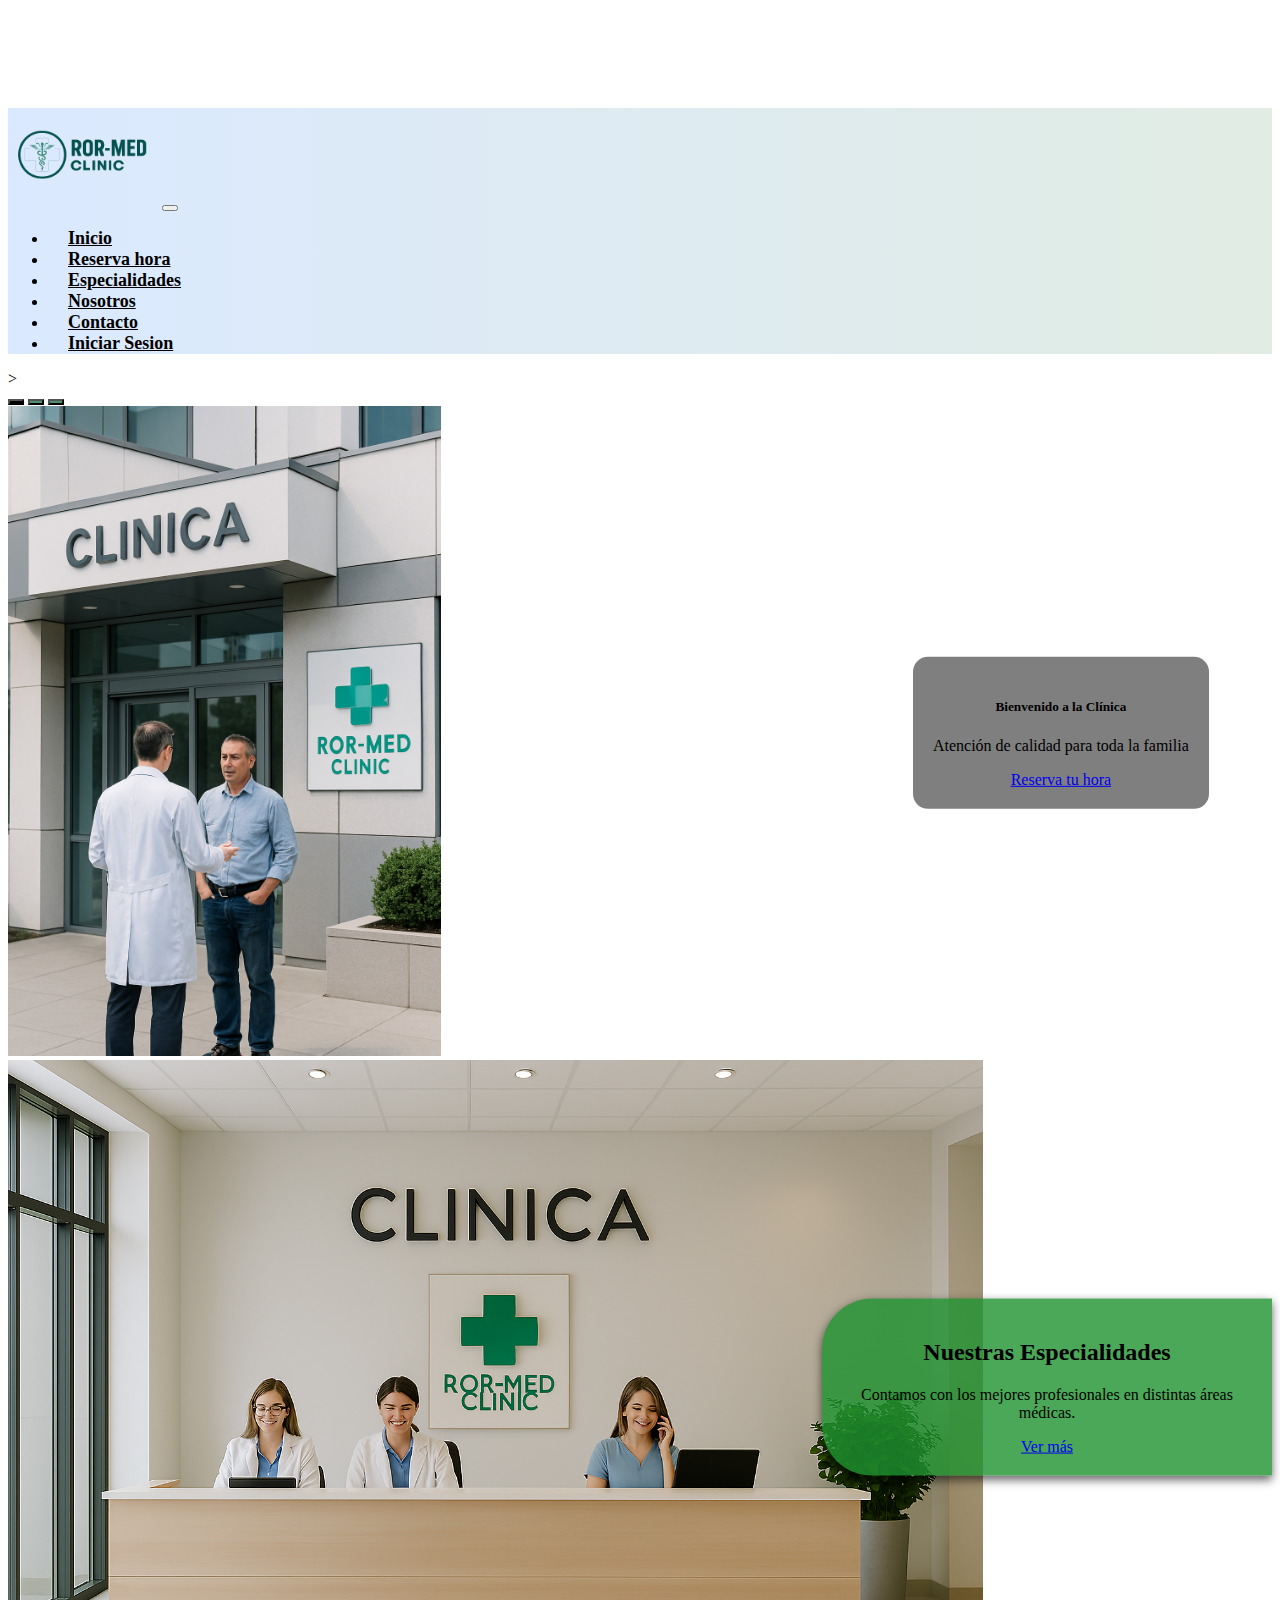
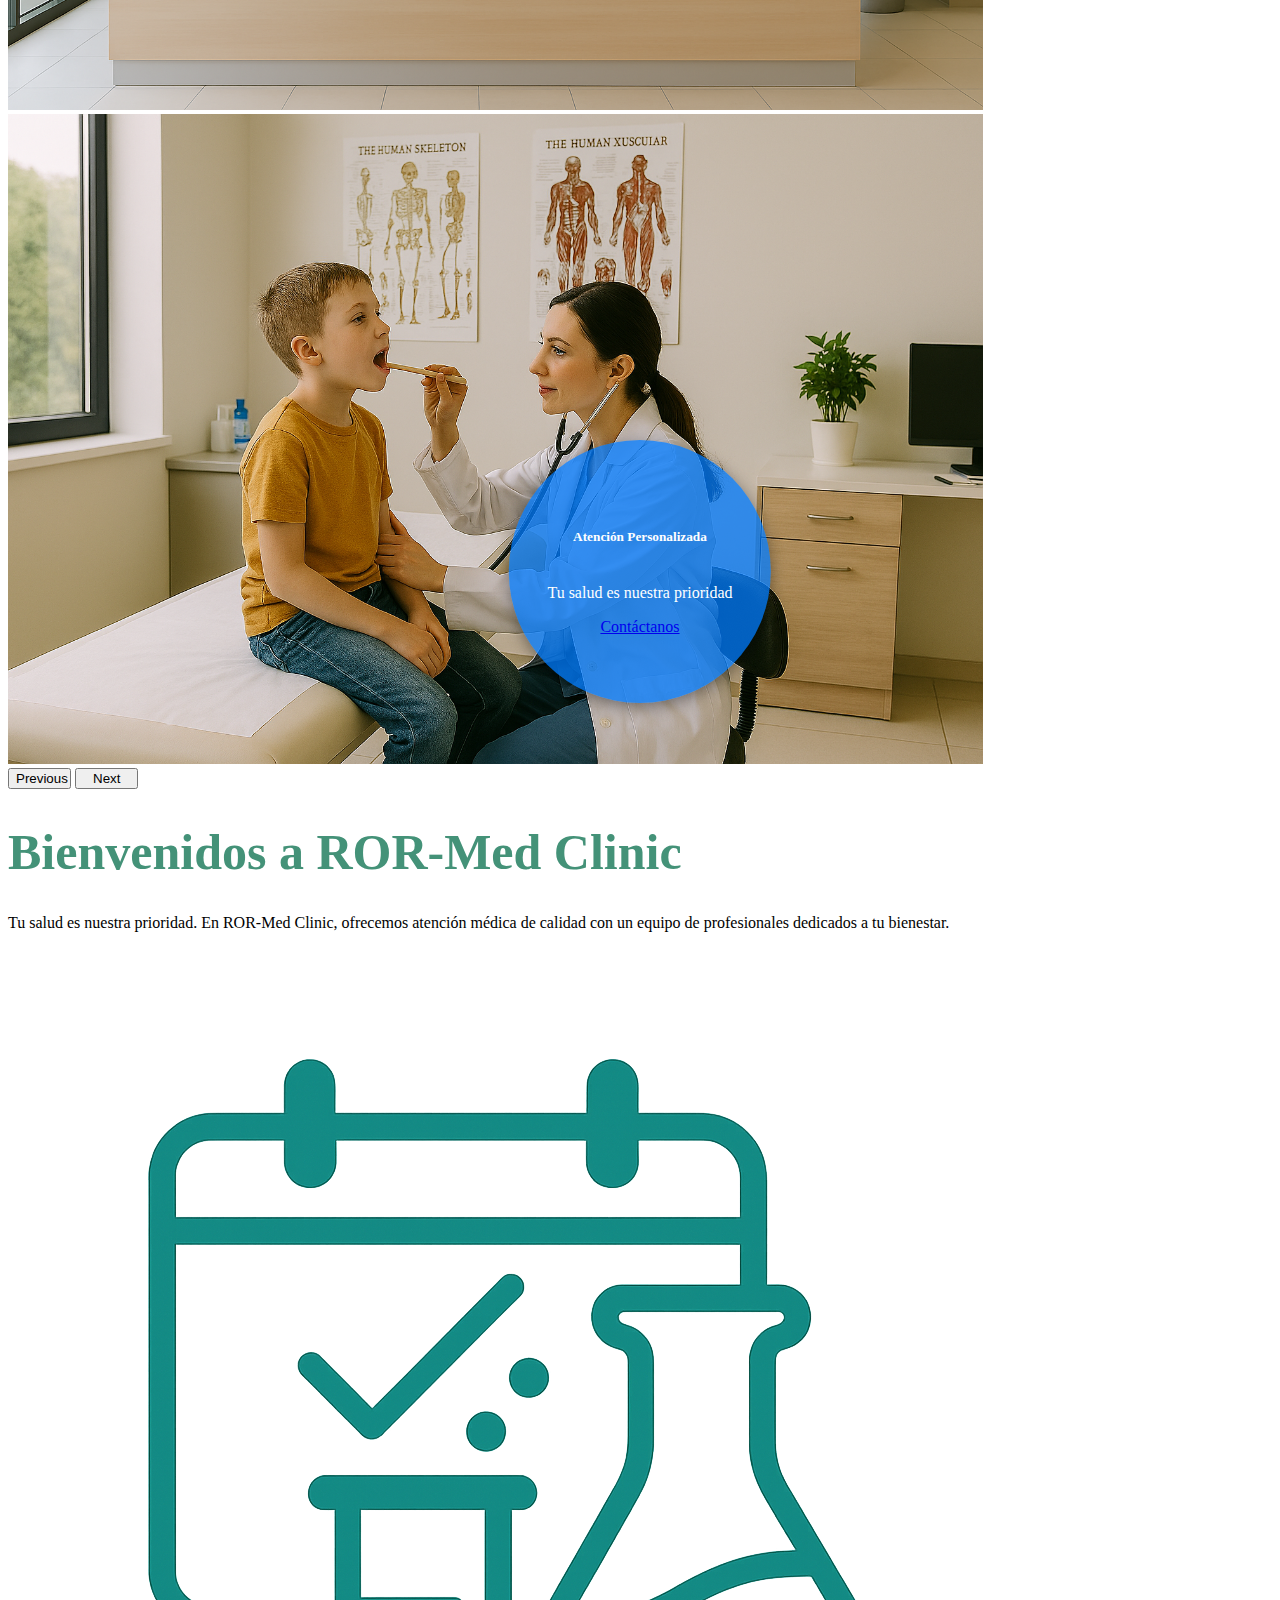
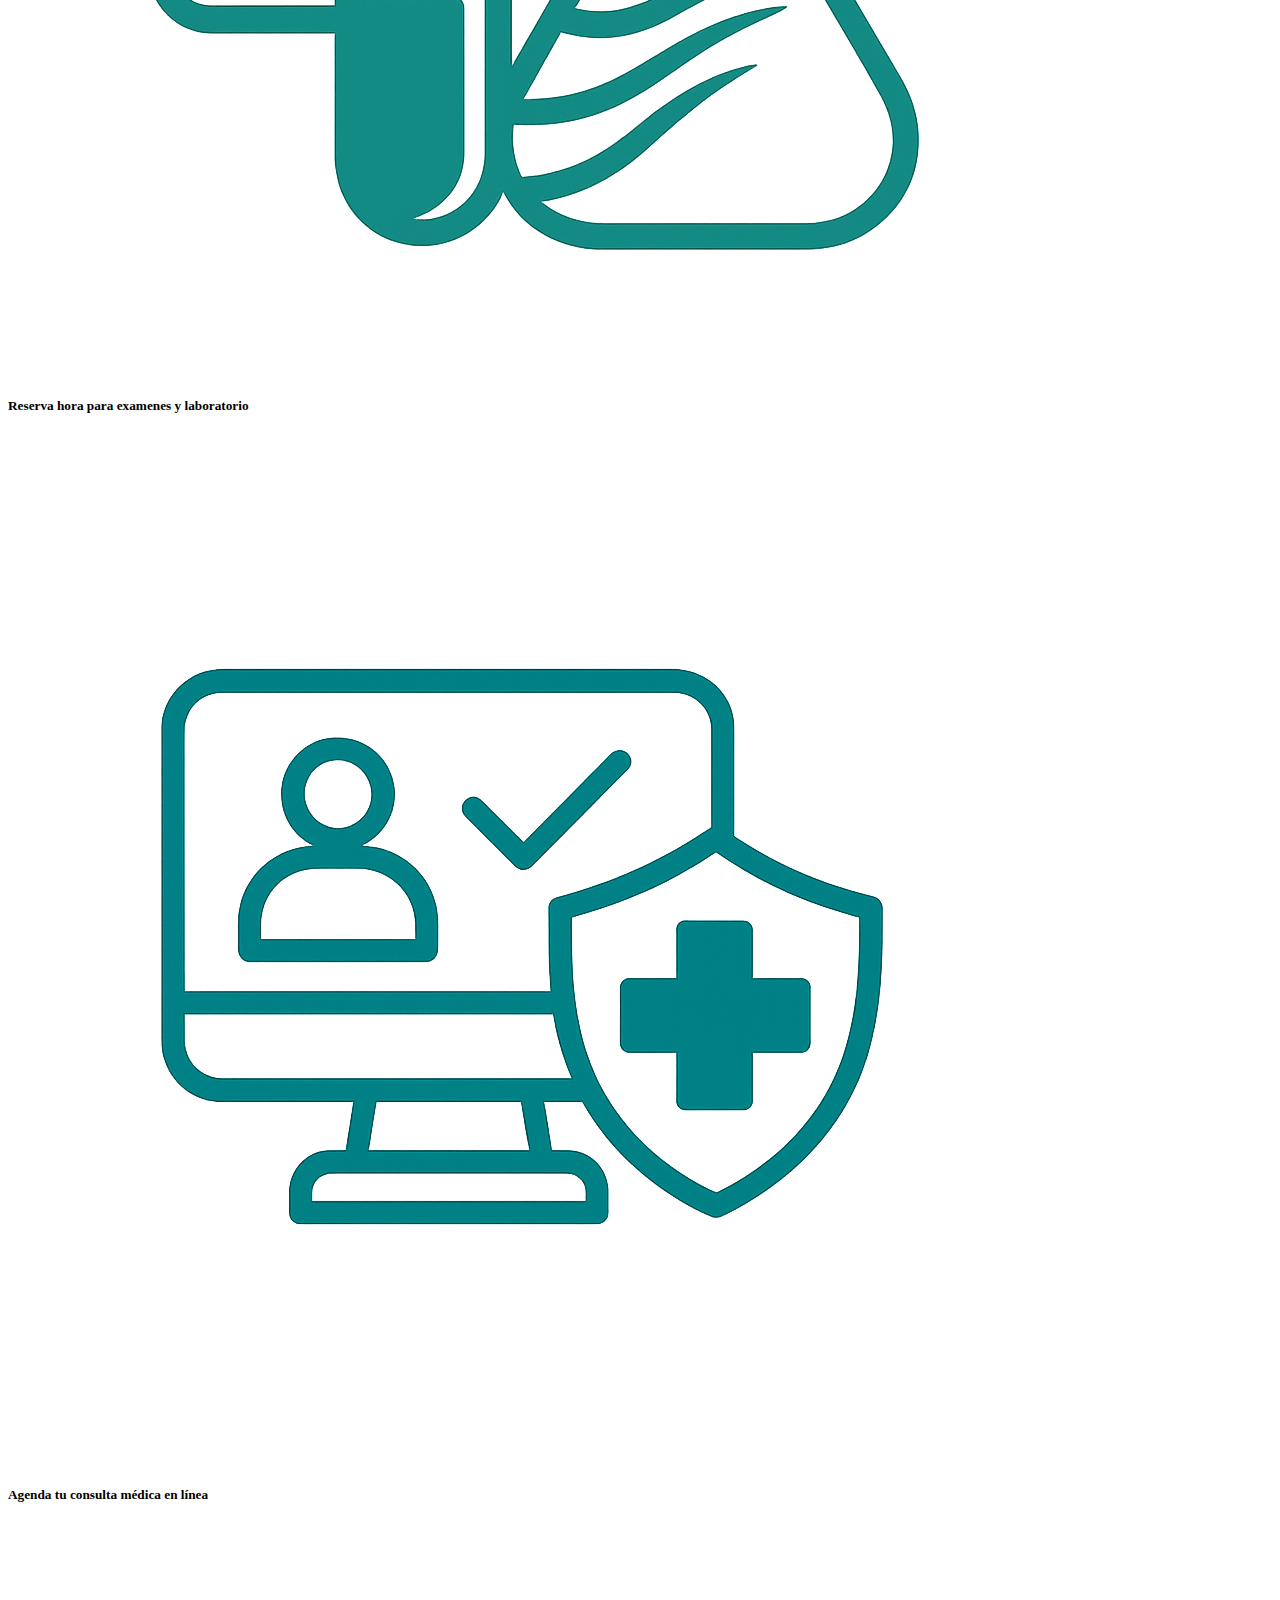
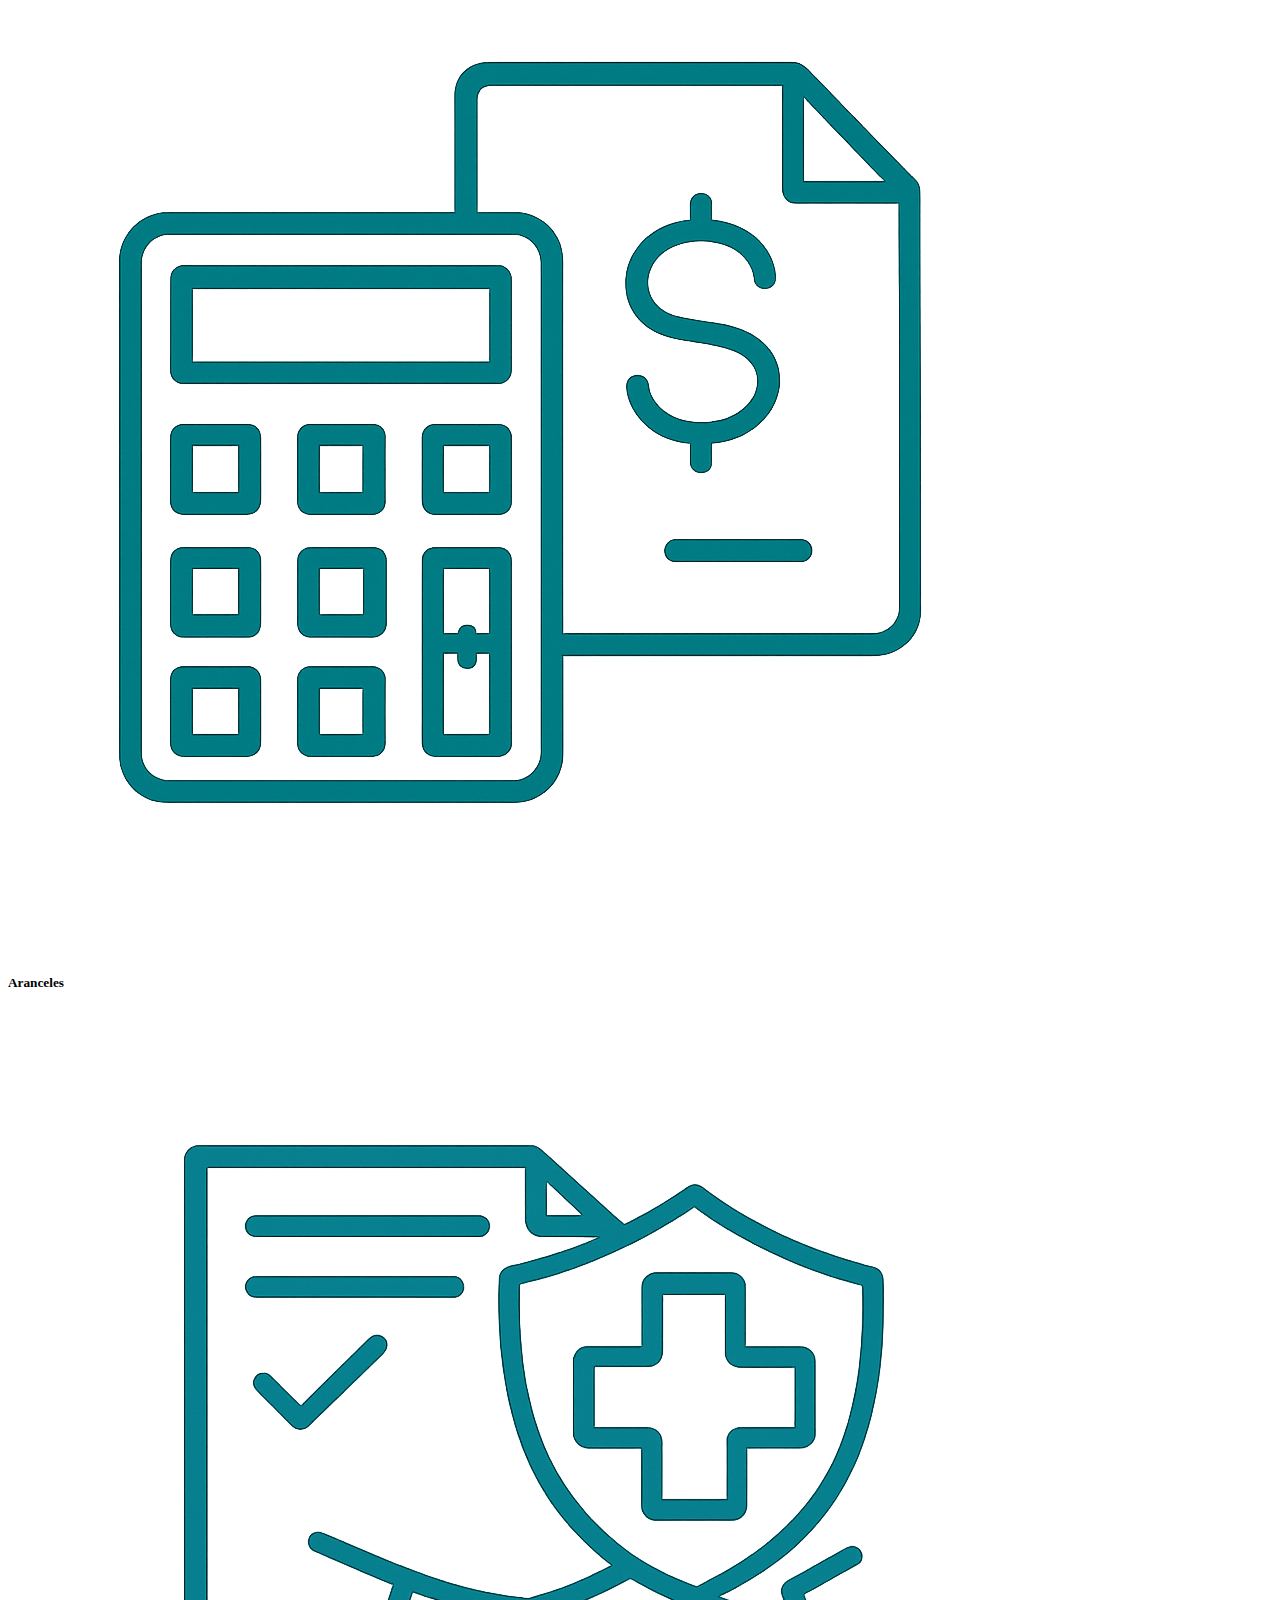
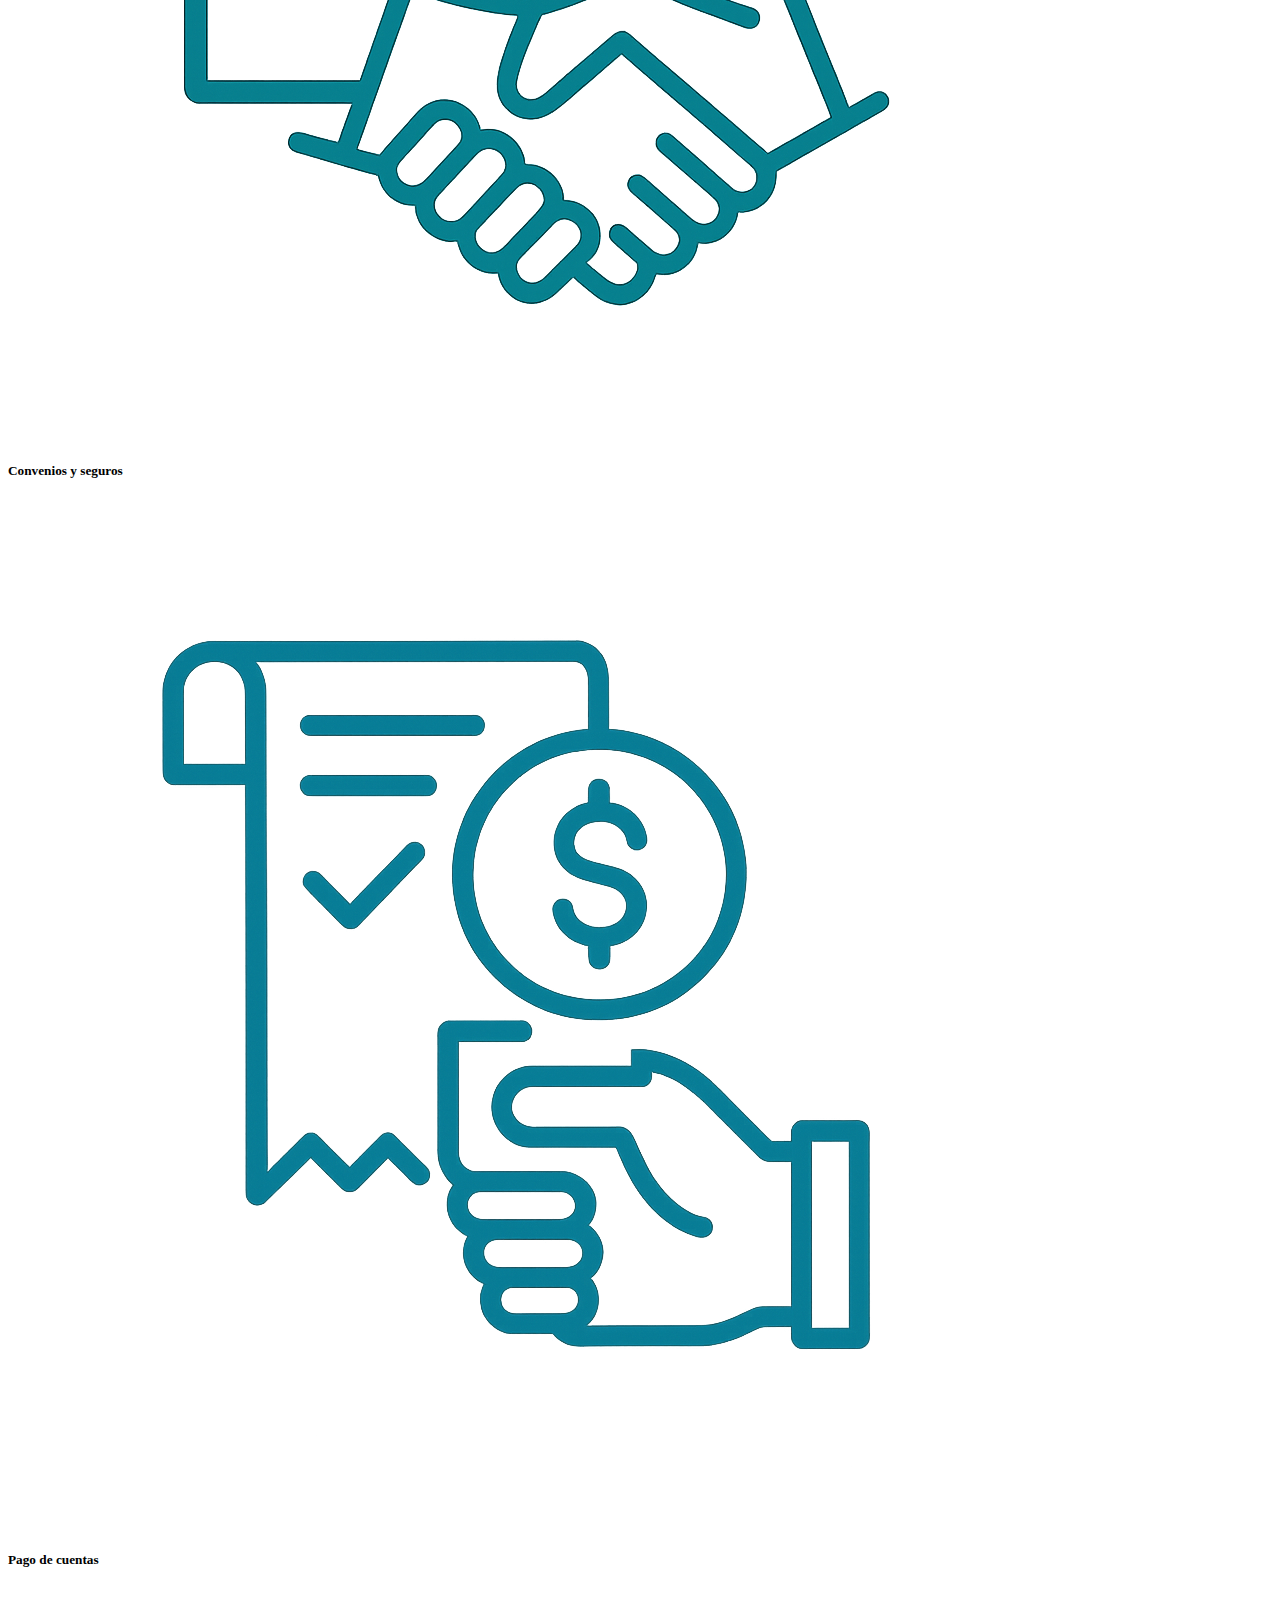
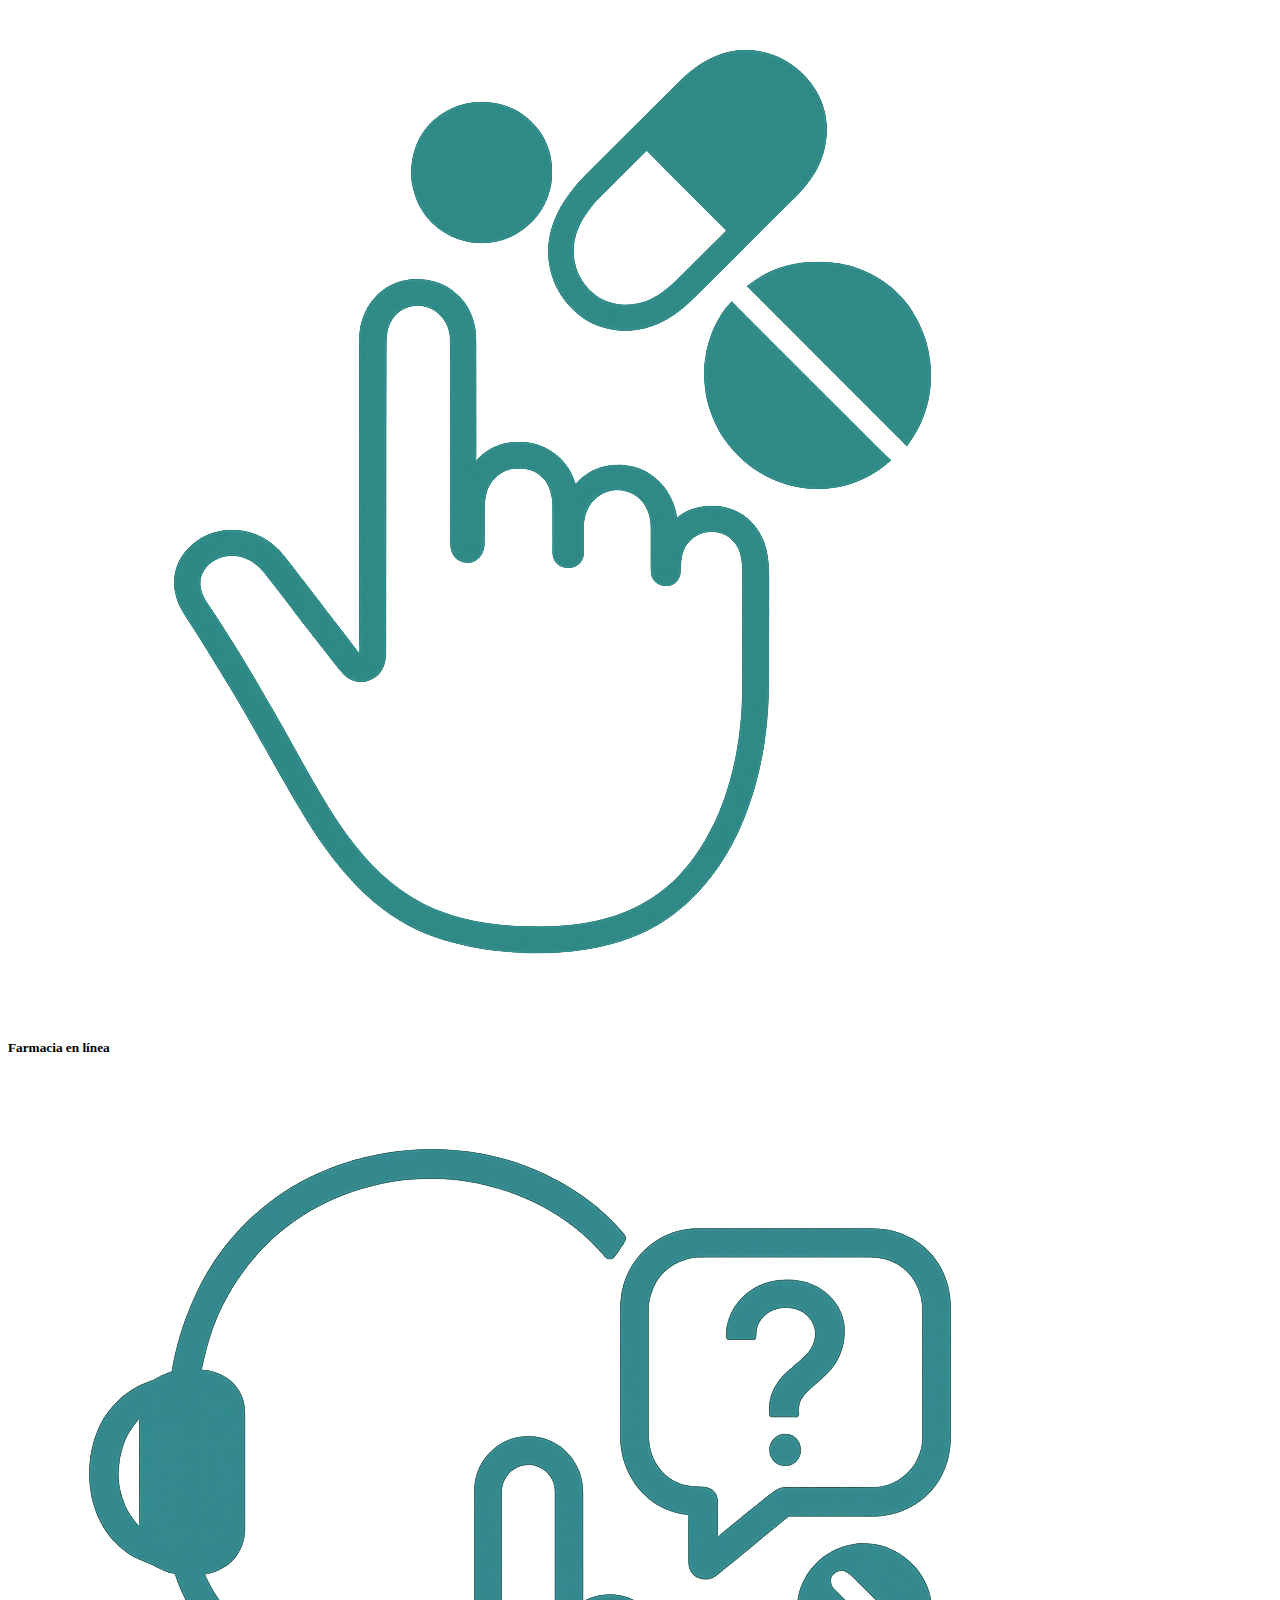
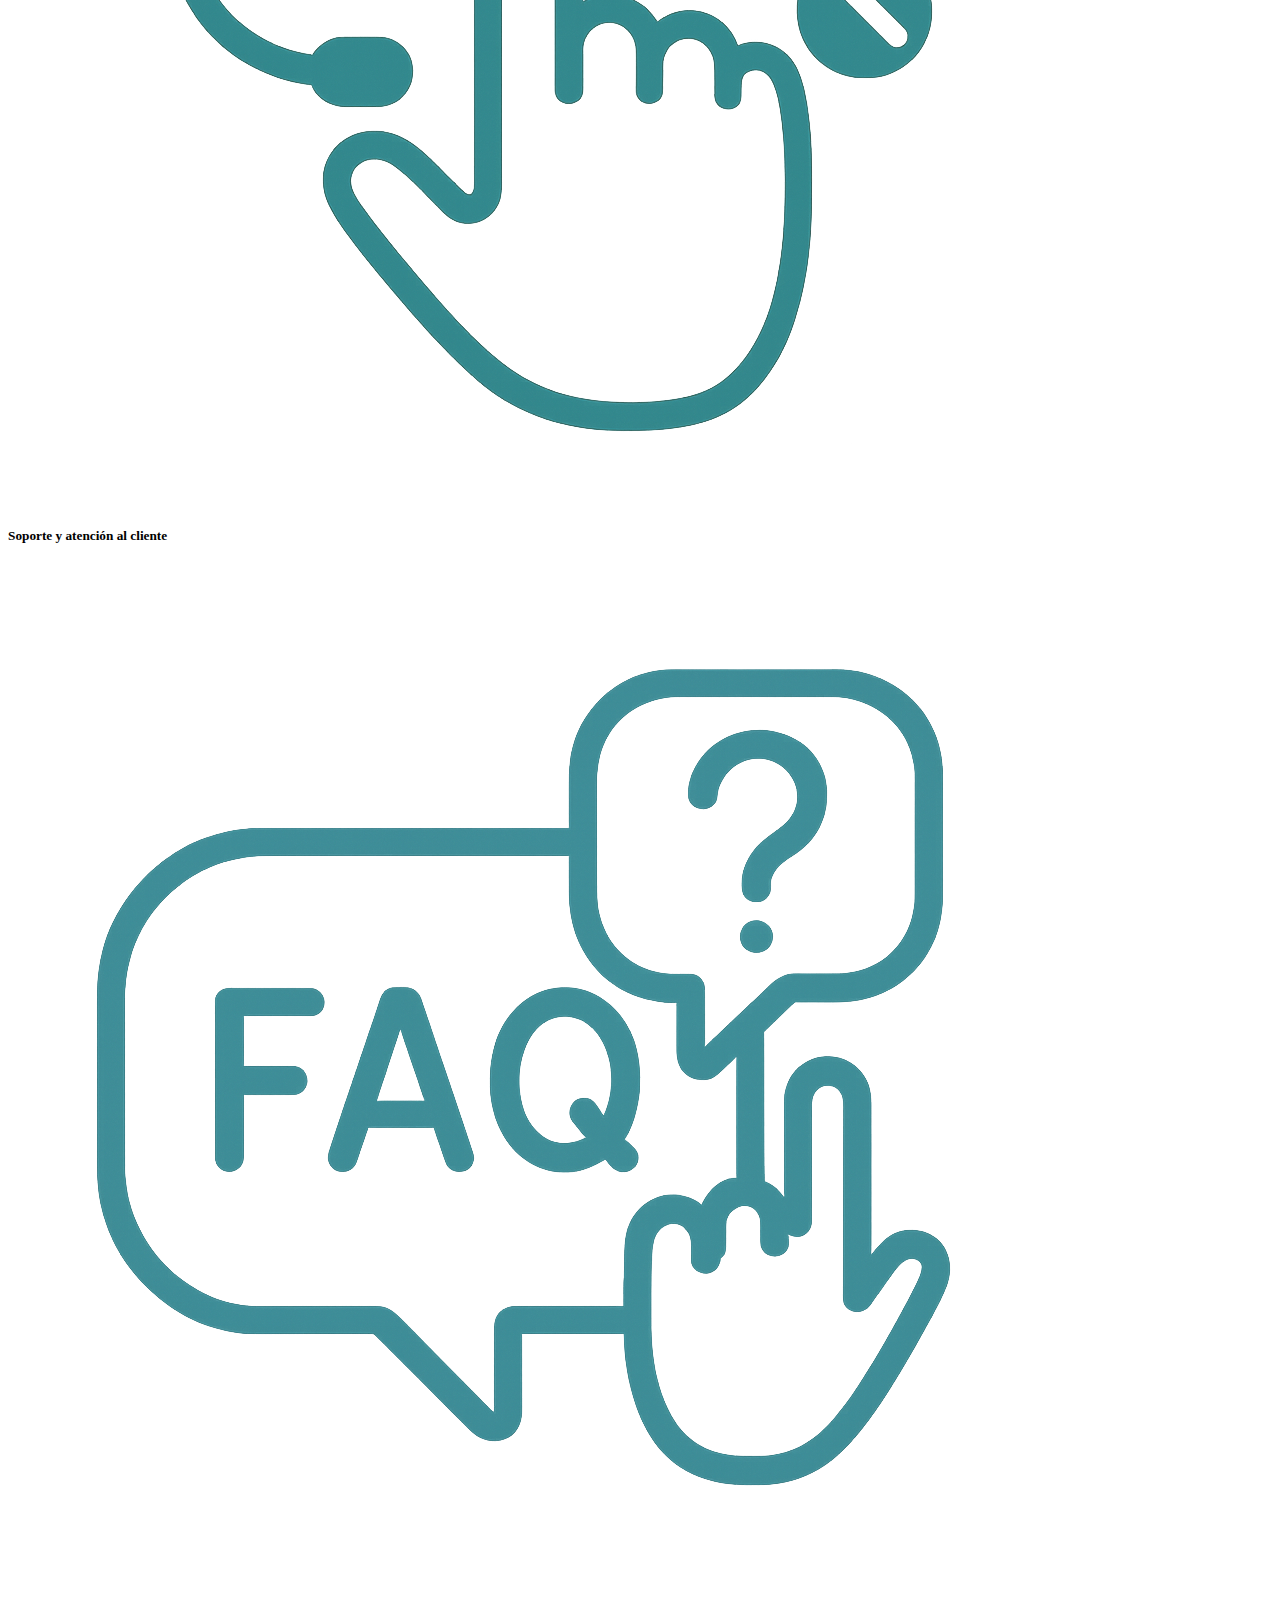
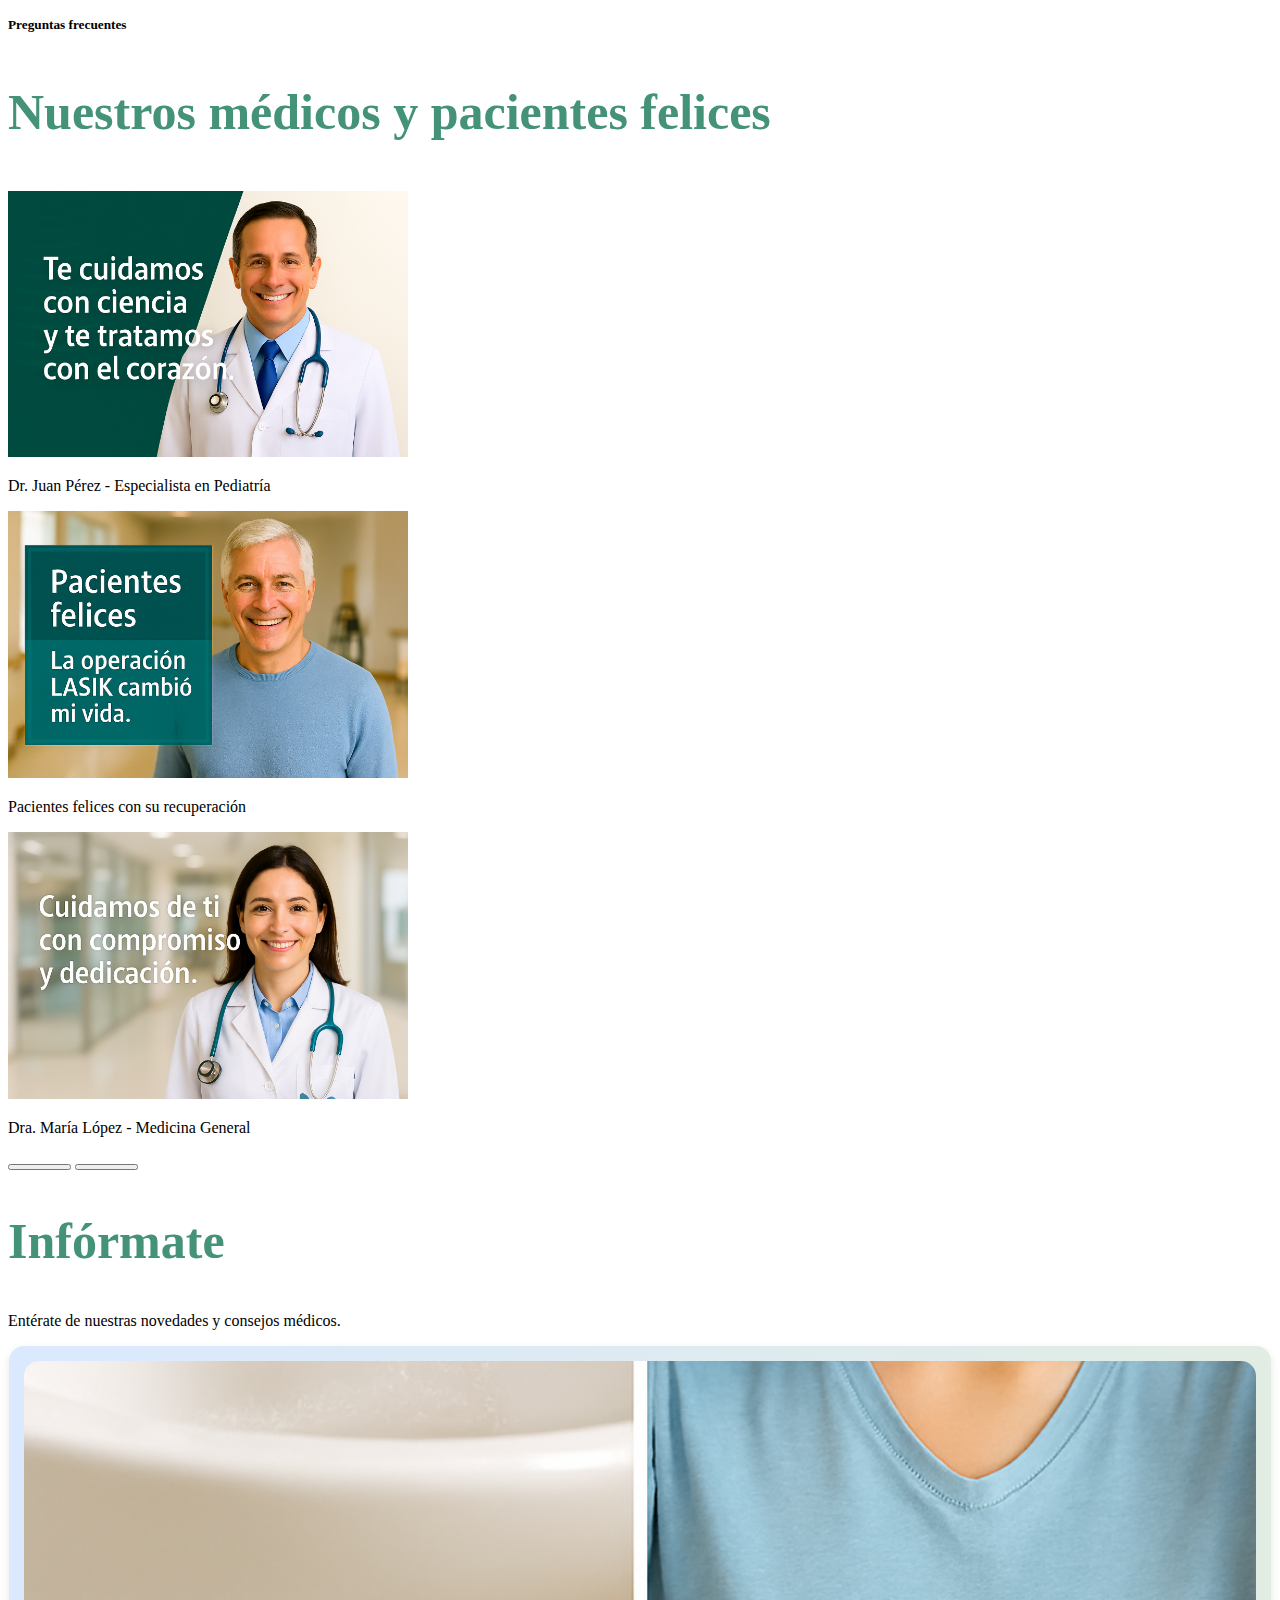
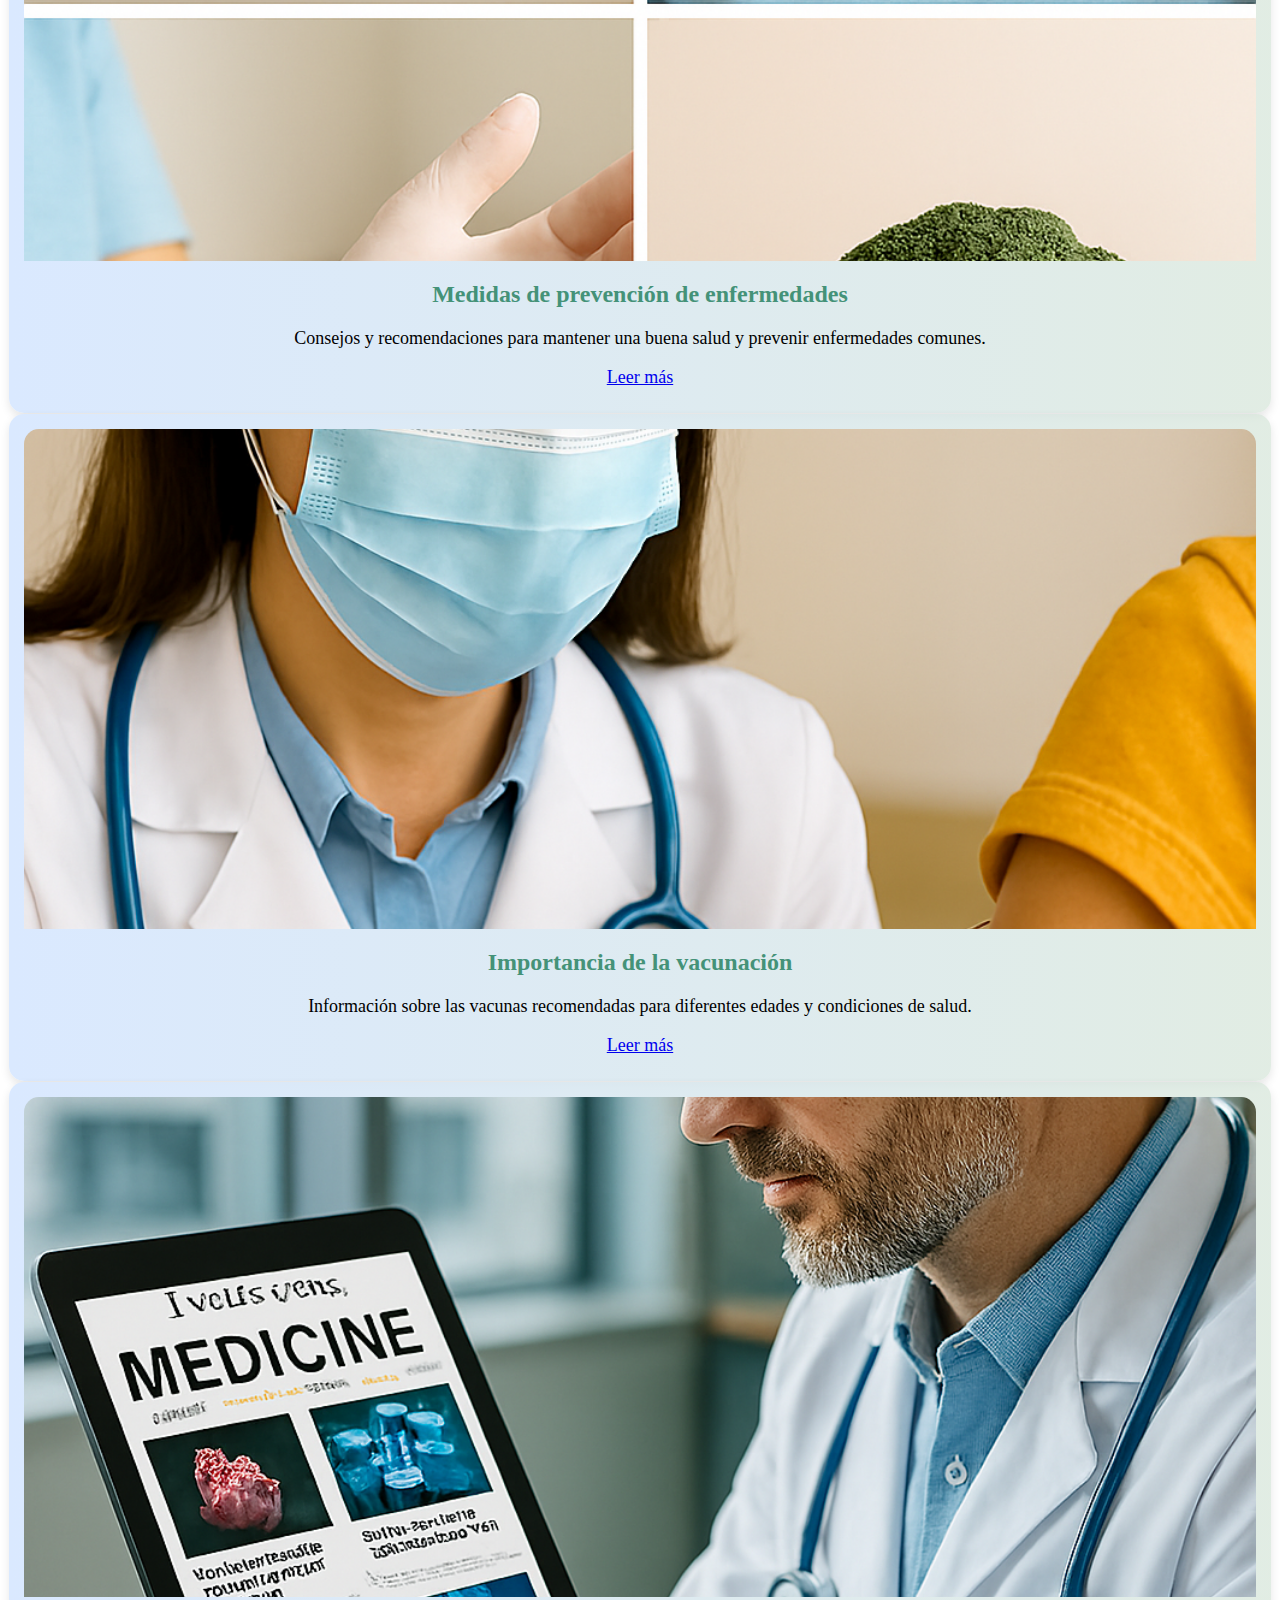
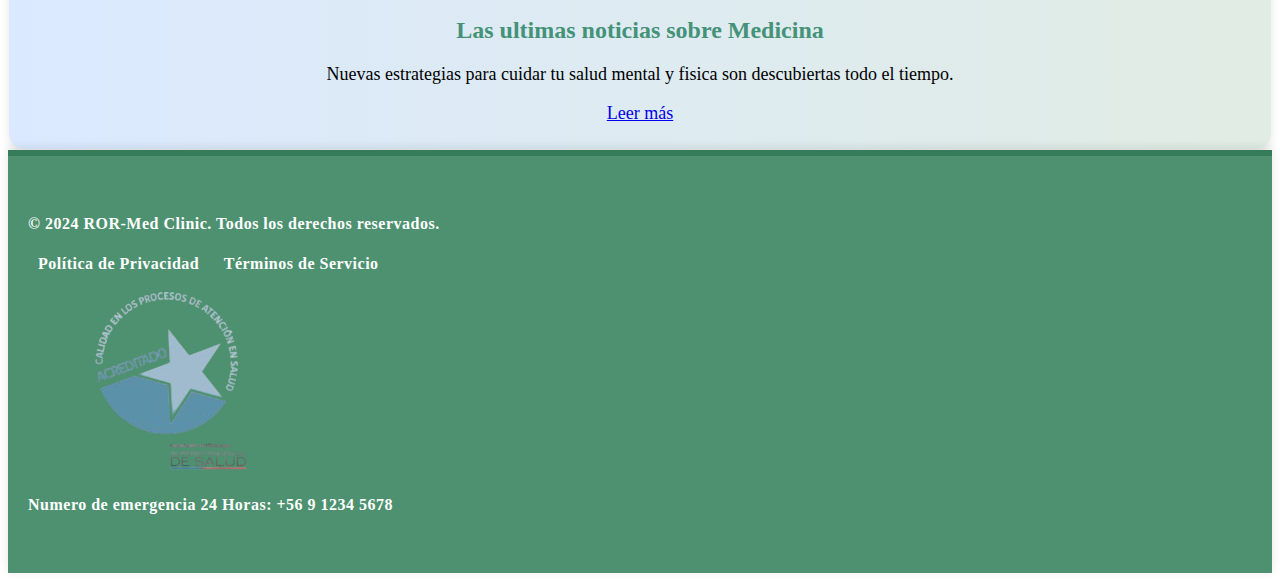
<file: index.html>
<!DOCTYPE html>
<html lang="en">
<head>
    <meta charset="UTF-8">
    <meta name="viewport" content="width=device-width, initial-scale=1.0">
    <title>ROR-Med Clinic</title>
    <link rel="icon" href="/assets/icon/favicon.png" type="favicon"></a>
    <link href="https://cdn.jsdelivr.net/npm/bootstrap@5.3.8/dist/css/bootstrap.min.css" rel="stylesheet" integrity="sha384-sRIl4kxILFvY47J16cr9ZwB07vP4J8+LH7qKQnuqkuIAvNWLzeN8tE5YBujZqJLB" crossorigin="anonymous">
    <link rel="stylesheet" href="/css/styles.css">
</head>
<body>
  <!-- barra de navegacion-->
<nav class="navbar navbar-expand-lg bg-light fixed-top">
  <div class="container">
    <a href="index.html">
    <img src="/assets/icon/clinic.png" alt="logo clinica" class="logo" id="logo"></a>

    <button class="navbar-toggler" type="button" data-bs-toggle="collapse" data-bs-target="#navbarNav"
      aria-controls="navbarNav" aria-expanded="false" aria-label="Toggle navigation">
      <span class="navbar-toggler-icon"></span>
    </button>

    <div class="collapse navbar-collapse" id="navbarNav">
      <ul class="navbar-nav ms-auto">
        <li class="nav-item"><a class="nav-link" href="index.html">Inicio</a></li>
        <li class="nav-item"><a class="nav-link" href="reserva.html">Reserva hora</a></li>
        <li class="nav-item"><a class="nav-link" href="especialidades.html">Especialidades</a></li>
        <li class="nav-item"><a class="nav-link" href="nosotros.html">Nosotros</a></li>
        <li class="nav-item"><a class="nav-link" href="contacto.html">Contacto</a></li>
        <li class="nav-item"><a class="nav-link" href="iniciarsesion.html">Iniciar Sesion</a></li>
      </ul>
    </div>
  </div>
</nav>
  <!-- fin barra de navegacion-->>


  <!-- - carrusel de imagenes--> 
<div id="carouselExampleIndicators" class="carousel slide" data-bs-ride="carousel">
      <!-- Botones indicadores -->
      <div class="carousel-indicators">
        <button type="button" data-bs-target="#carouselExampleIndicators" data-bs-slide-to="0" class="active" aria-current="true" aria-label="Slide 1"></button>
        <button type="button" data-bs-target="#carouselExampleIndicators" data-bs-slide-to="1" aria-label="Slide 2"></button>
        <button type="button" data-bs-target="#carouselExampleIndicators" data-bs-slide-to="2" aria-label="Slide 3"></button>
      </div>

      <div class="carousel-inner">

        <!-- imagen 1 -->
        <div class="carousel-item active">
          <img src="/assets/image/clinicafuera1.png" class="d-block w-100" alt="...">
          <div class="carousel-caption d-md-block info-box">
            <h5>Bienvenido a la Clínica</h5>
            <p>Atención de calidad para toda la familia</p>
            <a href="reserva.html" class="btn btn-warning">Reserva tu hora</a>
          </div>
        </div>

        <!-- imagen 2 -->
        <div class="carousel-item">
          <img src="/assets/image/clinicadentro1.png" class="d-block w-100" alt="...">
          <div class="info-box-2 text-center">
            <h2>Nuestras Especialidades</h2>
            <p>Contamos con los mejores profesionales en distintas áreas médicas.</p>
            <a href="especialidades.html" class="btn btn-warning">Ver más</a>
          </div>
        </div>

        <!-- imagen 3 -->
        <div class="carousel-item position-relative">
          <img src="/assets/image/clinicatencion1.png" class="d-block w-100" alt="...">
          <div class="circle-box text-center">
            <h5>Atención Personalizada</h5>
            <p>Tu salud es nuestra prioridad</p>
            <a href="contacto.html" class="btn btn-warning">Contáctanos</a>
          </div>
        </div>

      </div>

      <!-- Botones de navegación -->
      <button class="carousel-control-prev" type="button" data-bs-target="#carouselExampleIndicators" data-bs-slide="prev">
        <span class="carousel-control-prev-icon" aria-hidden="true"></span>
        <span class="visually-hidden">Previous</span>
      </button>
      <button class="carousel-control-next" type="button" data-bs-target="#carouselExampleIndicators" data-bs-slide="next">
        <span class="carousel-control-next-icon" aria-hidden="true"></span>
        <span class="visually-hidden">Next</span>
      </button>
    </div>
  </div>
</div>
  <!-- - fin carrusel de imagenes-->

  <!-- Texto debajo -->

  <div class="box shadow p-4 mb-4 bg-body rounded">
  <div class="text-center mb-4">
    <h1 class="fw-bold titulos">Bienvenidos a ROR-Med Clinic</h1>
    <p class="lead">Tu salud es nuestra prioridad. En ROR-Med Clinic, ofrecemos atención médica de calidad con un equipo de profesionales dedicados a tu bienestar.</p>
  </div>


  <!-- ocho cartas principales -->
  <div class="container 1">
  <div class="row text-center">
    <div class="col-md-3 mb-3">
      <div class="card especial h-100">
        <a link href="/html/reservalab.html">
        <img src="/assets/icon/logo-exam.png" class="card-img-top" alt="..."></a>
        <div class="card-body">
          <h5 class="carta-titulo">Reserva hora para examenes y laboratorio</h5>
        </div>
      </div>
    </div>
    <div class="col-md-3 mb-3">
      <div class="card especial h-100">
        <a link href="/html/reservaonline.html">
        <img src="/assets/icon/logo-med-online.png" class="card-img-top" alt="..."></a>
        <div class="card-body">
          <h5 class="carta-titulo">Agenda tu consulta médica en línea</h5>
        </div>
      </div>
    </div>
    <div class="col-md-3 mb-3">
      <div class="card especial h-100">
        <a link href="/html/aranceles.html">
        <img src="/assets/icon/logo-arancel.png" class="card-img-top" alt="..."></a>
        <div class="card-body">
          <h5 class="carta-titulo">Aranceles</h5>
        </div>
      </div>
    </div>
    <div class="col-md-3 mb-3">
      <div class="card especial h-100">
        <a link href="/html/seguros.html">
        <img src="/assets/icon/logo-seguro.png" class="card-img-top" alt="..."></a>
        <div class="card-body">
          <h5 class="carta-titulo">Convenios y seguros</h5>
        </div>
      </div>
    </div>
    <div class="col-md-3 mb-3">
      <div class="card especial h-100">
        <a link href="/html/pagocuentas.html">
        <img src="/assets/icon/logo-pago.png" class="card-img-top" alt="..."></a>
        <div class="card-body">
          <h5 class="carta-titulo">Pago de cuentas</h5>
        </div>
      </div>
    </div>
    <div class="col-md-3 mb-3">
      <div class="card especial h-100">
        <a link href="farmacia.html">
        <img src="/assets/icon/logo-farmacia.png" class="card-img-top" alt="..."></a>
        <div class="card-body">
          <h5 class="carta-titulo">Farmacia en línea</h5>
        </div>
      </div>
    </div>
    <div class="col-md-3 mb-3">
      <div class="card especial h-100">
        <a link href="/html/soporte.html">
        <img src="/assets/icon/logo-atencion.png" class="card-img-top" alt="..."></a>
        <div class="card-body">
          <h5 class="carta-titulo">Soporte y atención al cliente</h5>
        </div>
      </div>
    </div>
    <div class="col-md-3 mb-3">
      <div class="card especial h-100">
        <a link href="/html/preguntas.html">
        <img src="/assets/icon/logo-preguntas.png" class="card-img-top" alt="..."></a>
        <div class="card-body">
          <h5 class="carta-titulo">Preguntas frecuentes</h5>
        </div>
      </div>
    </div>
  </div>
</div>
</div>
  <!-- fin ocho cartas principales -->


<!-- Carrusel pequeño debajo -->
<section class="py-5 bg-light">
  <div class="container">
    <h3 class="text-center mb-4 titulos">Nuestros médicos y pacientes felices</h3>
    
    <div id="miniCarousel" class="carousel slide" data-bs-ride="carousel">
      <div class="carousel-inner text-center">

        <!-- Imagen 1 -->
        <div class="carousel-item active">
          <img src="/assets/image/doc-juan.png" class="rounded mx-auto d-block" 
              alt="Doctor sonriente" style="max-width: 400px; height: auto;">
          <p class="mt-3 lead">Dr. Juan Pérez - Especialista en Pediatría</p>
        </div>

        <!-- Imagen 2 -->
        <div class="carousel-item">
          <img src="/assets/image/paciente1.png" class="rounded mx-auto d-block" 
              alt="Paciente feliz" style="max-width: 400px; height: auto;">
          <p class="mt-3 lead">Pacientes felices con su recuperación</p>
        </div>

        <!-- Imagen 3 -->
        <div class="carousel-item">
          <img src="/assets/image/doc-maria.png" class="rounded mx-auto d-block" 
              alt="Doctora sonriente" style="max-width: 400px; height: auto;">
          <p class="mt-3 lead">Dra. María López - Medicina General</p>
        </div>

      </div>

      <!-- Controles -->
      <button class="carousel-control-prev" type="button" data-bs-target="#miniCarousel" data-bs-slide="prev">
        <span class="carousel-control-prev-icon"></span>
      </button>
      <button class="carousel-control-next" type="button" data-bs-target="#miniCarousel" data-bs-slide="next">
        <span class="carousel-control-next-icon"></span>
      </button>
    </div>
  </div>
</section>


  <!-- Informate -->

<!-- Sección de infórmate -->
<section id="informate" class="py-5">
  <div class="container text-center">
    <h2 class="mb-4 titulos">Infórmate</h2>
    <p class="lead">Entérate de nuestras novedades y consejos médicos.</p>
  </div>
</section>


<!-- Sección infórmate -->
<div class="container my-5">
  <div class="row g-4">
    <!-- Card 1 -->
    <div class="col-md-4">
      <div class="card info h-100">
        <img src="/assets/image/prevencion.png" class="card-img-top-3" alt="Medidas de prevención">
        <div class="card-body informacion">
          <h5 class="card-title titulos2">Medidas de prevención de enfermedades</h5>
          <p class="card-text lead">Consejos y recomendaciones para mantener una buena salud y prevenir enfermedades comunes.</p>
          <a href="#" class="btn btn-warning">Leer más</a>
        </div>
      </div>
    </div>

    <!-- Card 2 -->
    <div class="col-md-4">
      <div class="card info h-100">
        <img src="/assets/image/vacuna.png" class="card-img-top-3" alt="Vacunación">
        <div class="card-body informacion">
          <h5 class="card-title titulos2">Importancia de la vacunación</h5>
          <p class="card-text lead">Información sobre las vacunas recomendadas para diferentes edades y condiciones de salud.</p>
          <a href="#" class="btn btn-warning">Leer más</a>
        </div>
      </div>
    </div>

    <!-- Card 3 -->
    <div class="col-md-4">
      <div class="card info h-100">
        <img src="/assets/image/noticia.png" class="card-img-top-3" alt="Salud mental">
        <div class="card-body informacion">
          <h5 class="card-title titulos2">Las ultimas noticias sobre Medicina</h5>
          <p class="card-text lead"> Nuevas estrategias para cuidar tu salud mental y fisica son descubiertas todo el tiempo.</p>
          <a href="#" class="btn btn-warning">Leer más</a>
        </div>
      </div>
    </div>
  </div>
</div>
<!-- Fin infórmate -->

  <!-- fin texto debajo -->

  <!-- footer -->
<footer class="footer-custom text-white py-4">
  <div class="container">

    <!-- Derechos reservados -->
    <p class="text-center mb-4">&copy; 2024 ROR-Med Clinic. Todos los derechos reservados.</p>

    <!-- Links -->
    <p class="text-center mb-4">
      <a href="#" class="text-white me-3">Política de Privacidad</a>
      <a href="#" class="text-white">Términos de Servicio</a>
    </p>

    <!-- Imagen acreditado izquierda y número derecha -->
    <div class="d-flex justify-content-between align-items-center flex-wrap">
      <div class="d-flex align-items-center mb-2">
        <img src="/assets/image/saludacredit.png" alt="Acreditado" class="img-fluid" style="max-height:190px;">
      </div>
      <div class="mb-2">
        <p class="mb-0">Numero de emergencia 24 Horas: +56 9 1234 5678</p>
      </div>
    </div>

  </div>
</footer>
  <!-- fin footer -->
</body>
  <script src="https://cdn.jsdelivr.net/npm/@popperjs/core@2.11.8/dist/umd/popper.min.js" integrity="sha384-I7E8VVD/ismYTF4hNIPjVp/Zjvgyol6VFvRkX/vR+Vc4jQkC+hVqc2pM8ODewa9r" crossorigin="anonymous"></script>
  <script src="https://cdn.jsdelivr.net/npm/bootstrap@5.3.8/dist/js/bootstrap.bundle.min.js" integrity="sha384-FKyoEForCGlyvwx9Hj09JcYn3nv7wiPVlz7YYwJrWVcXK/BmnVDxM+D2scQbITxI" crossorigin="anonymous"></script>
  
</html>
</file>
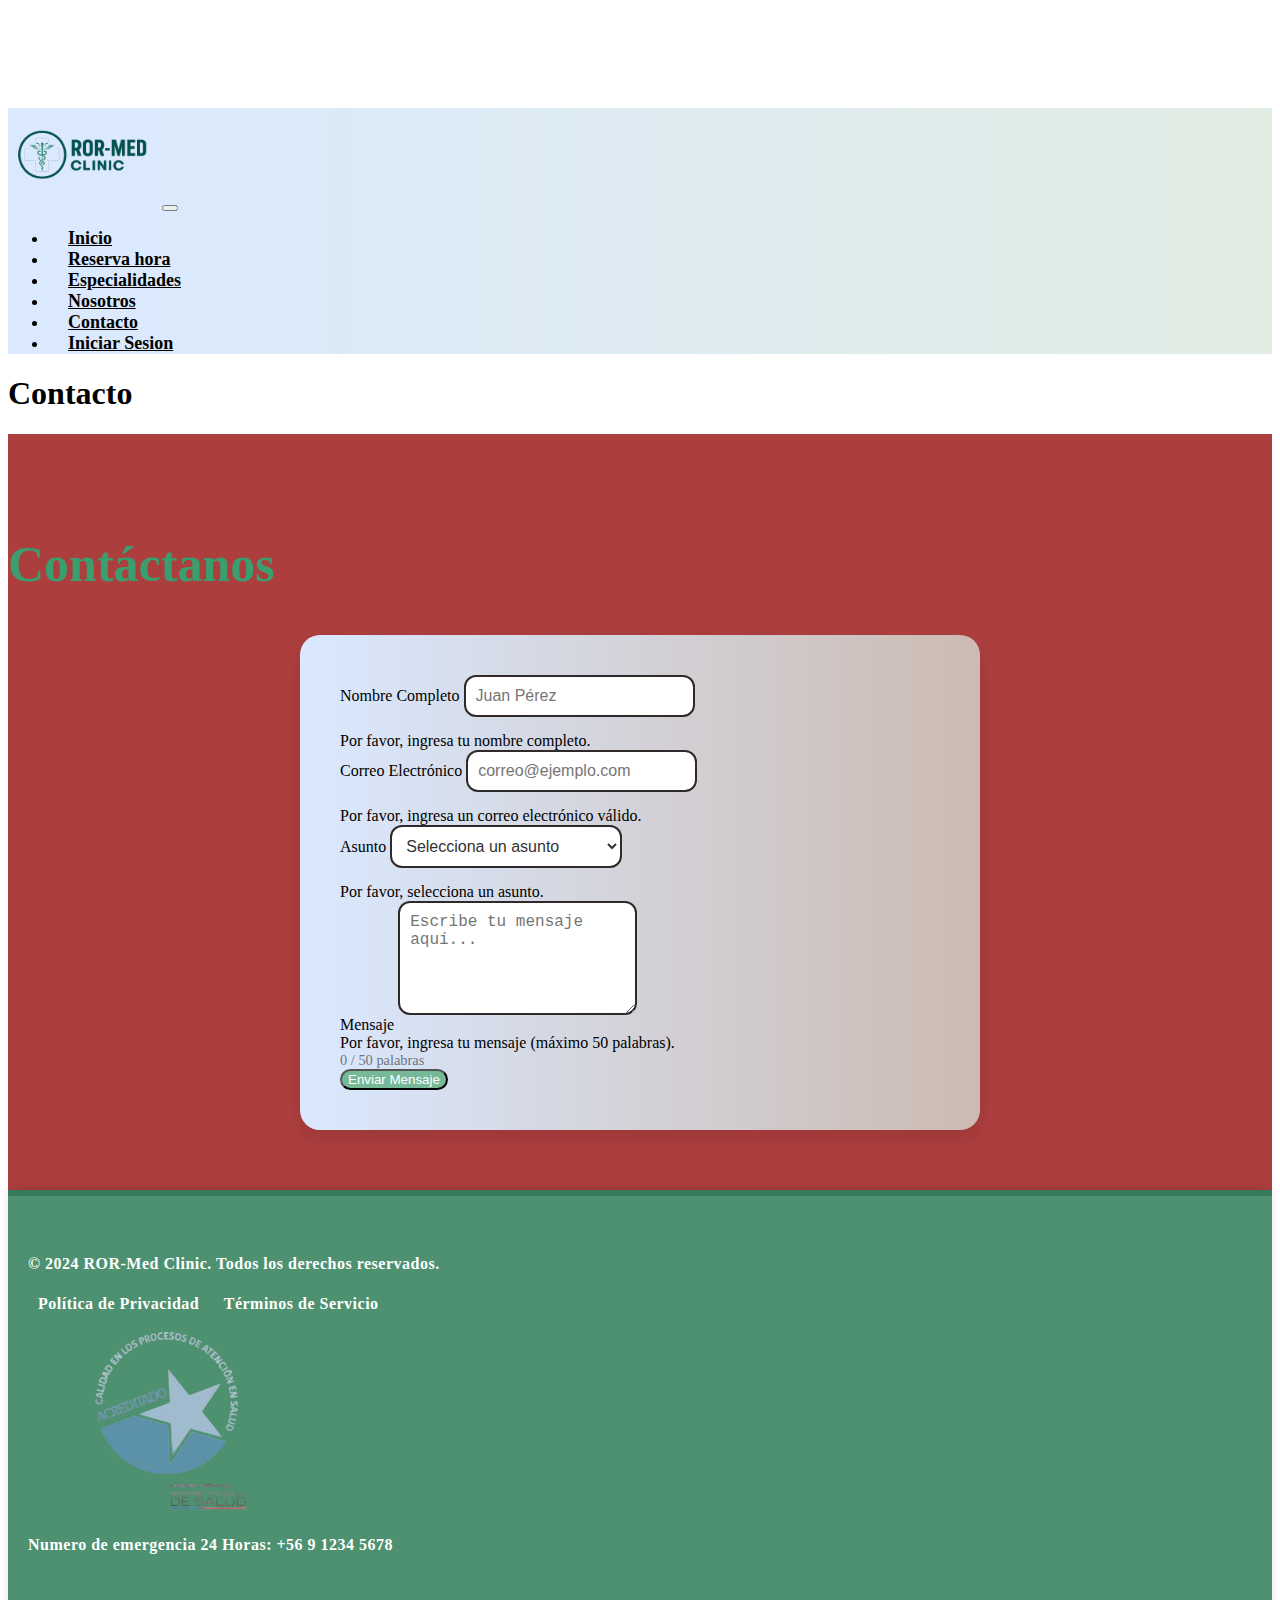
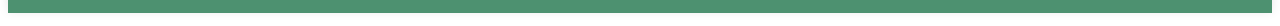
<file: contacto.html>
<!DOCTYPE html>
<html lang="en">
<head>
    <meta charset="UTF-8">
    <meta name="viewport" content="width=device-width, initial-scale=1.0">
    <title>ROR-Med Clinic</title>
    <link rel="icon" href="/assets/icon/favicon.png" type="favicon"></a>
    <link href="https://cdn.jsdelivr.net/npm/bootstrap@5.3.8/dist/css/bootstrap.min.css" rel="stylesheet" integrity="sha384-sRIl4kxILFvY47J16cr9ZwB07vP4J8+LH7qKQnuqkuIAvNWLzeN8tE5YBujZqJLB" crossorigin="anonymous">
    <link rel="stylesheet" href="/css/styles.css">
</head>
<body>
    <!-- barra de navegacion-->
<nav class="navbar navbar-expand-lg bg-light fixed-top">
    <div class="container">
    <a href="index.html">
    <img src="/assets/icon/clinic.png" alt="logo clinica" class="logo" id="logo"></a>

    <button class="navbar-toggler" type="button" data-bs-toggle="collapse" data-bs-target="#navbarNav"
        aria-controls="navbarNav" aria-expanded="false" aria-label="Toggle navigation">
        <span class="navbar-toggler-icon"></span>
    </button>

    <div class="collapse navbar-collapse" id="navbarNav">
        <ul class="navbar-nav ms-auto">
        <li class="nav-item"><a class="nav-link" href="index.html">Inicio</a></li>
        <li class="nav-item"><a class="nav-link" href="reserva.html">Reserva hora</a></li>
        <li class="nav-item"><a class="nav-link" href="especialidades.html">Especialidades</a></li>
        <li class="nav-item"><a class="nav-link" href="nosotros.html">Nosotros</a></li>
        <li class="nav-item"><a class="nav-link" href="#">Contacto</a></li>
        <li class="nav-item"><a class="nav-link" href="#">Iniciar Sesion</a></li>
        </ul>
    </div>
    </div>
</nav>
    <!-- fin barra de navegacion-->

    <!-- seccion contacto en barras-->
    <section class="contacto-section d-flex align-items-center justify-content-center text-center">
        <div class="container">
            <h1 class="display-4 text-white">Contacto</h1>
        </div>
    </section>
    <!-- fin seccion contacto en barras-->
    <!-- formulario contacto -->
<section class="contact-form-section py-5 bg-light">
    <div class="container con1">
        <h2 class="text-center mb-5 fw-bold display-5 titulos">Contáctanos</h2>
        <form id="contactForm" class="needs-validation shadow-lg p-4 rounded-4" novalidate>
            
            <div class="mb-3">
                <label for="contact-name" class="form-label fw-semibold">Nombre Completo</label>
                <input type="text" class="form-control form-control-lg" id="contact-name" name="name" placeholder="Juan Pérez" required>
                <div class="invalid-feedback">Por favor, ingresa tu nombre completo.</div>
            </div>

            <div class="mb-3">
                <label for="contact-email" class="form-label fw-semibold">Correo Electrónico</label>
                <input type="email" class="form-control form-control-lg" id="contact-email" name="email" placeholder="correo@ejemplo.com" required>
                <div class="invalid-feedback">Por favor, ingresa un correo electrónico válido.</div>
            </div>

            <div class="mb-3">
                <label for="contact-subject" class="form-label fw-semibold">Asunto</label>
                <select class="form-select form-select-lg" id="contact-subject" name="subject" required>
                    <option value="" disabled selected>Selecciona un asunto</option>
                    <option value="trabajo">Busco trabajo</option>
                    <option value="practica">Busco práctica profesional</option>
                    <option value="alianza">Busco alianza o convenio</option>
                    <option value="reclamo">Reclamo</option>
                </select>
                <div class="invalid-feedback">Por favor, selecciona un asunto.</div>
            </div>

            <div class="mb-3">
                <label for="contact-message" class="form-label fw-semibold">Mensaje</label>
                <textarea class="form-control form-control-lg" id="contact-message" name="message" rows="5" placeholder="Escribe tu mensaje aquí..." required></textarea>
                <div class="invalid-feedback">Por favor, ingresa tu mensaje (máximo 50 palabras).</div>
                <div id="wordCount" class="form-text text-end text-muted">0 / 50 palabras</div>
            </div>

            <div class="d-grid">
                <button type="submit" class="btn btn-warning btn-lg fw-bold">Enviar Mensaje</button>
            </div>

        </form>
    </div>
</section>                            
    <!-- fin formulario contacto -->

    <!-- footer -->
    <footer class="footer-custom text-white py-4">
    <div class="container">

    <!-- Derechos reservados -->
    <p class="text-center mb-4">&copy; 2024 ROR-Med Clinic. Todos los derechos reservados.</p>

    <!-- Links -->
    <p class="text-center mb-4">
        <a href="#" class="text-white me-3">Política de Privacidad</a>
        <a href="#" class="text-white">Términos de Servicio</a>
    </p>

    <!-- Imagen acreditado izquierda y número derecha -->
    <div class="d-flex justify-content-between align-items-center flex-wrap">
        <div class="d-flex align-items-center mb-2">
        <img src="/assets/image/saludacredit.png" alt="Acreditado" class="img-fluid" style="max-height:190px;">
        </div>
        <div class="mb-2">
        <p class="mb-0">Numero de emergencia 24 Horas: +56 9 1234 5678</p>
        </div>
    </div>

    </div>
</footer>
    <!-- fin footer -->
</body>
    <script src="https://cdn.jsdelivr.net/npm/@popperjs/core@2.11.8/dist/umd/popper.min.js" integrity="sha384-I7E8VVD/ismYTF4hNIPjVp/Zjvgyol6VFvRkX/vR+Vc4jQkC+hVqc2pM8ODewa9r" crossorigin="anonymous"></script>
    <script src="https://cdn.jsdelivr.net/npm/bootstrap@5.3.8/dist/js/bootstrap.bundle.min.js" integrity="sha384-FKyoEForCGlyvwx9Hj09JcYn3nv7wiPVlz7YYwJrWVcXK/BmnVDxM+D2scQbITxI" crossorigin="anonymous"></script>
    <script src="/js/script.js"></script>
</html>
</file>
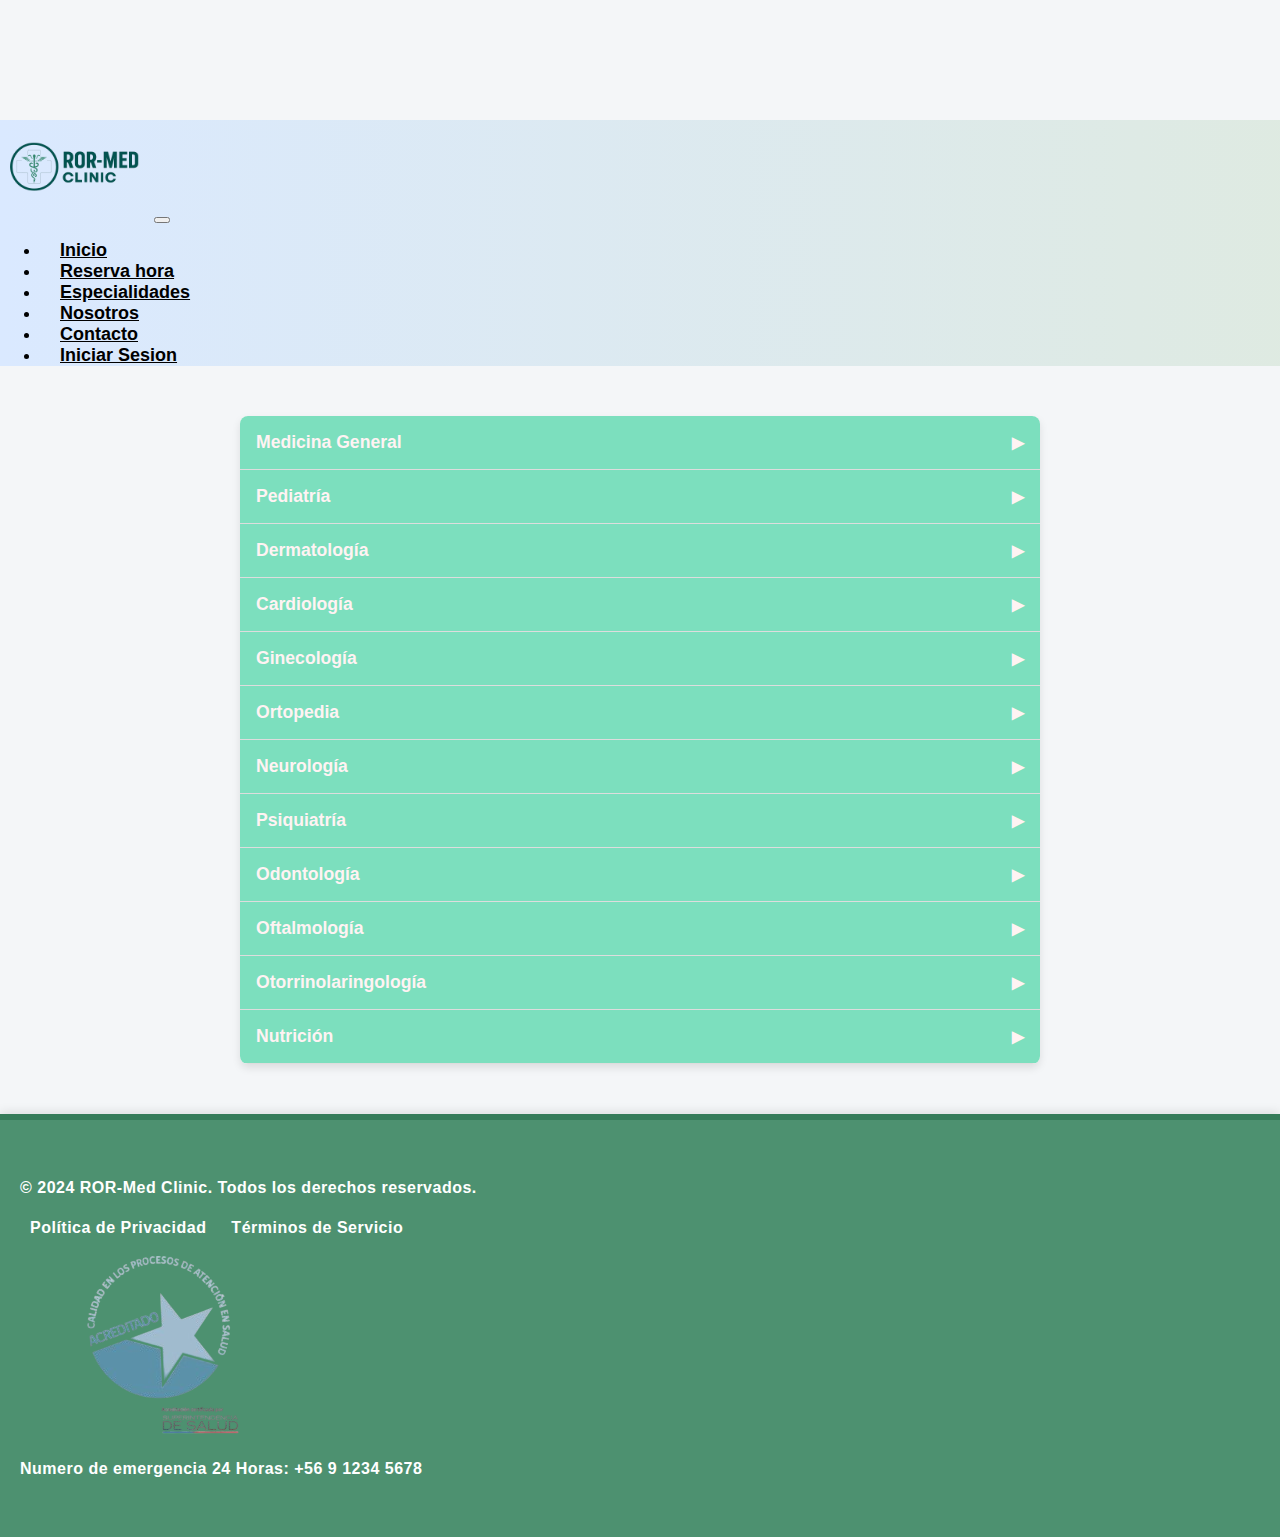
<file: especialidades.html>
<!DOCTYPE html>
<html lang="en">
<head>
    <meta charset="UTF-8">
    <meta name="viewport" content="width=device-width, initial-scale=1.0">
    <title>ROR-Med Clinic</title>
    <link rel="icon" href="/assets/icon/favicon.png" type="favicon"></a>
    <link href="https://cdn.jsdelivr.net/npm/bootstrap@5.3.8/dist/css/bootstrap.min.css" rel="stylesheet" integrity="sha384-sRIl4kxILFvY47J16cr9ZwB07vP4J8+LH7qKQnuqkuIAvNWLzeN8tE5YBujZqJLB" crossorigin="anonymous">
    <link rel="stylesheet" href="/css/styles.css">
    <link rel="stylesheet" href="/css/especialidades.css">
</head>
<body>
    <!-- barra de navegacion-->
<nav class="navbar navbar-expand-lg bg-light fixed-top">
    <div class="container">
    <a href="index.html">
    <img src="/assets/icon/clinic.png" alt="logo clinica" class="logo" id="logo"></a>

    <button class="navbar-toggler" type="button" data-bs-toggle="collapse" data-bs-target="#navbarNav"
        aria-controls="navbarNav" aria-expanded="false" aria-label="Toggle navigation">
        <span class="navbar-toggler-icon"></span>
    </button>

    <div class="collapse navbar-collapse" id="navbarNav">
    <ul class="navbar-nav ms-auto">
        <li class="nav-item"><a class="nav-link" href="index.html">Inicio</a></li>
        <li class="nav-item"><a class="nav-link" href="reserva.html">Reserva hora</a></li>
        <li class="nav-item"><a class="nav-link" href="especialidades.html">Especialidades</a></li>
        <li class="nav-item"><a class="nav-link" href="#">Nosotros</a></li>
        <li class="nav-item"><a class="nav-link" href="#">Contacto</a></li>
        <li class="nav-item"><a class="nav-link" href="#">Iniciar Sesion</a></li>
        </ul>
    </div>
    </div>
</nav>
    <!-- fin barra de navegacion-->

    <!---seccion especialidades medicina general,pediatria,dermatologia,cardiologia,ginecologia,ortopedia,neurologia,psiquiatria,odontologia,oftalmologia,otorrinologia,nutricion-->  
    <main class="acordeon">
    <section class="acordeon-item">
        <button class="acordeon-boton">Medicina General</button>
        <div class="acordeon-contenido">
        <img src="/assets/image/general.png" alt="icono general" class="icono-especialidad">
        <p>Atención primaria de salud, diagnósticos generales y derivación a especialistas.</p>
        </div>
    </section>

    <section class="acordeon-item">
        <button class="acordeon-boton">Pediatría</button>
        <div class="acordeon-contenido">
        <img src="/assets/image/pediatria.png" alt="icono pediatria" class="icono-especialidad">
        <p>Cuidado de la salud infantil desde el nacimiento hasta la adolescencia.</p>
        </div>
    </section>

    <section class="acordeon-item">
        <button class="acordeon-boton">Dermatología</button>
        <div class="acordeon-contenido">
        <img src="/assets/image/dermato.png" alt="icono dermato" class="icono-especialidad">
        <p>Diagnóstico y tratamiento de enfermedades de la piel, cabello y uñas.</p>
        </div>
    </section>

    <section class="acordeon-item">
        <button class="acordeon-boton">Cardiología</button>
        <div class="acordeon-contenido">
        <img src="/assets/image/cardiologia.png" alt="icono cardiologia" class="icono-especialidad">
        <p>Atención y prevención de enfermedades cardiovasculares.</p>
        </div>
    </section>

    <section class="acordeon-item">
        <button class="acordeon-boton">Ginecología</button>
        <div class="acordeon-contenido">
        <img src="/assets/image/ginecologia.png" alt="icono ginecologia" class="icono-especialidad">    
        <p>Salud reproductiva femenina, control prenatal y prevención de enfermedades.</p>
        </div>
    </section>

    <section class="acordeon-item">
        <button class="acordeon-boton">Ortopedia</button>
        <div class="acordeon-contenido">
        <img src="/assets/image/ortopedia.png" alt="icono ortopedia" class="icono-especialidad">    
        <p>Tratamiento de lesiones y enfermedades del sistema musculoesquelético.</p>
        </div>
    </section>

    <section class="acordeon-item">
        <button class="acordeon-boton">Neurología</button>
        <div class="acordeon-contenido">
        <img src="/assets/image/neurologia.png" alt="icono neurologia" class="icono-especialidad">    
        <p>Atención de trastornos del sistema nervioso central y periférico.</p>
        </div>
    </section>

    <section class="acordeon-item">
        <button class="acordeon-boton">Psiquiatría</button>
        <div class="acordeon-contenido">
        <img src="/assets/image/psiquiatria.png" alt="icono psiquiatria" class="icono-especialidad">    
        <p>Diagnóstico y tratamiento de trastornos mentales y emocionales.</p>
        </div>
    </section>

    <section class="acordeon-item">
        <button class="acordeon-boton">Odontología</button>
        <div class="acordeon-contenido">
        <img src="/assets/image/odontologia.png" alt="icono odontologia" class="icono-especialidad">    
        <p>Cuidado dental integral, prevención y estética oral.</p>
        </div>
    </section>

    <section class="acordeon-item">
        <button class="acordeon-boton">Oftalmología</button>
        <div class="acordeon-contenido">
        <img src="/assets/image/ojo.png" alt="icono ojo" class="icono-especialidad">
        <p>Diagnóstico y tratamiento de enfermedades de la visión contamos con los mejores medicos del pais aqui podras encontrar procedimientos de la mayor complejidad de la mano con la tecnologia mas avanzada del mundo de la medicina.</p>
        </div>
    </section>

    <section class="acordeon-item">
        <button class="acordeon-boton">Otorrinolaringología</button>
        <div class="acordeon-contenido">
        <img src="/assets/image/otorrino.png" alt="icono Otorrinolaringología" class="icono-especialidad">    
        <p>Atención de oído, nariz, garganta y vías respiratorias superiores.</p>
        </div>
    </section>

    <section class="acordeon-item">
        <button class="acordeon-boton">Nutrición</button>
        <div class="acordeon-contenido">
        <img src="/assets/image/nutricion.png" alt="icono Nutrición" class="icono-especialidad">    
        <p>Asesoría nutricional y planes de alimentación para una vida saludable.</p>
        </div>
    </section>
    </main>
    <!-- fin texto debajo -->

    <!-- footer -->
<footer class="footer-custom text-white py-4">
    <div class="container">

    <!-- Derechos reservados -->
    <p class="text-center mb-4">&copy; 2024 ROR-Med Clinic. Todos los derechos reservados.</p>

    <!-- Links -->
    <p class="text-center mb-4">
        <a href="#" class="text-white me-3">Política de Privacidad</a>
        <a href="#" class="text-white">Términos de Servicio</a>
    </p>

    <!-- Imagen acreditado izquierda y número derecha -->
    <div class="d-flex justify-content-between align-items-center flex-wrap">
        <div class="d-flex align-items-center mb-2">
        <img src="/assets/image/saludacredit.png" alt="Acreditado" class="img-fluid" style="max-height:190px;">
        </div>
        <div class="mb-2">
        <p class="mb-0">Numero de emergencia 24 Horas: +56 9 1234 5678</p>
        </div>
    </div>

    </div>
</footer>
    <!-- fin footer -->

</body>
    <script src="https://cdn.jsdelivr.net/npm/@popperjs/core@2.11.8/dist/umd/popper.min.js" integrity="sha384-I7E8VVD/ismYTF4hNIPjVp/Zjvgyol6VFvRkX/vR+Vc4jQkC+hVqc2pM8ODewa9r" crossorigin="anonymous"></script>
    <script src="https://cdn.jsdelivr.net/npm/bootstrap@5.3.8/dist/js/bootstrap.bundle.min.js" integrity="sha384-FKyoEForCGlyvwx9Hj09JcYn3nv7wiPVlz7YYwJrWVcXK/BmnVDxM+D2scQbITxI" crossorigin="anonymous"></script>
    <script src="/js/script.js"></script>
</html>
</file>
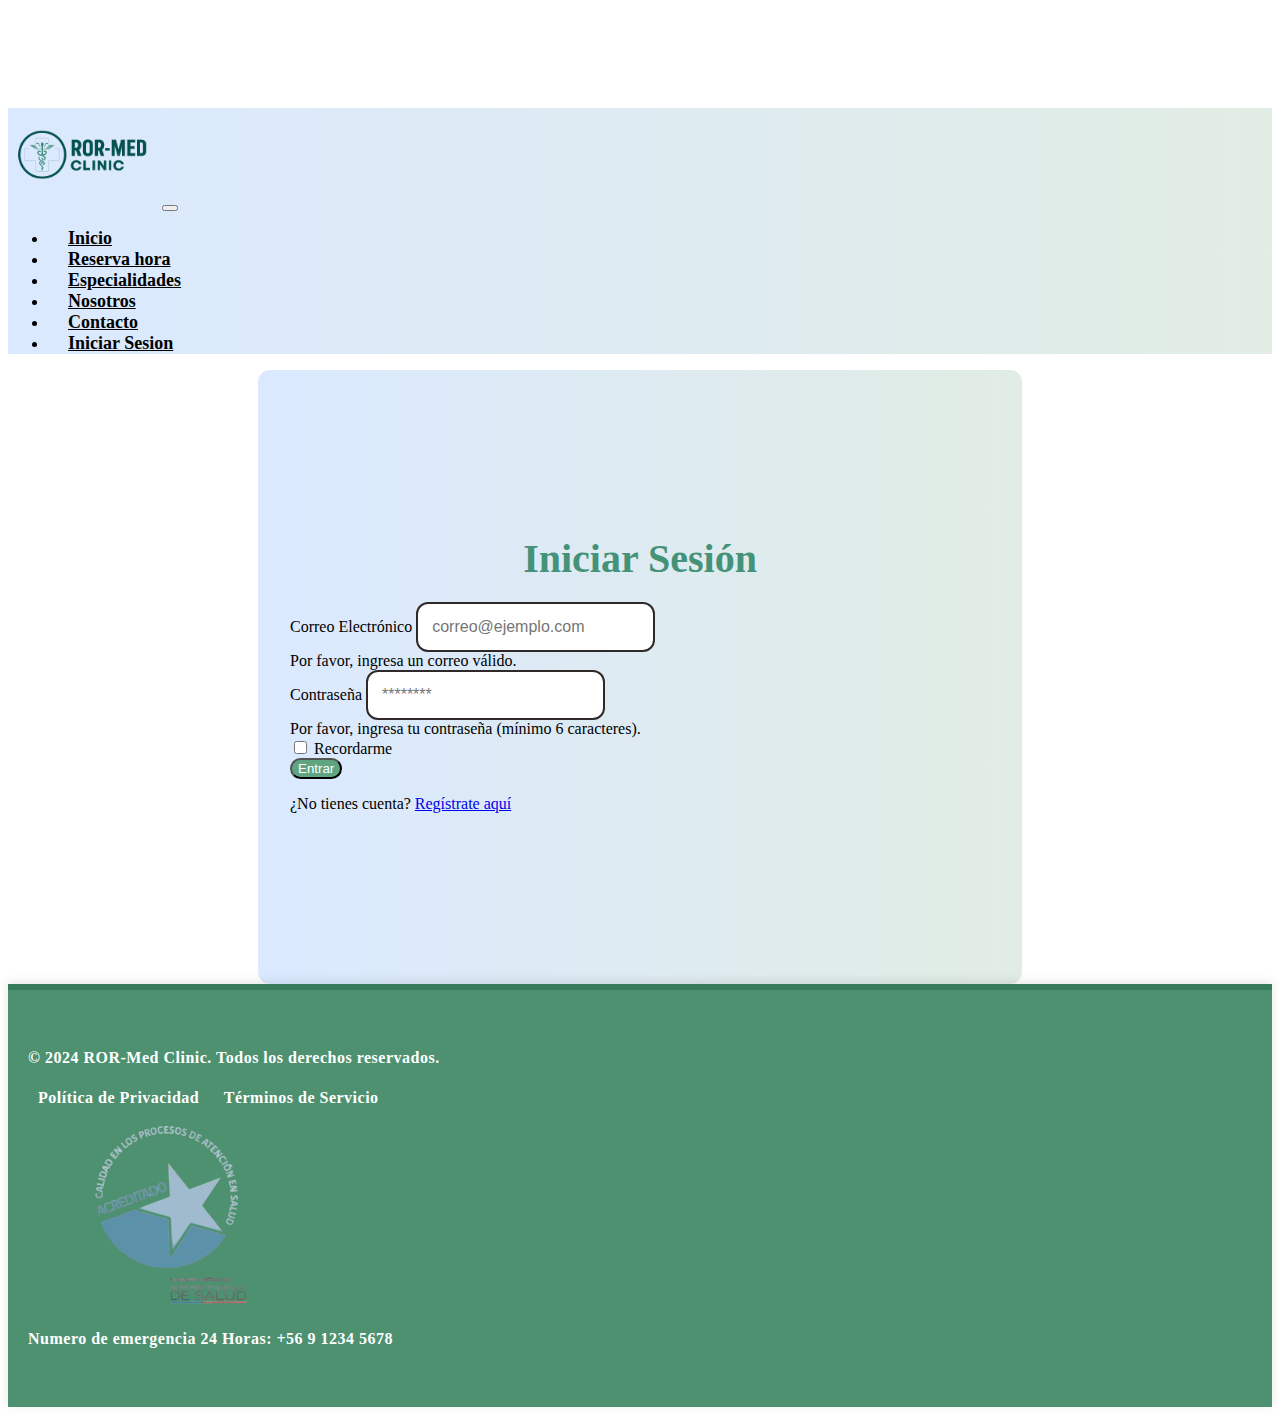
<file: iniciarsesion.html>
<!DOCTYPE html>
<html lang="en">
<head>
    <meta charset="UTF-8">
    <meta name="viewport" content="width=device-width, initial-scale=1.0">
    <title>ROR-Med Clinic</title>
    <link rel="icon" href="/assets/icon/favicon.png" type="favicon"></a>
    <link href="https://cdn.jsdelivr.net/npm/bootstrap@5.3.8/dist/css/bootstrap.min.css" rel="stylesheet" integrity="sha384-sRIl4kxILFvY47J16cr9ZwB07vP4J8+LH7qKQnuqkuIAvNWLzeN8tE5YBujZqJLB" crossorigin="anonymous">
    <link rel="stylesheet" href="/css/styles.css">
    <link rel="stylesheet" href="/css/sesion.css">
</head>
<body>
    <!-- barra de navegacion-->
<nav class="navbar navbar-expand-lg bg-light fixed-top">
    <div class="container">
    <a href="index.html">
    <img src="/assets/icon/clinic.png" alt="logo clinica" class="logo" id="logo"></a>

    <button class="navbar-toggler" type="button" data-bs-toggle="collapse" data-bs-target="#navbarNav"
        aria-controls="navbarNav" aria-expanded="false" aria-label="Toggle navigation">
        <span class="navbar-toggler-icon"></span>
    </button>

    <div class="collapse navbar-collapse" id="navbarNav">
        <ul class="navbar-nav ms-auto">
        <li class="nav-item"><a class="nav-link" href="index.html">Inicio</a></li>
        <li class="nav-item"><a class="nav-link" href="reserva.html">Reserva hora</a></li>
        <li class="nav-item"><a class="nav-link" href="especialidades.html">Especialidades</a></li>
        <li class="nav-item"><a class="nav-link" href="nosotros.html">Nosotros</a></li>
        <li class="nav-item"><a class="nav-link" href="contacto.html">Contacto</a></li>
        <li class="nav-item"><a class="nav-link" href="iniciarsesion.html">Iniciar Sesion</a></li>
        </ul>
    </div>
    </div>
</nav>
    <!-- fin barra de navegacion-->


    <!-- inicio formulario iniciar sesion -->
<section class="login-section d-flex align-items-center justify-content-center vh-100 bg-light">
    <div class="container">
        <div class="row justify-content-center">
            <div class="col-md-5">
                <div class="login-card p-4 shadow-lg rounded-4 bg-white">
                    <h2 class="text-center mb-4 fw-bold titulos3">Iniciar Sesión</h2>
                    <form id="loginForm" novalidate>
                        <div class="mb-3">
                            <label for="login-email" class="form-label fw-semibold">Correo Electrónico</label>
                            <input type="email" class="form-control form-control-lg" id="login-email" name="email" placeholder="correo@ejemplo.com" required>
                            <div class="invalid-feedback">Por favor, ingresa un correo válido.</div>
                        </div>

                        <div class="mb-3">
                            <label for="login-password" class="form-label fw-semibold">Contraseña</label>
                            <input type="password" class="form-control form-control-lg" id="login-password" name="password" placeholder="********" required>
                            <div class="invalid-feedback">Por favor, ingresa tu contraseña (mínimo 6 caracteres).</div>
                        </div>

                        <div class="mb-3 form-check">
                            <input type="checkbox" class="form-check-input" id="remember-me">
                            <label class="form-check-label" for="remember-me">Recordarme</label>
                        </div>

                        <div class="d-grid">
                            <button type="submit" class="btn btn-warning btn-lg fw-bold">Entrar</button>
                        </div>

                        <p class="text-center mt-3">
                            ¿No tienes cuenta? <a href="/html/registrate.html">Regístrate aquí</a>
                        </p>
                    </form>
                </div>
            </div>
        </div>
    </div>
</section>
    <!-- fin formulario iniciar sesion -->





    <!-- footer -->
<footer class="footer-custom text-white py-4">
    <div class="container">

    <!-- Derechos reservados -->
    <p class="text-center mb-4">&copy; 2024 ROR-Med Clinic. Todos los derechos reservados.</p>

    <!-- Links -->
    <p class="text-center mb-4">
        <a href="#" class="text-white me-3">Política de Privacidad</a>
        <a href="#" class="text-white">Términos de Servicio</a>
    </p>

    <!-- Imagen acreditado izquierda y número derecha -->
    <div class="d-flex justify-content-between align-items-center flex-wrap">
        <div class="d-flex align-items-center mb-2">
        <img src="/assets/image/saludacredit.png" alt="Acreditado" class="img-fluid" style="max-height:190px;">
        </div>
        <div class="mb-2">
        <p class="mb-0">Numero de emergencia 24 Horas: +56 9 1234 5678</p>
        </div>
    </div>

    </div>
</footer>
    <!-- fin footer -->
</body>
    <script src="https://cdn.jsdelivr.net/npm/@popperjs/core@2.11.8/dist/umd/popper.min.js" integrity="sha384-I7E8VVD/ismYTF4hNIPjVp/Zjvgyol6VFvRkX/vR+Vc4jQkC+hVqc2pM8ODewa9r" crossorigin="anonymous"></script>
    <script src="https://cdn.jsdelivr.net/npm/bootstrap@5.3.8/dist/js/bootstrap.bundle.min.js" integrity="sha384-FKyoEForCGlyvwx9Hj09JcYn3nv7wiPVlz7YYwJrWVcXK/BmnVDxM+D2scQbITxI" crossorigin="anonymous"></script>
    <script src="/js/login.js"></script>
</html>
</file>
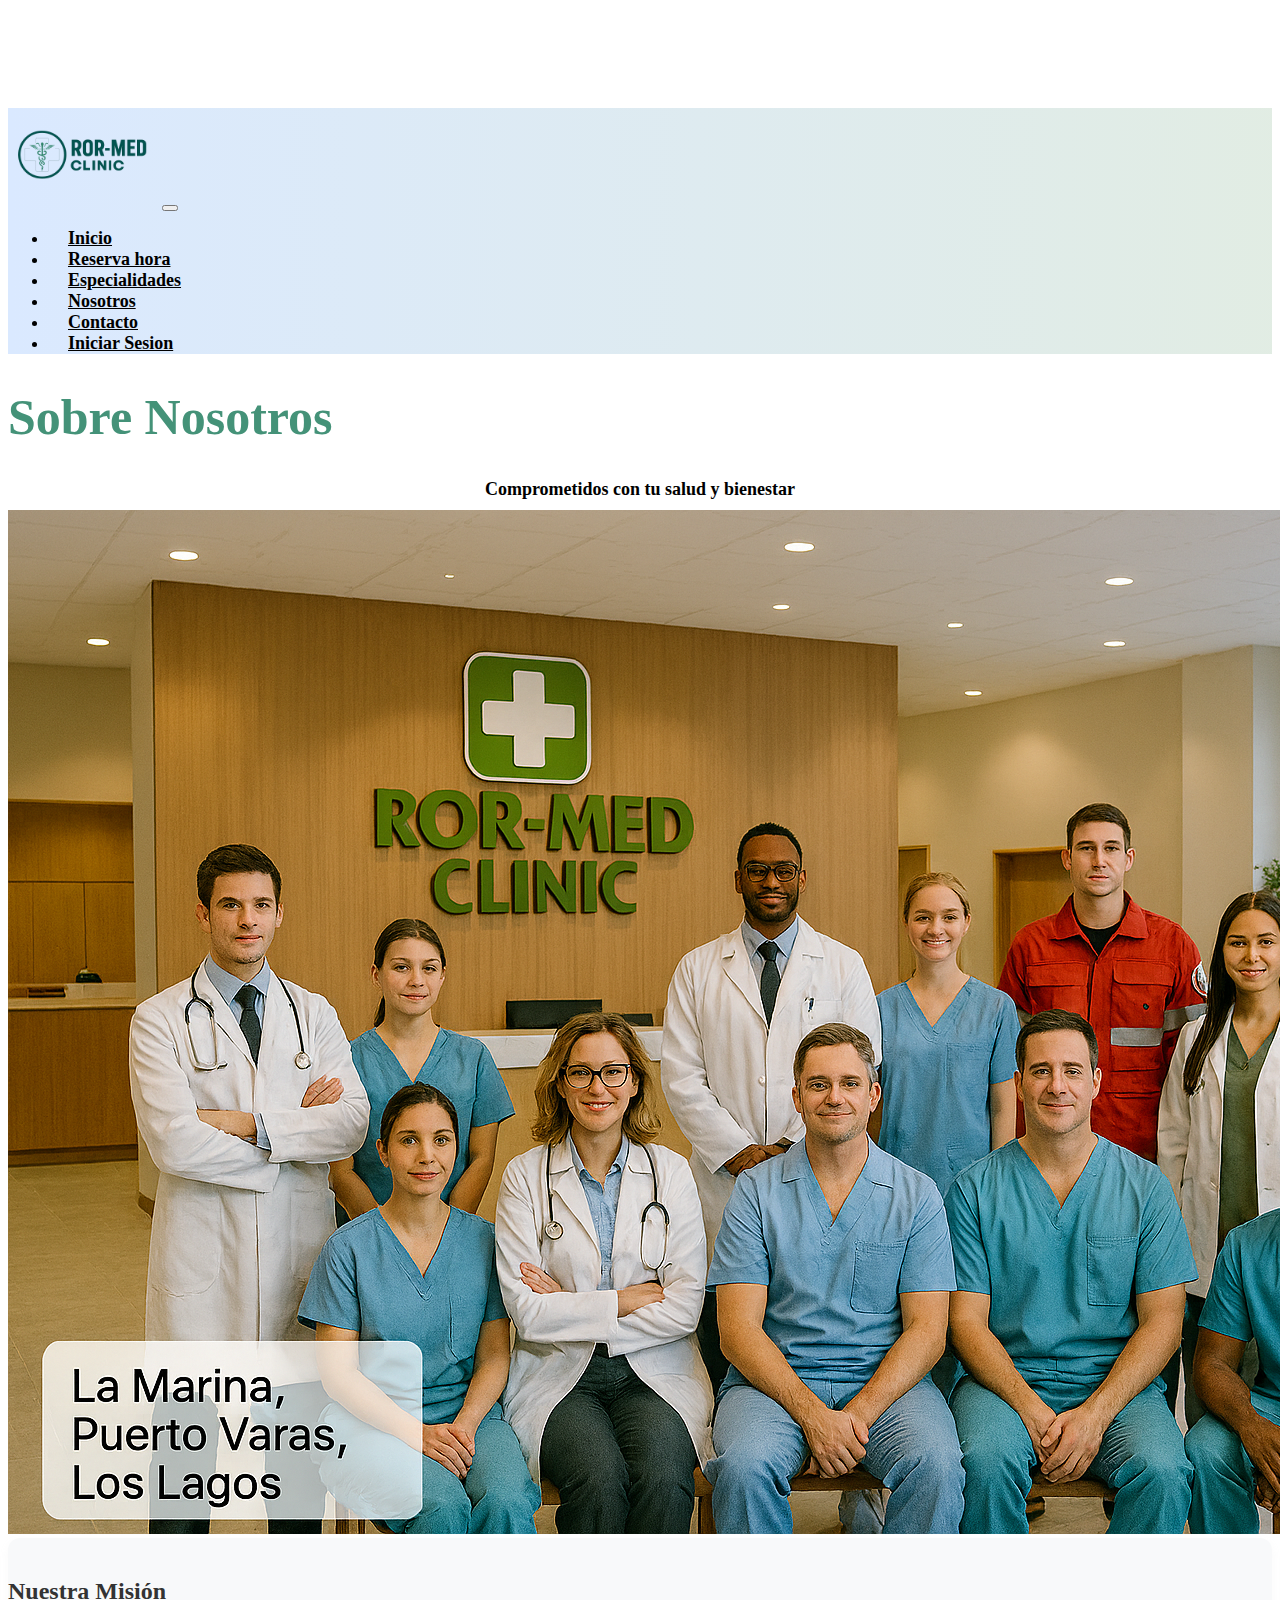
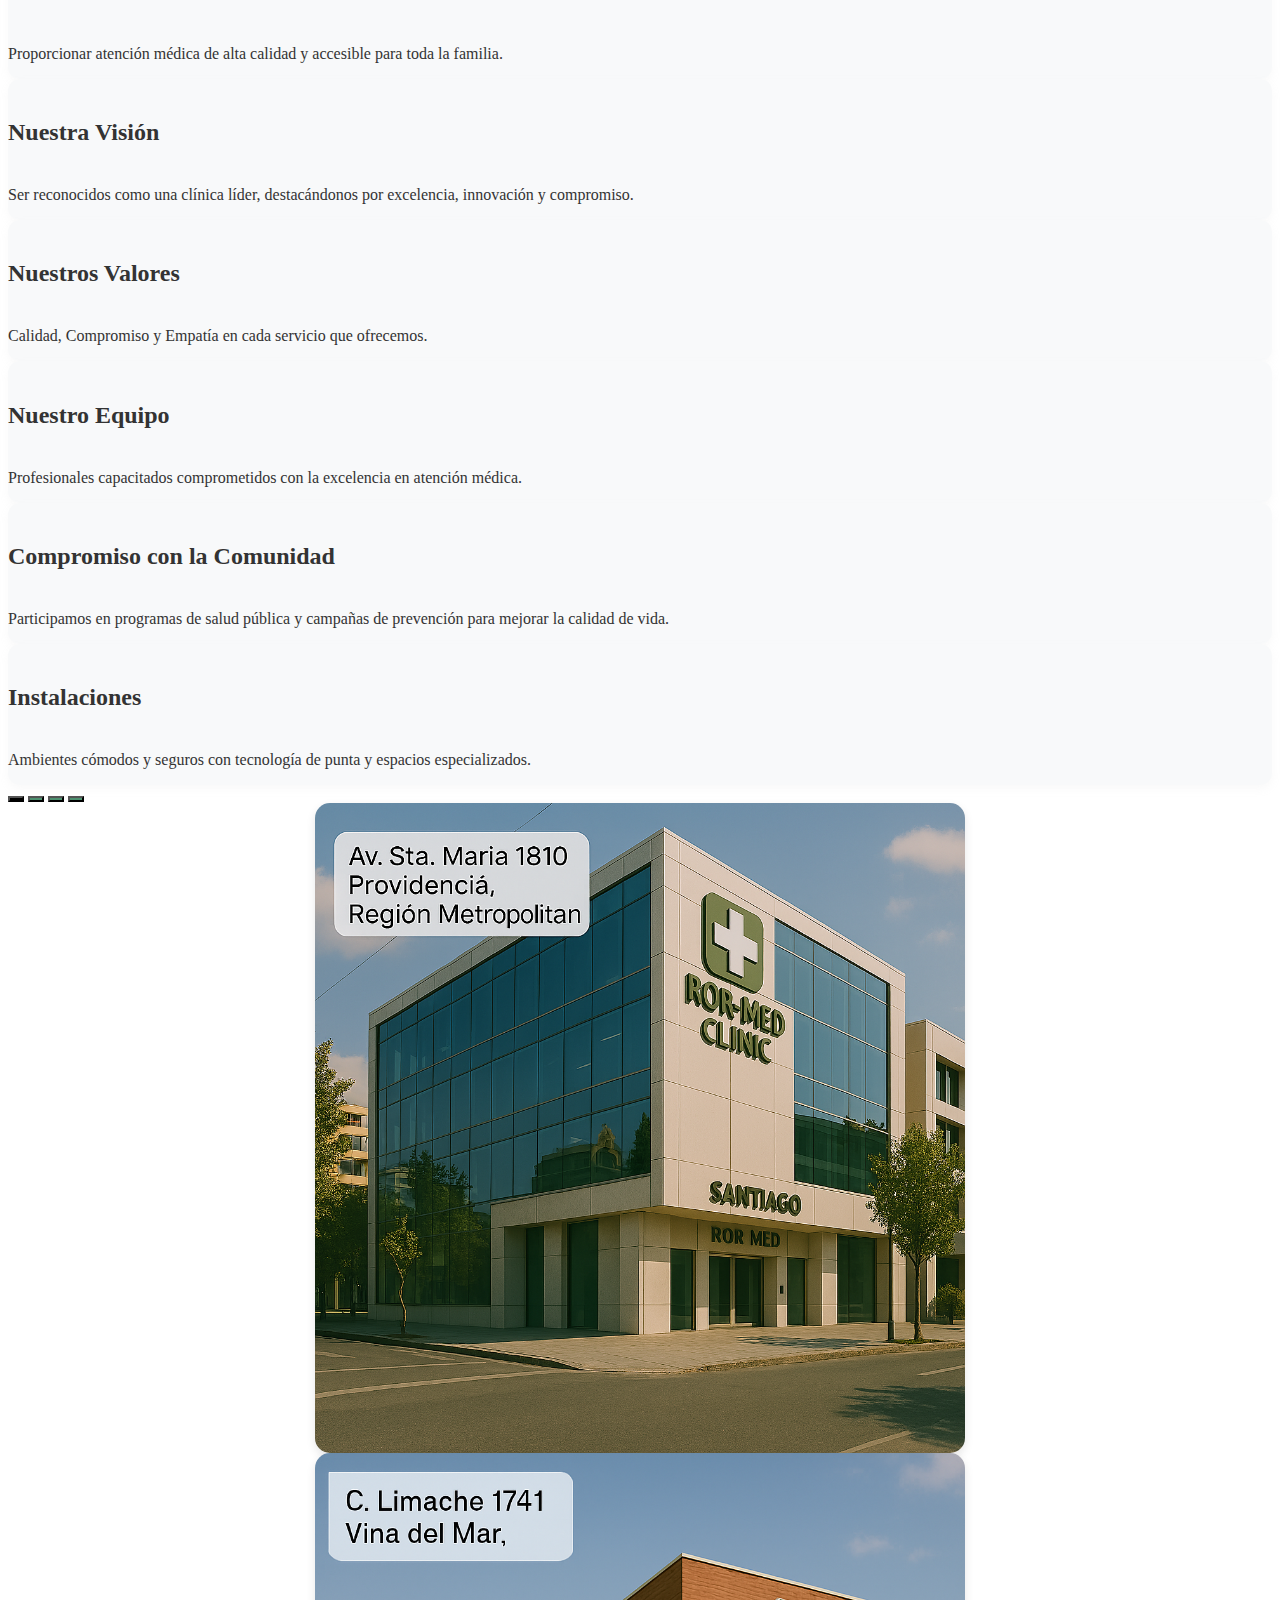
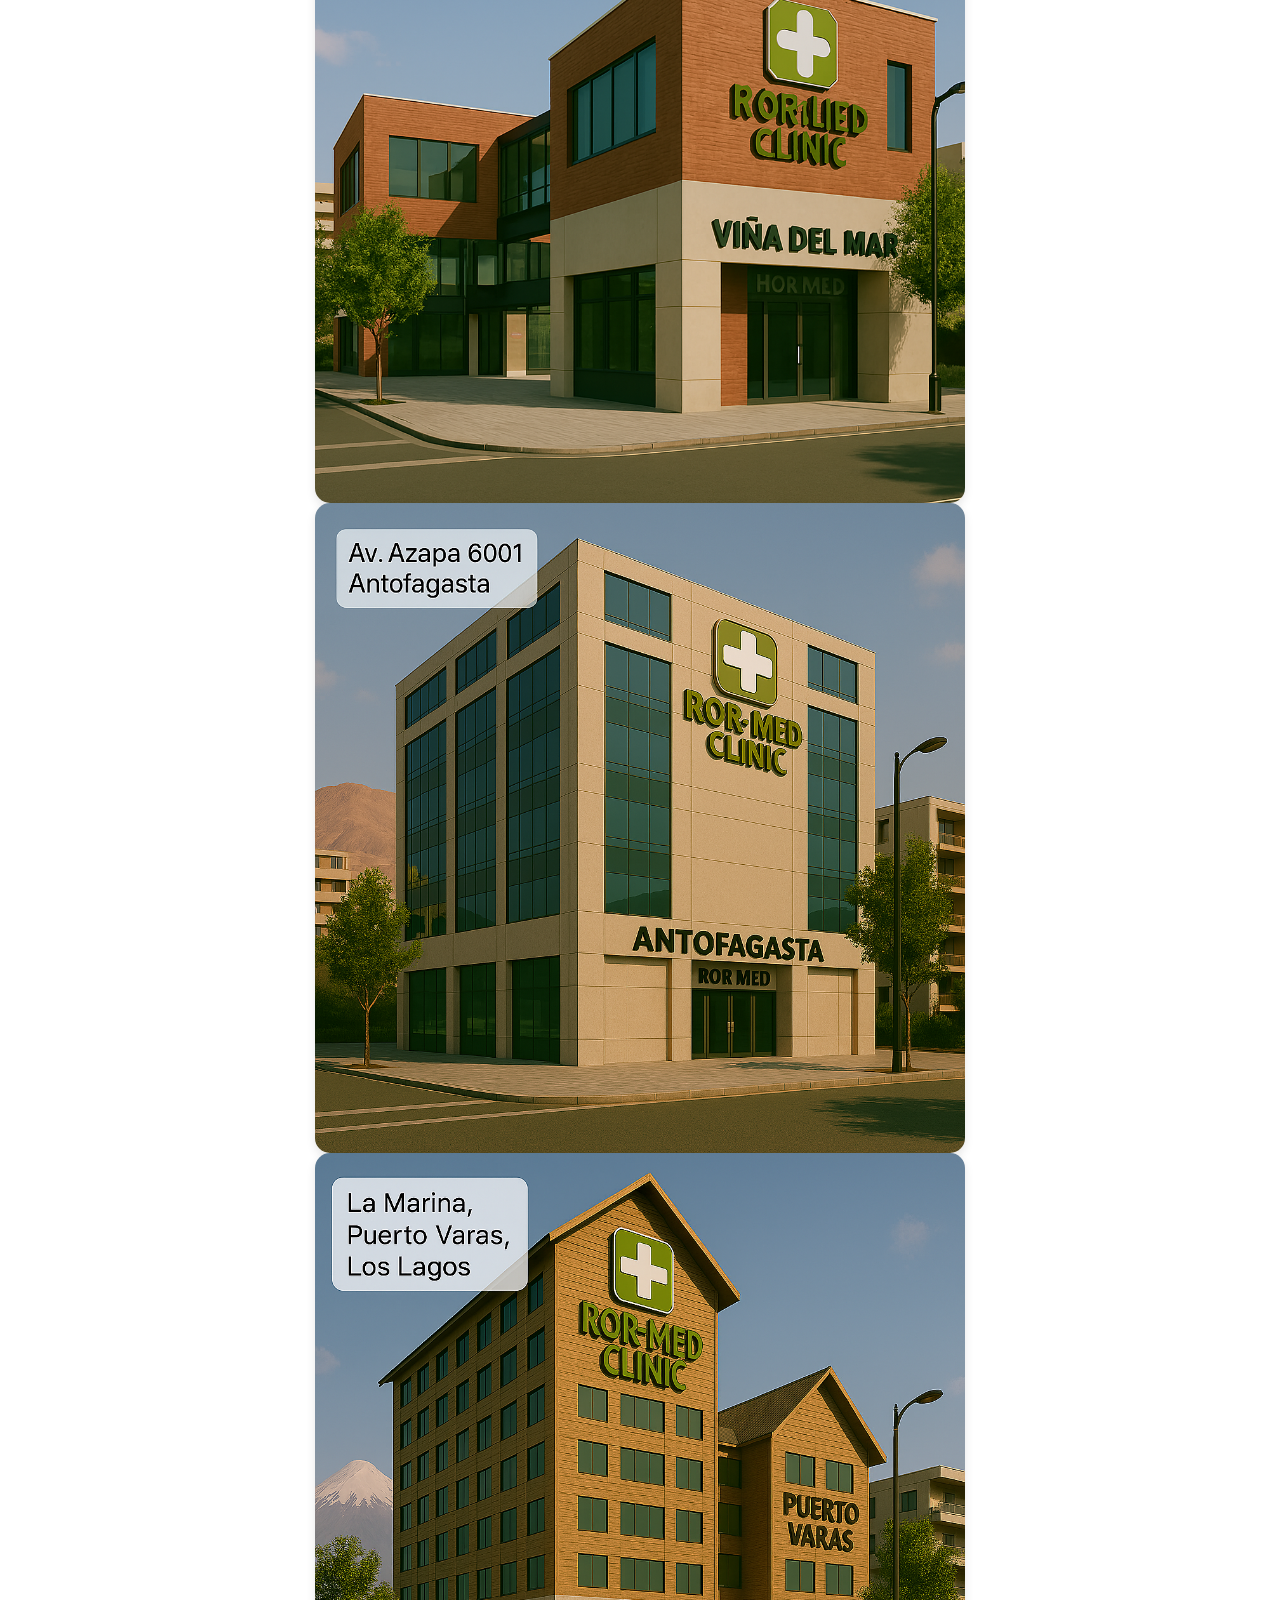
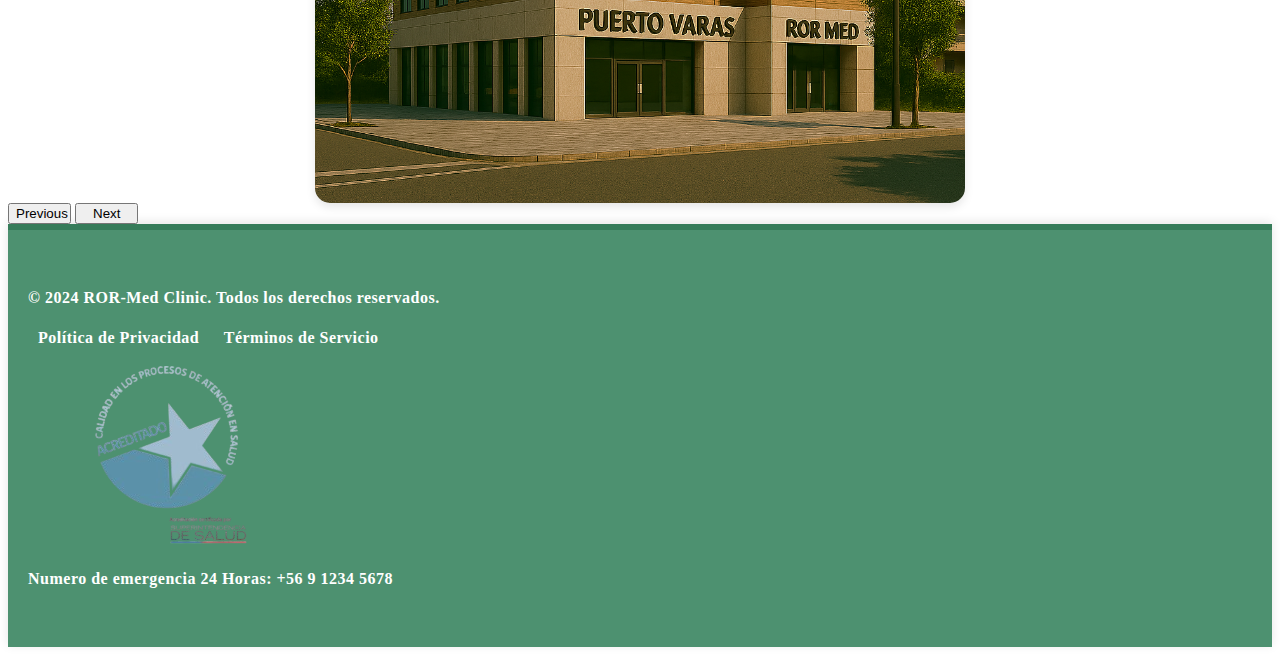
<file: nosotros.html>
<!DOCTYPE html>
<html lang="en">
<head>
    <meta charset="UTF-8">
    <meta name="viewport" content="width=device-width, initial-scale=1.0">
    <title>ROR-Med Clinic</title>
    <link rel="icon" href="/assets/icon/favicon.png" type="favicon"></a>
    <link href="https://cdn.jsdelivr.net/npm/bootstrap@5.3.8/dist/css/bootstrap.min.css" rel="stylesheet" integrity="sha384-sRIl4kxILFvY47J16cr9ZwB07vP4J8+LH7qKQnuqkuIAvNWLzeN8tE5YBujZqJLB" crossorigin="anonymous">
    <link rel="stylesheet" href="/css/styles.css">
</head>
<body>
    <!-- barra de navegacion-->
<nav class="navbar navbar-expand-lg bg-light fixed-top">
    <div class="container">
    <a href="index.html">
    <img src="/assets/icon/clinic.png" alt="logo clinica" class="logo" id="logo"></a>

    <button class="navbar-toggler" type="button" data-bs-toggle="collapse" data-bs-target="#navbarNav"
        aria-controls="navbarNav" aria-expanded="false" aria-label="Toggle navigation">
        <span class="navbar-toggler-icon"></span>
    </button>

    <div class="collapse navbar-collapse" id="navbarNav">
        <ul class="navbar-nav ms-auto">
        <li class="nav-item"><a class="nav-link" href="index.html">Inicio</a></li>
        <li class="nav-item"><a class="nav-link" href="reserva.html">Reserva hora</a></li>
        <li class="nav-item"><a class="nav-link" href="especialidades.html">Especialidades</a></li>
        <li class="nav-item"><a class="nav-link" href="nosotros.html">Nosotros</a></li>
        <li class="nav-item"><a class="nav-link" href="contacto.html">Contacto</a></li>
        <li class="nav-item"><a class="nav-link" href="iniciarsesion.html">Iniciar Sesion</a></li>
        </ul>
    </div>
    </div>
</nav>
    <!-- fin barra de navegacion-->


<!---seccion nosotros cartas-->
<main class="container my-5 pt-5">
    <!-- Título general -->
    <section class="text-center mb-5">
    <h1 class="titulos">Sobre Nosotros</h1>
    <p class="lead textoC">Comprometidos con tu salud y bienestar</p>
    </section>

    <!-- Imagen -->
    <section class="text-center mb-5">
    <img src="/assets/image/imagengrupo.png" alt="Imagen sobre nosotros" class="img-fluid rounded">
    </section>

    <!-- Cartas -->
    <section class="row g-4 mb-5">
    <!-- Misión -->
    <div class="col-md-4">
        <div class="card custom-card h-100">
        <div class="card-body text-center">
            <h5 class="card-title">Nuestra Misión</h5>
            <p class="card-text">Proporcionar atención médica de alta calidad y accesible para toda la familia.</p>
        </div>
        </div>
    </div>

    <!-- Visión -->
    <div class="col-md-4">
        <div class="card custom-card h-100">
        <div class="card-body text-center">
            <h5 class="card-title">Nuestra Visión</h5>
            <p class="card-text">Ser reconocidos como una clínica líder, destacándonos por excelencia, innovación y compromiso.</p>
        </div>
        </div>
    </div>

    <!-- Valores -->
    <div class="col-md-4">
        <div class="card custom-card h-100">
        <div class="card-body text-center">
            <h5 class="card-title">Nuestros Valores</h5>
            <p class="card-text">Calidad, Compromiso y Empatía en cada servicio que ofrecemos.</p>
        </div>
        </div>
    </div>

    <!-- Equipo -->
    <div class="col-md-4">
        <div class="card custom-card h-100">
        <div class="card-body text-center">
            <h5 class="card-title">Nuestro Equipo</h5>
            <p class="card-text">Profesionales capacitados comprometidos con la excelencia en atención médica.</p>
        </div>
        </div>
    </div>

    <!-- Compromiso Comunidad -->
    <div class="col-md-4">
        <div class="card custom-card h-100">
        <div class="card-body text-center">
            <h5 class="card-title">Compromiso con la Comunidad</h5>
            <p class="card-text">Participamos en programas de salud pública y campañas de prevención para mejorar la calidad de vida.</p>
        </div>
        </div>
    </div>

    <!-- Instalaciones -->
    <div class="col-md-4">
        <div class="card custom-card h-100">
        <div class="card-body text-center">
            <h5 class="card-title">Instalaciones</h5>
            <p class="card-text">Ambientes cómodos y seguros con tecnología de punta y espacios especializados.</p>
        </div>
        </div>
    </div>
    </section>
</main>
    <!-- fin seccion nosotros cartas-->
    
    <!-- carrusel intalaciones clinica-->
    <div id="carouselExampleIndicators" class="carousel slide mb-5" data-bs-ride="carousel">
    <div class="carousel-indicators">
        <button type="button" data-bs-target="#carouselExampleIndicators" data-bs-slide-to="0" class="active" aria-current="true" aria-label="Slide 1"></button>
        <button type="button" data-bs-target="#carouselExampleIndicators" data-bs-slide-to="1" aria-label="Slide 2"></button>
        <button type="button" data-bs-target="#carouselExampleIndicators" data-bs-slide-to="2" aria-label="Slide 3"></button>
        <button type="button" data-bs-target="#carouselExampleIndicators" data-bs-slide-to="3" aria-label="Slide 4"></button>
    </div>
    <div class="carousel-inner intalaciones">
        <div class="carousel-item active">
        <img src="/assets/image/intalacion1.png" class="carousel-instalaciones" class="d-block w-100" alt="Instalación 1">
        </div>
        <div class="carousel-item">
        <img src="/assets/image/intalacion2.png" class="carousel-instalaciones" class="d-block w-100" alt="Instalación 2">
        </div>
        <div class="carousel-item">
        <img src="/assets/image/intalacion3.png" class="carousel-instalaciones" class="d-block w-100" alt="Instalación 3">
        </div>
        <div class="carousel-item">
        <img src="/assets/image/intalacion4.png" class="carousel-instalaciones d-block mx-auto" alt="Instalación 4">
        </div>
    </div>
    <button class="carousel-control-prev" type="button" data-bs-target="#carouselExampleIndicators" data-bs-slide="prev">
        <span class="carousel-control-prev-icon" aria-hidden="true"></span>
        <span class="visually-hidden">Previous</span>
    </button>
    <button class="carousel-control-next" type="button" data-bs-target="#carouselExampleIndicators" data-bs-slide="next">
        <span class="carousel-control-next-icon" aria-hidden="true"></span>
        <span class="visually-hidden">Next</span>
    </button>
    </div>
    <!-- fin carrusel instalaciones clinica-->
</main>

    <!-- footer -->
<footer class="footer-custom text-white py-4">
    <div class="container">

    <!-- Derechos reservados -->
    <p class="text-center mb-4">&copy; 2024 ROR-Med Clinic. Todos los derechos reservados.</p>

    <!-- Links -->
    <p class="text-center mb-4">
        <a href="#" class="text-white me-3">Política de Privacidad</a>
        <a href="#" class="text-white">Términos de Servicio</a>
    </p>

    <!-- Imagen acreditado izquierda y número derecha -->
    <div class="d-flex justify-content-between align-items-center flex-wrap">
        <div class="d-flex align-items-center mb-2">
        <img src="/assets/image/saludacredit.png" alt="Acreditado" class="img-fluid" style="max-height:190px;">
        </div>
        <div class="mb-2">
        <p class="mb-0">Numero de emergencia 24 Horas: +56 9 1234 5678</p>
        </div>
    </div>

    </div>
</footer>
    <!-- fin footer -->
</body>
    <script src="https://cdn.jsdelivr.net/npm/@popperjs/core@2.11.8/dist/umd/popper.min.js" integrity="sha384-I7E8VVD/ismYTF4hNIPjVp/Zjvgyol6VFvRkX/vR+Vc4jQkC+hVqc2pM8ODewa9r" crossorigin="anonymous"></script>
    <script src="https://cdn.jsdelivr.net/npm/bootstrap@5.3.8/dist/js/bootstrap.bundle.min.js" integrity="sha384-FKyoEForCGlyvwx9Hj09JcYn3nv7wiPVlz7YYwJrWVcXK/BmnVDxM+D2scQbITxI" crossorigin="anonymous"></script>
</html>
</file>
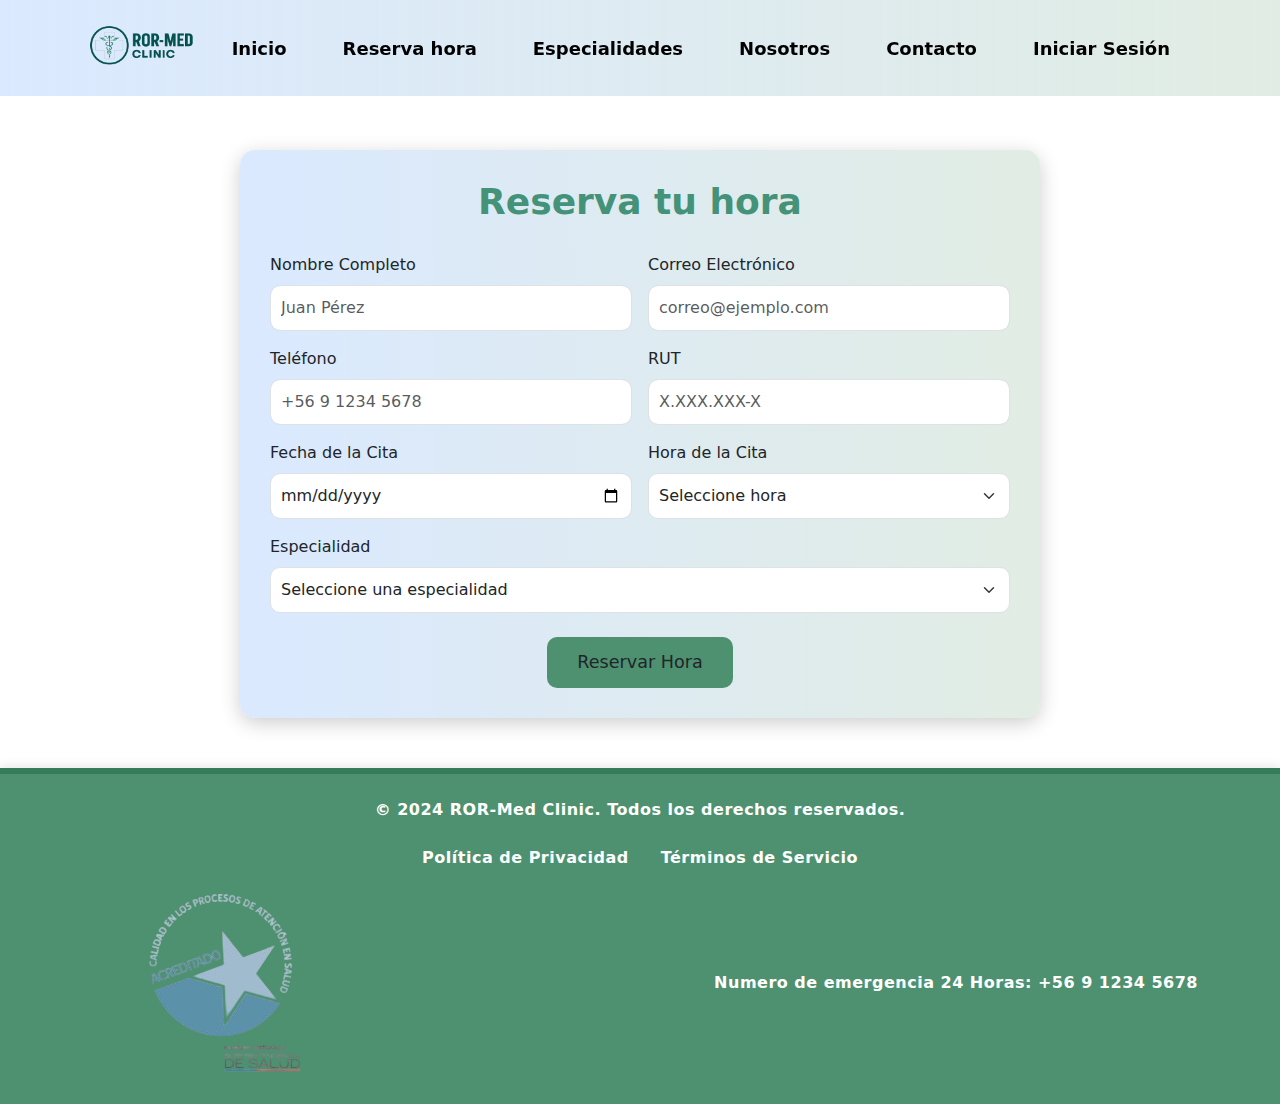
<file: reserva.html>
<!DOCTYPE html>
<html lang="es">
<head>
    <meta charset="UTF-8">
    <meta name="viewport" content="width=device-width, initial-scale=1.0">
    <title>ROR-Med Clinic - Reserva</title>
    <link rel="icon" href="/assets/icon/favicon.png" type="favicon">
    <link href="https://cdn.jsdelivr.net/npm/bootstrap@5.3.8/dist/css/bootstrap.min.css" rel="stylesheet">
    <link rel="stylesheet" href="/css/reserva-styles.css">
</head>
<body>

<nav class="reserva-navbar navbar navbar-expand-lg fixed-top">
    <div class="container">
        <a href="index.html">
            <img src="/assets/icon/clinic.png" alt="logo clinica" class="reserva-logo">
        </a>
        <button class="navbar-toggler" type="button" data-bs-toggle="collapse" data-bs-target="#reservaNavbarNav"
        aria-controls="reservaNavbarNav" aria-expanded="false" aria-label="Toggle navigation"> 
            <span class="navbar-toggler-icon"></span>
        </button>
        <div class="collapse navbar-collapse" id="reservaNavbarNav">
            <ul class="navbar-nav ms-auto">
                <li class="nav-item"><a class="nav-link" href="index.html">Inicio</a></li>
                <li class="nav-item"><a class="nav-link" href="reserva.html">Reserva hora</a></li>
                <li class="nav-item"><a class="nav-link" href="especialidades.html">Especialidades</a></li>
                <li class="nav-item"><a class="nav-link" href="#">Nosotros</a></li>
                <li class="nav-item"><a class="nav-link" href="#">Contacto</a></li>
                <li class="nav-item"><a class="nav-link" href="#">Iniciar Sesión</a></li>
            </ul>
        </div>
    </div>
</nav>

<div class="container reserva-form-container">
    <h2 class="text-center reserva-titulo">Reserva tu hora</h2>
    <form id="reservaForm" novalidate>
        <div class="row g-3">
            <div class="col-md-6">
                <label for="reserva-nombre" class="form-label">Nombre Completo</label>
                <input type="text" class="form-control reserva-input" id="reserva-nombre" name="nombre" placeholder="Juan Pérez" required>
            </div>
            <div class="col-md-6">
                <label for="reserva-email" class="form-label">Correo Electrónico</label>
                <input type="email" class="form-control reserva-input" id="reserva-email" name="email" placeholder="correo@ejemplo.com" required>
            </div>
            <div class="col-md-6">
                <label for="reserva-telefono" class="form-label">Teléfono</label>
                <input type="tel" class="form-control reserva-input" id="reserva-telefono" name="telefono" placeholder="+56 9 1234 5678" required>
            </div>
            <div class="col-md-6">
                <label for="reserva-rut" class="form-label">RUT</label>
                <input type="text" class="form-control reserva-input" id="reserva-rut" name="rut" placeholder="X.XXX.XXX-X" required>
            </div>
            <div class="col-md-6">
                <label for="reserva-fecha" class="form-label">Fecha de la Cita</label>
                <input type="date" class="form-control reserva-input" id="reserva-fecha" name="fecha" required>
            </div>
            <div class="col-md-6">
                <label for="reserva-tiempo" class="form-label">Hora de la Cita</label>
                <select class="form-select reserva-select" id="reserva-tiempo" name="tiempo" required>
                    <option value="" disabled selected>Seleccione hora</option>
                </select>
            </div>
            <div class="col-12">
                <label for="reserva-specialty" class="form-label">Especialidad</label>
                <select class="form-select reserva-select" id="reserva-specialty" name="specialty" required>
                    <option value="" disabled selected>Seleccione una especialidad</option>
                    <option value="general">Medicina General</option>
                    <option value="pediatrics">Pediatría</option>
                    <option value="dermatology">Dermatología</option>
                    <option value="cardiology">Cardiología</option>
                    <option value="gynecology">Ginecología</option>
                    <option value="orthopedics">Ortopedia</option>
                    <option value="neurology">Neurología</option>
                    <option value="psychiatry">Psiquiatría</option>
                    <option value="dentistry">Odontología</option>
                    <option value="ophthalmology">Oftalmología</option>
                    <option value="ent">Otorrinolaringología</option>
                    <option value="nutrition">Nutrición</option>
                </select>
            </div>
        </div>
        <div class="text-center mt-4">
            <button type="submit" class="reserva-btn btn btn-lg">Reservar Hora</button>
        </div>
    </form>
</div>
    <!-- footer -->
<footer class="footer-custom text-white py-4">
<div class="container">

    <!-- Derechos reservados -->
    <p class="text-center mb-4">&copy; 2024 ROR-Med Clinic. Todos los derechos reservados.</p>

    <!-- Links -->
    <p class="text-center mb-4">
    <a href="#" class="text-white me-3">Política de Privacidad</a>
    <a href="#" class="text-white">Términos de Servicio</a>
    </p>

    <!-- Imagen acreditado izquierda y número derecha -->
    <div class="d-flex justify-content-between align-items-center flex-wrap">
    <div class="d-flex align-items-center mb-2">
        <img src="/assets/image/saludacredit.png" alt="Acreditado" class="img-fluid" style="max-height:190px;">
    </div>
    <div class="mb-2">
        <p class="mb-0">Numero de emergencia 24 Horas: +56 9 1234 5678</p>
    </div>
</div>

</div>
</footer>
    <!-- fin footer -->

<script src="https://cdn.jsdelivr.net/npm/bootstrap@5.3.8/dist/js/bootstrap.bundle.min.js"></script>
<script src="/js/script.js"></script>
</body>
</html>
</file>
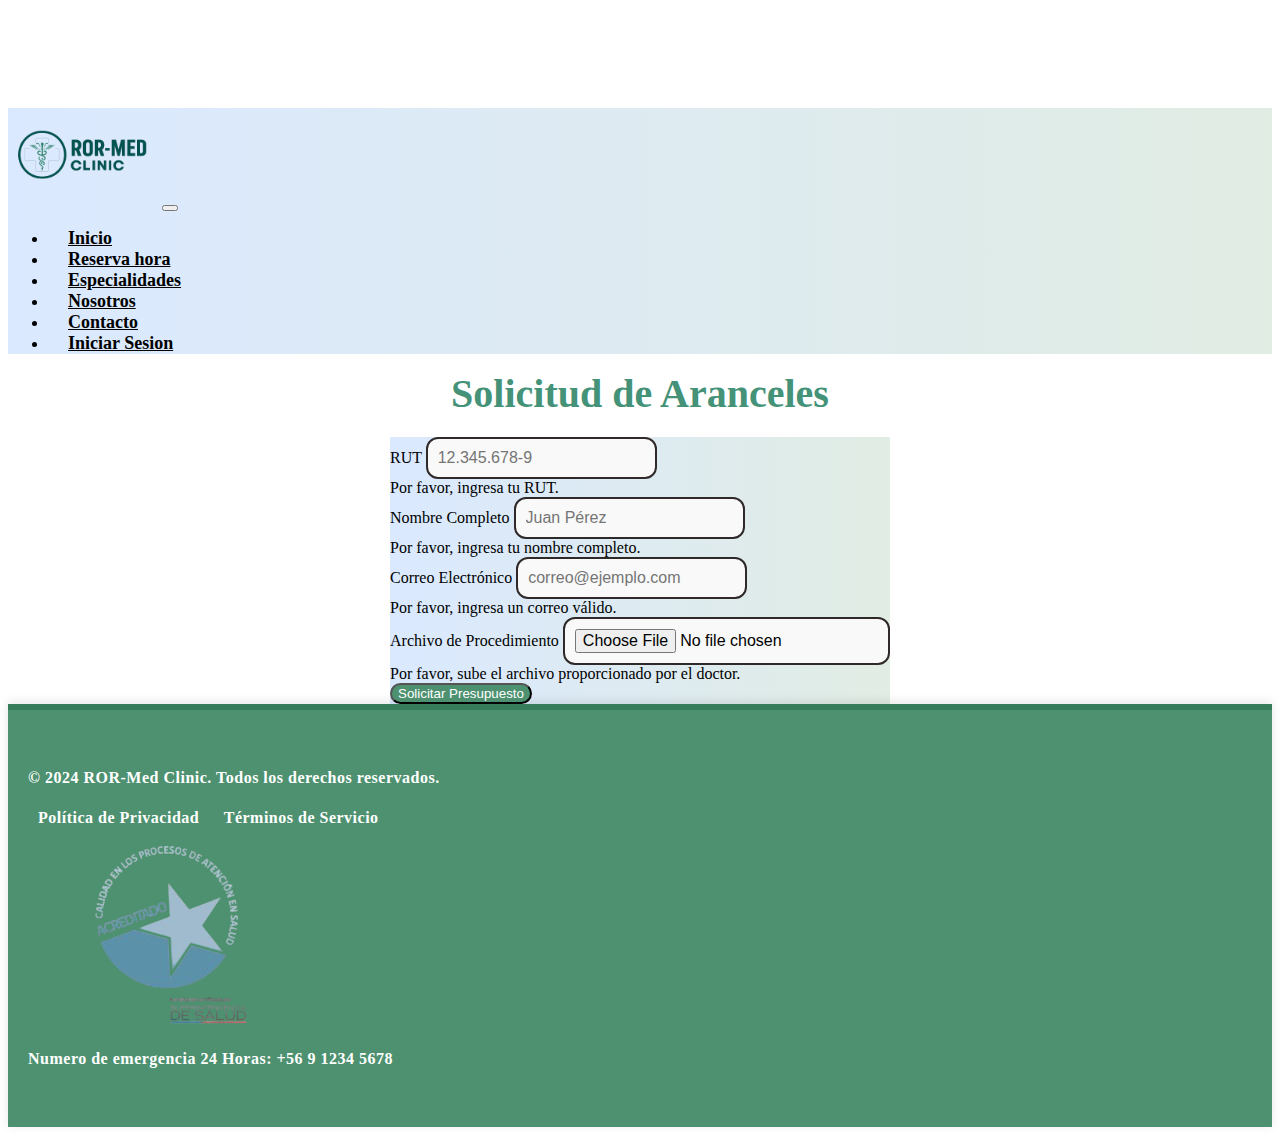
<file: html/aranceles.html>
<!DOCTYPE html>
<html lang="en">
<head>
    <meta charset="UTF-8">
    <meta name="viewport" content="width=device-width, initial-scale=1.0">
    <title>ROR-Med Clinic</title>
    <link rel="icon" href="/assets/icon/favicon.png" type="favicon"></a>
    <link href="https://cdn.jsdelivr.net/npm/bootstrap@5.3.8/dist/css/bootstrap.min.css" rel="stylesheet" integrity="sha384-sRIl4kxILFvY47J16cr9ZwB07vP4J8+LH7qKQnuqkuIAvNWLzeN8tE5YBujZqJLB" crossorigin="anonymous">
    <link rel="stylesheet" href="/css/styles.css">
</head>
<body>
    <!-- barra de navegacion-->
<nav class="navbar navbar-expand-lg bg-light fixed-top">
    <div class="container">
    <a href="/index.html">
    <img src="/assets/icon/clinic.png" alt="logo clinica" class="logo" id="logo"></a>

    <button class="navbar-toggler" type="button" data-bs-toggle="collapse" data-bs-target="#navbarNav"
        aria-controls="navbarNav" aria-expanded="false" aria-label="Toggle navigation">
        <span class="navbar-toggler-icon"></span>
    </button>

    <div class="collapse navbar-collapse" id="navbarNav">
        <ul class="navbar-nav ms-auto">
        <li class="nav-item"><a class="nav-link" href="/index.html">Inicio</a></li>
        <li class="nav-item"><a class="nav-link" href="/reserva.html">Reserva hora</a></li>
        <li class="nav-item"><a class="nav-link" href="/especialidades.html">Especialidades</a></li>
        <li class="nav-item"><a class="nav-link" href="/nosotros.html">Nosotros</a></li>
        <li class="nav-item"><a class="nav-link" href="/contacto.html">Contacto</a></li>
        <li class="nav-item"><a class="nav-link" href="/iniciarsesion.html">Iniciar Sesion</a></li>
        </ul>
    </div>
    </div>
</nav>
    <!-- fin barra de navegacion-->


<!-- Sección Aranceles -->
<section class="aranceles-section py-5 bg-light">
    <div class="container">
    <h2 class="text-center mb-5 fw-bold titulos3">Solicitud de Aranceles</h2>
    <form id="arancelForm" class="needs-validation shadow-lg p-4 rounded-4" novalidate>
        
        <div class="mb-3">
        <label for="arancel-rut" class="form-label fw-semibold">RUT</label>
        <input type="text" class="form-control form-control-lg" id="arancel-rut" name="rut" placeholder="12.345.678-9" required>
        <div class="invalid-feedback">Por favor, ingresa tu RUT.</div>
        </div>

        <div class="mb-3">
        <label for="arancel-name" class="form-label fw-semibold">Nombre Completo</label>
        <input type="text" class="form-control form-control-lg" id="arancel-name" name="name" placeholder="Juan Pérez" required>
        <div class="invalid-feedback">Por favor, ingresa tu nombre completo.</div>
        </div>

        <div class="mb-3">
        <label for="arancel-email" class="form-label fw-semibold">Correo Electrónico</label>
        <input type="email" class="form-control form-control-lg" id="arancel-email" name="email" placeholder="correo@ejemplo.com" required>
        <div class="invalid-feedback">Por favor, ingresa un correo válido.</div>
        </div>

        <div class="mb-3">
        <label for="arancel-file" class="form-label fw-semibold">Archivo de Procedimiento</label>
        <input type="file" class="form-control form-control-lg" id="arancel-file" name="file" required>
        <div class="invalid-feedback">Por favor, sube el archivo proporcionado por el doctor.</div>
        </div>

        <div class="d-grid">
        <button type="submit" class="btn btn-warning btn-lg fw-bold">Solicitar Presupuesto</button>
        </div>

    </form>
    </div>
</section>

        <!-- footer -->
<footer class="footer-custom text-white py-4">
    <div class="container">

    <!-- Derechos reservados -->
    <p class="text-center mb-4">&copy; 2024 ROR-Med Clinic. Todos los derechos reservados.</p>

    <!-- Links -->
    <p class="text-center mb-4">
        <a href="#" class="text-white me-3">Política de Privacidad</a>
        <a href="#" class="text-white">Términos de Servicio</a>
    </p>

    <!-- Imagen acreditado izquierda y número derecha -->
    <div class="d-flex justify-content-between align-items-center flex-wrap">
        <div class="d-flex align-items-center mb-2">
        <img src="/assets/image/saludacredit.png" alt="Acreditado" class="img-fluid" style="max-height:190px;">
        </div>
        <div class="mb-2">
        <p class="mb-0">Numero de emergencia 24 Horas: +56 9 1234 5678</p>
        </div>
    </div>

    </div>
</footer>
    <!-- fin footer -->
</body>
    <script src="https://cdn.jsdelivr.net/npm/@popperjs/core@2.11.8/dist/umd/popper.min.js" integrity="sha384-I7E8VVD/ismYTF4hNIPjVp/Zjvgyol6VFvRkX/vR+Vc4jQkC+hVqc2pM8ODewa9r" crossorigin="anonymous"></script>
    <script src="https://cdn.jsdelivr.net/npm/bootstrap@5.3.8/dist/js/bootstrap.bundle.min.js" integrity="sha384-FKyoEForCGlyvwx9Hj09JcYn3nv7wiPVlz7YYwJrWVcXK/BmnVDxM+D2scQbITxI" crossorigin="anonymous"></script>
    <script src="/js/login.js"></script>
</html>
</file>
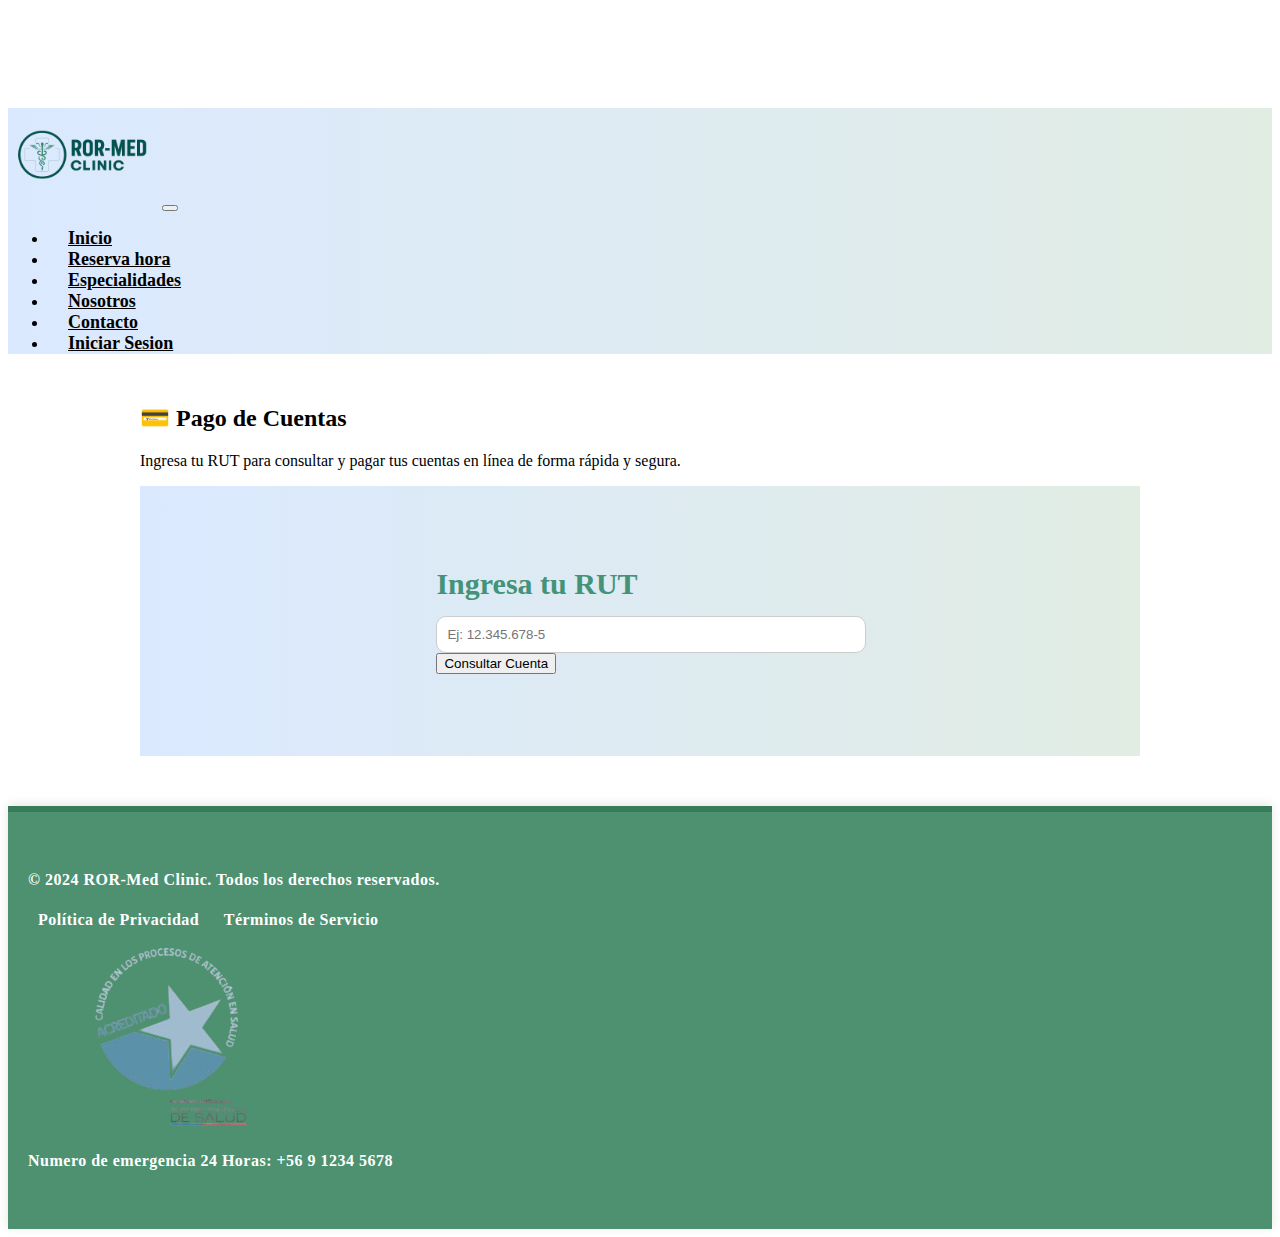
<file: html/pagocuentas.html>
<!DOCTYPE html>
<html lang="en">
<head>
    <meta charset="UTF-8">
    <meta name="viewport" content="width=device-width, initial-scale=1.0">
    <title>ROR-Med Clinic</title>
    <link rel="icon" href="/assets/icon/favicon.png" type="favicon"></a>
    <link href="https://cdn.jsdelivr.net/npm/bootstrap@5.3.8/dist/css/bootstrap.min.css" rel="stylesheet" integrity="sha384-sRIl4kxILFvY47J16cr9ZwB07vP4J8+LH7qKQnuqkuIAvNWLzeN8tE5YBujZqJLB" crossorigin="anonymous">
    <link rel="stylesheet" href="/css/styles.css">
</head>
<body>
    <!-- barra de navegacion-->
<nav class="navbar navbar-expand-lg bg-light fixed-top">
    <div class="container">
    <a href="/index.html">
    <img src="/assets/icon/clinic.png" alt="logo clinica" class="logo" id="logo"></a>

    <button class="navbar-toggler" type="button" data-bs-toggle="collapse" data-bs-target="#navbarNav"
        aria-controls="navbarNav" aria-expanded="false" aria-label="Toggle navigation">
        <span class="navbar-toggler-icon"></span>
    </button>

    <div class="collapse navbar-collapse" id="navbarNav">
        <ul class="navbar-nav ms-auto">
        <li class="nav-item"><a class="nav-link" href="/index.html">Inicio</a></li>
        <li class="nav-item"><a class="nav-link" href="/reserva.html">Reserva hora</a></li>
        <li class="nav-item"><a class="nav-link" href="/especialidades.html">Especialidades</a></li>
        <li class="nav-item"><a class="nav-link" href="/nosotros.html">Nosotros</a></li>
        <li class="nav-item"><a class="nav-link" href="/contacto.html">Contacto</a></li>
        <li class="nav-item"><a class="nav-link" href="/iniciarsesion.html">Iniciar Sesion</a></li>
        </ul>
    </div>
    </div>
</nav>
    <!-- fin barra de navegacion-->

    <!--  Pago cuentas formulario  -->


    <!--  Fin Pago cuentas formulario  -->
    <section class="pago-cuentas-section py-5 bg-light">
    <div class="container text-center">
    <h2 class="mb-4">💳 Pago de Cuentas</h2>
    <p class="text-muted mb-5">
        Ingresa tu RUT para consultar y pagar tus cuentas en línea de forma rápida y segura.
    </p>
    <div class="row justify-content-center">
        <div class="col-md-6">
        <div class="card shadow-lg p-4 rounded-4">
            <form id="pago-form">
            <div class="mb-3">
                <label for="pago-rut" class="form-label fw-bold titulos2">
                Ingresa tu RUT
                </label>
                <input 
                type="text" 
                id="pago-rut" 
                class="form-control form-control-lg text-center" 
                placeholder="Ej: 12.345.678-5" 
                required>
                <div id="rut-error" class="text-danger mt-2" style="display:none;">
                El RUT ingresado no es válido.
                </div>
            </div>
            <button type="submit" class="btn btn-success btn-lg w-100 fw-bold">
                Consultar Cuenta
            </button>
            </form>
        </div>
        </div>
    </div>
    </div>
</section>

        <!-- footer -->
<footer class="footer-custom text-white py-4">
    <div class="container">

    <!-- Derechos reservados -->
    <p class="text-center mb-4">&copy; 2024 ROR-Med Clinic. Todos los derechos reservados.</p>

    <!-- Links -->
    <p class="text-center mb-4">
        <a href="#" class="text-white me-3">Política de Privacidad</a>
        <a href="#" class="text-white">Términos de Servicio</a>
    </p>

    <!-- Imagen acreditado izquierda y número derecha -->
    <div class="d-flex justify-content-between align-items-center flex-wrap">
        <div class="d-flex align-items-center mb-2">
        <img src="/assets/image/saludacredit.png" alt="Acreditado" class="img-fluid" style="max-height:190px;">
        </div>
        <div class="mb-2">
        <p class="mb-0">Numero de emergencia 24 Horas: +56 9 1234 5678</p>
        </div>
    </div>

    </div>
</footer>
    <!-- fin footer -->
</body>
    <script src="https://cdn.jsdelivr.net/npm/@popperjs/core@2.11.8/dist/umd/popper.min.js" integrity="sha384-I7E8VVD/ismYTF4hNIPjVp/Zjvgyol6VFvRkX/vR+Vc4jQkC+hVqc2pM8ODewa9r" crossorigin="anonymous"></script>
    <script src="https://cdn.jsdelivr.net/npm/bootstrap@5.3.8/dist/js/bootstrap.bundle.min.js" integrity="sha384-FKyoEForCGlyvwx9Hj09JcYn3nv7wiPVlz7YYwJrWVcXK/BmnVDxM+D2scQbITxI" crossorigin="anonymous"></script>
    <script src="/js/lab.js"></script>
</html>
</file>
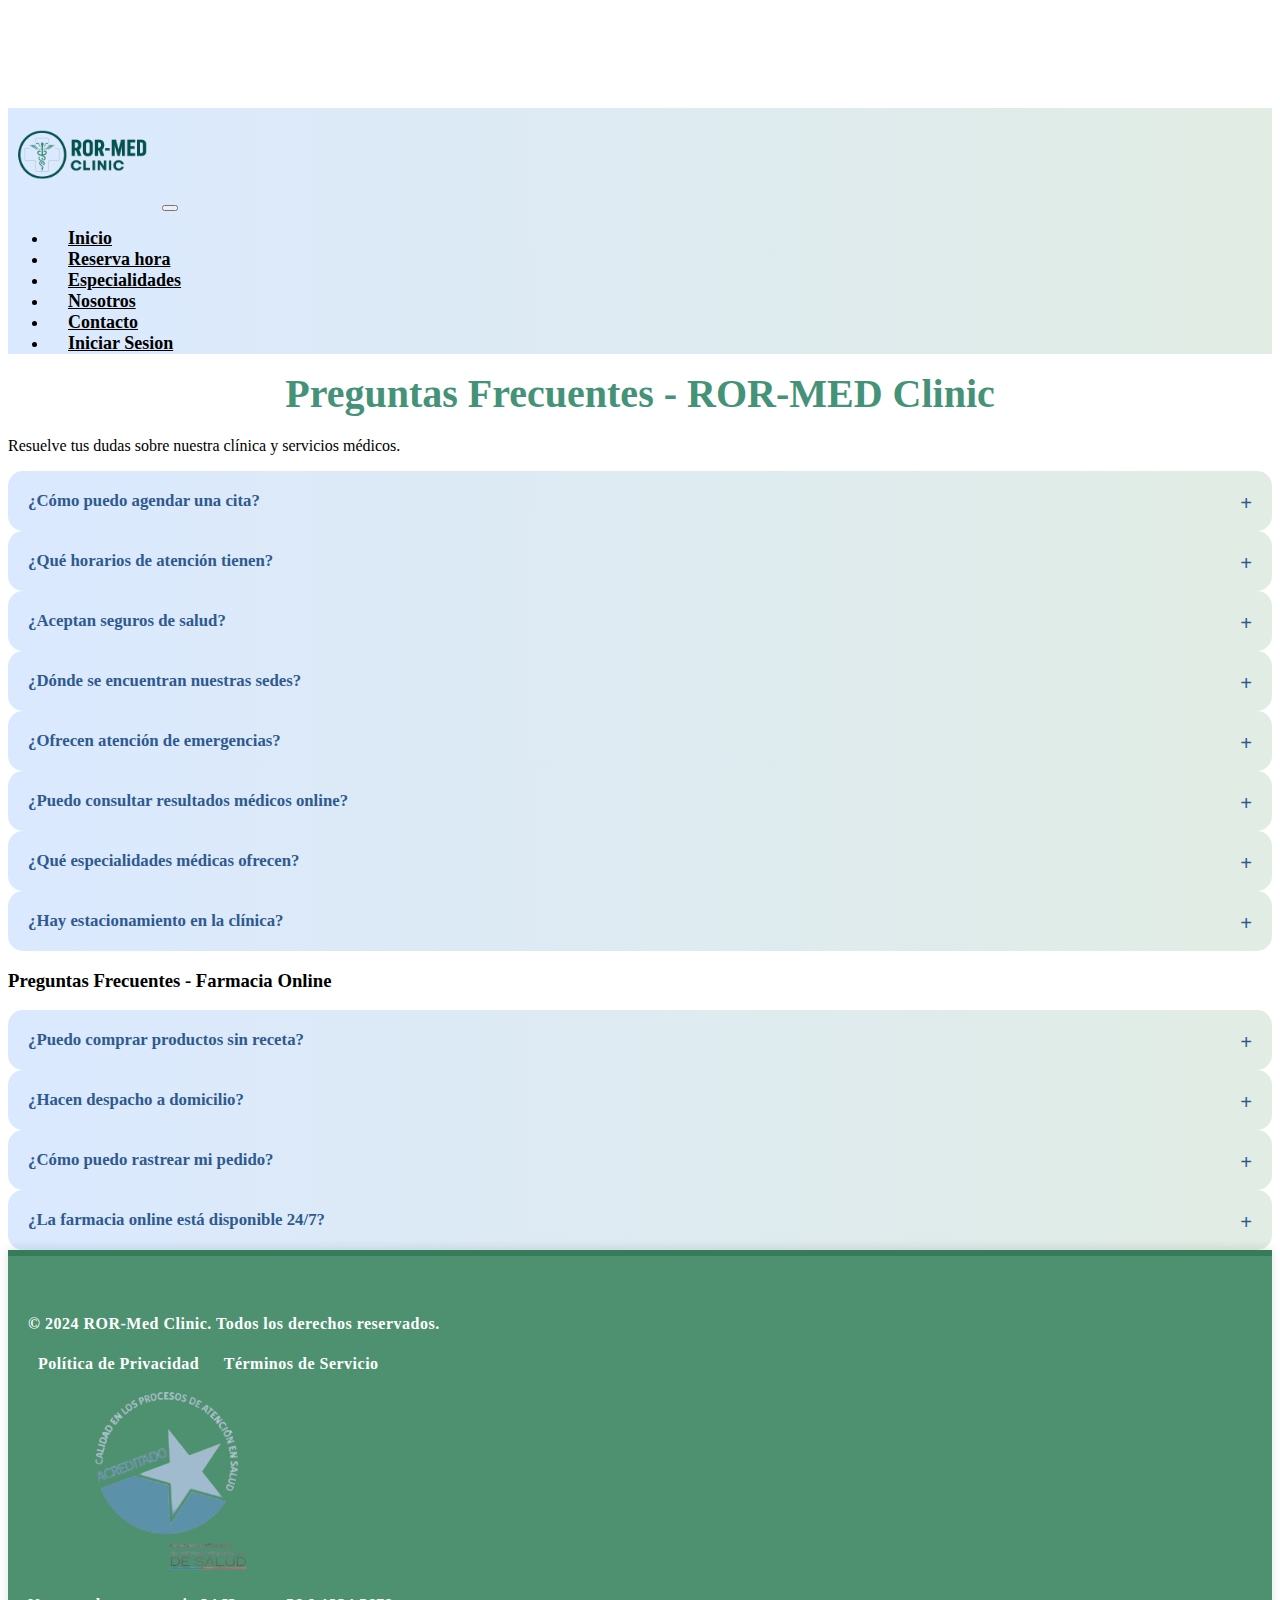
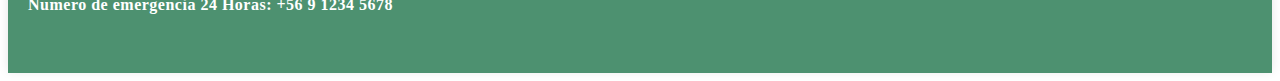
<file: html/preguntas.html>
<!DOCTYPE html>
<html lang="en">

<head>
    <meta charset="UTF-8">
    <meta name="viewport" content="width=device-width, initial-scale=1.0">
    <title>ROR-Med Clinic</title>
    <link rel="icon" href="/assets/icon/favicon.png" type="favicon"></a>
    <link href="https://cdn.jsdelivr.net/npm/bootstrap@5.3.8/dist/css/bootstrap.min.css" rel="stylesheet"
        integrity="sha384-sRIl4kxILFvY47J16cr9ZwB07vP4J8+LH7qKQnuqkuIAvNWLzeN8tE5YBujZqJLB" crossorigin="anonymous">
    <link rel="stylesheet" href="/css/styles.css">
</head>

<body>
    <!-- barra de navegacion-->
    <nav class="navbar navbar-expand-lg bg-light fixed-top">
        <div class="container">
            <a href="/index.html">
                <img src="/assets/icon/clinic.png" alt="logo clinica" class="logo" id="logo"></a>

            <button class="navbar-toggler" type="button" data-bs-toggle="collapse" data-bs-target="#navbarNav"
                aria-controls="navbarNav" aria-expanded="false" aria-label="Toggle navigation">
                <span class="navbar-toggler-icon"></span>
            </button>

            <div class="collapse navbar-collapse" id="navbarNav">
                <ul class="navbar-nav ms-auto">
                    <li class="nav-item"><a class="nav-link" href="/index.html">Inicio</a></li>
                    <li class="nav-item"><a class="nav-link" href="/reserva.html">Reserva hora</a></li>
                    <li class="nav-item"><a class="nav-link" href="/especialidades.html">Especialidades</a></li>
                    <li class="nav-item"><a class="nav-link" href="/nosotros.html">Nosotros</a></li>
                    <li class="nav-item"><a class="nav-link" href="/contacto.html">Contacto</a></li>
                    <li class="nav-item"><a class="nav-link" href="/iniciarsesion.html">Iniciar Sesion</a></li>
                </ul>
            </div>
        </div>
    </nav>
    <!-- fin barra de navegacion-->


    <!-- Sección Preguntas Frecuentes Clínica -->
    <section class="faq-section py-5 bg-light">
        <div class="container">
            <div class="text-center mb-5">
                <h2 class="titulos3">Preguntas Frecuentes - ROR-MED Clinic</h2>
                <p class="lead text-muted">Resuelve tus dudas sobre nuestra clínica y servicios médicos.</p>
            </div>

            <div class="row g-4">
                <!-- FAQ 1 -->
                <div class="col-md-6">
                    <div class="faq-card shadow-sm rounded-4">
                        <input type="checkbox" id="faq1">
                        <label for="faq1" class="faq-question">¿Cómo puedo agendar una cita?</label>
                        <div class="faq-answer">
                            <p>Puedes agendar tu cita desde la sección "Reserva hora" seleccionando la especialidad y
                                horario.</p>
                        </div>
                    </div>
                </div>

                <!-- FAQ 2 -->
                <div class="col-md-6">
                    <div class="faq-card shadow-sm rounded-4">
                        <input type="checkbox" id="faq2">
                        <label for="faq2" class="faq-question">¿Qué horarios de atención tienen?</label>
                        <div class="faq-answer">
                            <p>Nuestro horario es lunes a viernes 9:00-19:00 hrs, sábados 10:00-14:00 hrs y emergencias
                                24 horas.</p>
                        </div>
                    </div>
                </div>

                <!-- FAQ 3 -->
                <div class="col-md-6">
                    <div class="faq-card shadow-sm rounded-4">
                        <input type="checkbox" id="faq3">
                        <label for="faq3" class="faq-question">¿Aceptan seguros de salud?</label>
                        <div class="faq-answer">
                            <p>Trabajamos con los principales seguros de salud. Consulta la lista completa en
                                “Convenios”.</p>
                        </div>
                    </div>
                </div>

                <!-- FAQ 4 -->
                <div class="col-md-6">
                    <div class="faq-card shadow-sm rounded-4">
                        <input type="checkbox" id="faq4">
                        <label for="faq4" class="faq-question">¿Dónde se encuentran nuestras sedes?</label>
                        <div class="faq-answer">
                            <p>Contamos con 4 sedes: Antofagasta, Santiago, Viña del Mar y Puerto Varas.</p>
                        </div>
                    </div>
                </div>

                <!-- FAQ 5 -->
                <div class="col-md-6">
                    <div class="faq-card shadow-sm rounded-4">
                        <input type="checkbox" id="faq5">
                        <label for="faq5" class="faq-question">¿Ofrecen atención de emergencias?</label>
                        <div class="faq-answer">
                            <p>Sí, contamos con atención de emergencias 24 horas en todas nuestras sedes.</p>
                        </div>
                    </div>
                </div>

                <!-- FAQ 6 -->
                <div class="col-md-6">
                    <div class="faq-card shadow-sm rounded-4">
                        <input type="checkbox" id="faq6">
                        <label for="faq6" class="faq-question">¿Puedo consultar resultados médicos online?</label>
                        <div class="faq-answer">
                            <p>Los resultados se pueden consultar desde tu cuenta en nuestra plataforma segura.</p>
                        </div>
                    </div>
                </div>

                <!-- FAQ 7 -->
                <div class="col-md-6">
                    <div class="faq-card shadow-sm rounded-4">
                        <input type="checkbox" id="faq7">
                        <label for="faq7" class="faq-question">¿Qué especialidades médicas ofrecen?</label>
                        <div class="faq-answer">
                            <p>Contamos con medicina general, pediatría, ginecología, dermatología, odontología y más.
                            </p>
                        </div>
                    </div>
                </div>

                <!-- FAQ 8 -->
                <div class="col-md-6">
                    <div class="faq-card shadow-sm rounded-4">
                        <input type="checkbox" id="faq8">
                        <label for="faq8" class="faq-question">¿Hay estacionamiento en la clínica?</label>
                        <div class="faq-answer">
                            <p>Nuestras sedes cuentan con estacionamiento gratuito para los pacientes.</p>
                        </div>
                    </div>
                </div>
            </div>
        </div>
    </section>

    <!-- Separación farmacia -->
    <section class="faq-farmacia-separator py-3 bg-success text-white text-center">
        <h3>Preguntas Frecuentes - Farmacia Online</h3>
    </section>

    <!-- Sección Preguntas Frecuentes Farmacia -->
    <section class="faq-section py-5 bg-light">
        <div class="container">
            <div class="row g-4">

                <!-- FAQ 1 farmacia -->
                <div class="col-md-6">
                    <div class="faq-card shadow-sm rounded-4">
                        <input type="checkbox" id="faqF1">
                        <label for="faqF1" class="faq-question">¿Puedo comprar productos sin receta?</label>
                        <div class="faq-answer">
                            <p>Algunos productos están disponibles sin receta. Los que requieren prescripción deben
                                adjuntarla al hacer la compra.</p>
                        </div>
                    </div>
                </div>

                <!-- FAQ 2 farmacia -->
                <div class="col-md-6">
                    <div class="faq-card shadow-sm rounded-4">
                        <input type="checkbox" id="faqF2">
                        <label for="faqF2" class="faq-question">¿Hacen despacho a domicilio?</label>
                        <div class="faq-answer">
                            <p>Sí, realizamos envíos a domicilio dentro de las ciudades donde operamos.</p>
                        </div>
                    </div>
                </div>

                <!-- FAQ 3 farmacia -->
                <div class="col-md-6">
                    <div class="faq-card shadow-sm rounded-4">
                        <input type="checkbox" id="faqF3">
                        <label for="faqF3" class="faq-question">¿Cómo puedo rastrear mi pedido?</label>
                        <div class="faq-answer">
                            <p>Cada pedido tiene un número de seguimiento que recibirás por correo electrónico.</p>
                        </div>
                    </div>
                </div>

                <!-- FAQ 4 farmacia -->
                <div class="col-md-6">
                    <div class="faq-card shadow-sm rounded-4">
                        <input type="checkbox" id="faqF4">
                        <label for="faqF4" class="faq-question">¿La farmacia online está disponible 24/7?</label>
                        <div class="faq-answer">
                            <p>Sí, puedes consultar productos y realizar pedidos en cualquier momento desde la
                                plataforma online.</p>
                        </div>
                    </div>
                </div>
            </div>
        </div>
    </section>

    <!-- footer -->
    <footer class="footer-custom text-white py-4">
        <div class="container">

            <!-- Derechos reservados -->
            <p class="text-center mb-4">&copy; 2024 ROR-Med Clinic. Todos los derechos reservados.</p>

            <!-- Links -->
            <p class="text-center mb-4">
                <a href="#" class="text-white me-3">Política de Privacidad</a>
                <a href="#" class="text-white">Términos de Servicio</a>
            </p>

            <!-- Imagen acreditado izquierda y número derecha -->
            <div class="d-flex justify-content-between align-items-center flex-wrap">
                <div class="d-flex align-items-center mb-2">
                    <img src="/assets/image/saludacredit.png" alt="Acreditado" class="img-fluid"
                        style="max-height:190px;">
                </div>
                <div class="mb-2">
                    <p class="mb-0">Numero de emergencia 24 Horas: +56 9 1234 5678</p>
                </div>
            </div>

        </div>
    </footer>
    <!-- fin footer -->
</body>
<script src="https://cdn.jsdelivr.net/npm/@popperjs/core@2.11.8/dist/umd/popper.min.js"
    integrity="sha384-I7E8VVD/ismYTF4hNIPjVp/Zjvgyol6VFvRkX/vR+Vc4jQkC+hVqc2pM8ODewa9r"
    crossorigin="anonymous"></script>
<script src="https://cdn.jsdelivr.net/npm/bootstrap@5.3.8/dist/js/bootstrap.bundle.min.js"
    integrity="sha384-FKyoEForCGlyvwx9Hj09JcYn3nv7wiPVlz7YYwJrWVcXK/BmnVDxM+D2scQbITxI"
    crossorigin="anonymous"></script>

</html>
</file>
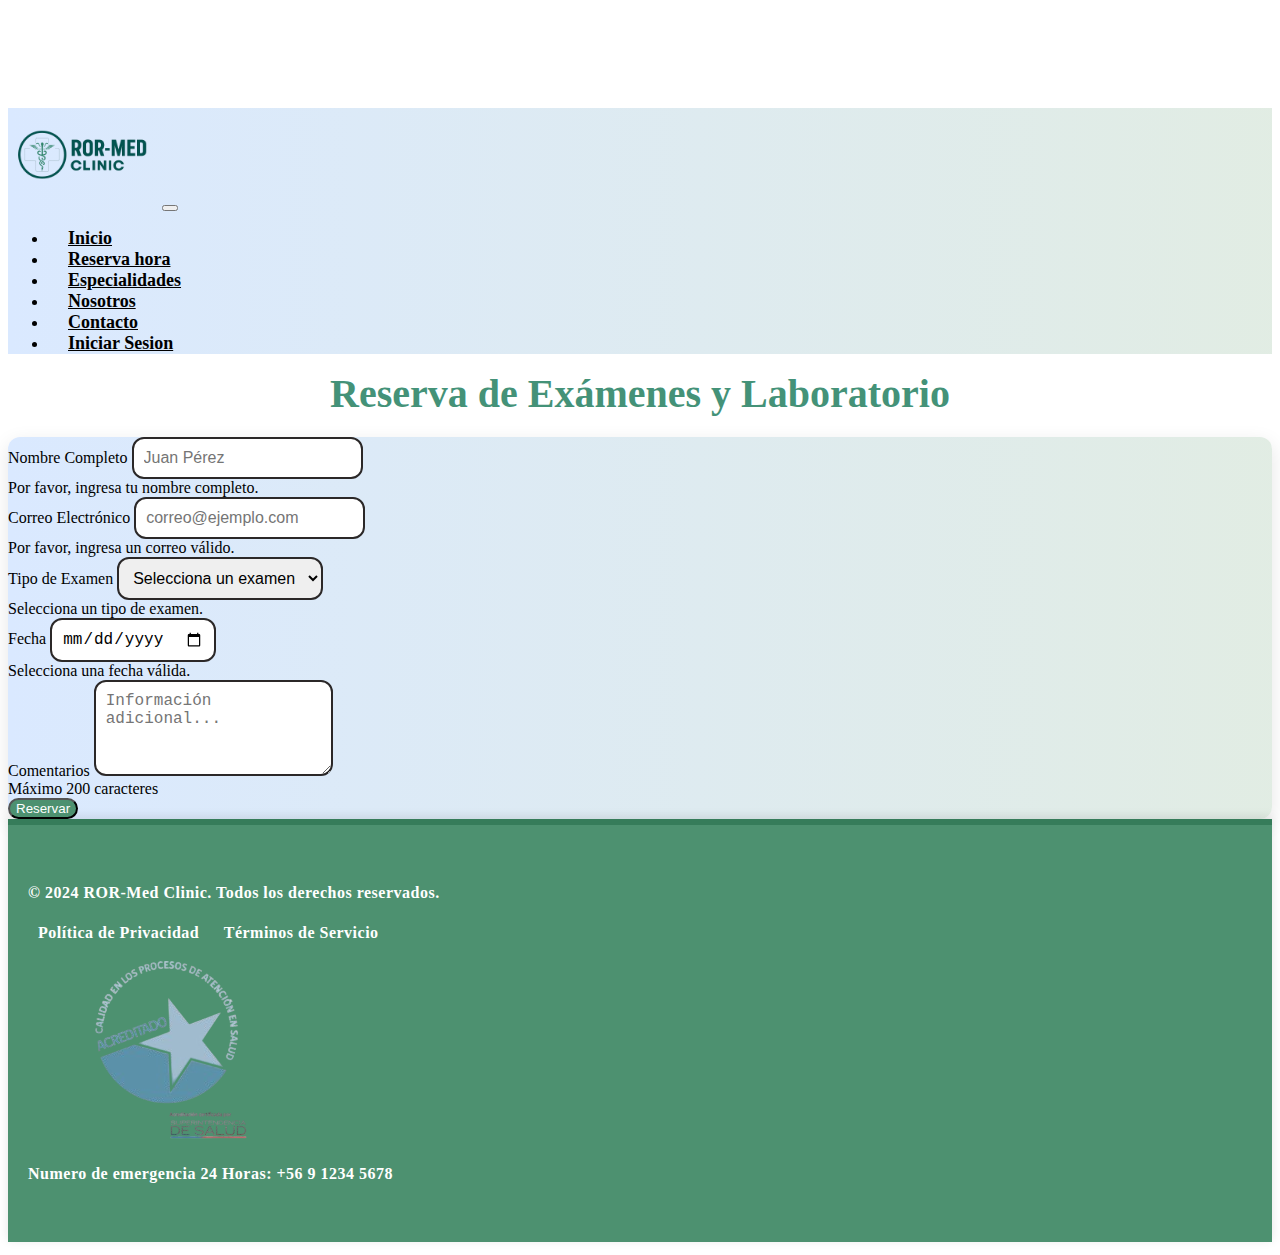
<file: html/reservalab.html>
<!DOCTYPE html>
<html lang="en">
<head>
    <meta charset="UTF-8">
    <meta name="viewport" content="width=device-width, initial-scale=1.0">
    <title>ROR-Med Clinic</title>
    <link rel="icon" href="/assets/icon/favicon.png" type="favicon"></a>
    <link href="https://cdn.jsdelivr.net/npm/bootstrap@5.3.8/dist/css/bootstrap.min.css" rel="stylesheet" integrity="sha384-sRIl4kxILFvY47J16cr9ZwB07vP4J8+LH7qKQnuqkuIAvNWLzeN8tE5YBujZqJLB" crossorigin="anonymous">
    <link rel="stylesheet" href="/css/styles.css">
</head>
<body>
    <!-- barra de navegacion-->
<nav class="navbar navbar-expand-lg bg-light fixed-top">
    <div class="container">
    <a href="/index.html">
    <img src="/assets/icon/clinic.png" alt="logo clinica" class="logo" id="logo"></a>

    <button class="navbar-toggler" type="button" data-bs-toggle="collapse" data-bs-target="#navbarNav"
        aria-controls="navbarNav" aria-expanded="false" aria-label="Toggle navigation">
        <span class="navbar-toggler-icon"></span>
    </button>

    <div class="collapse navbar-collapse" id="navbarNav">
        <ul class="navbar-nav ms-auto">
        <li class="nav-item"><a class="nav-link" href="/index.html">Inicio</a></li>
        <li class="nav-item"><a class="nav-link" href="/reserva.html">Reserva hora</a></li>
        <li class="nav-item"><a class="nav-link" href="/especialidades.html">Especialidades</a></li>
        <li class="nav-item"><a class="nav-link" href="/nosotros.html">Nosotros</a></li>
        <li class="nav-item"><a class="nav-link" href="/contacto.html">Contacto</a></li>
        <li class="nav-item"><a class="nav-link" href="/iniciarsesion.html">Iniciar Sesion</a></li>
        </ul>
    </div>
    </div>
</nav>
    <!-- fin barra de navegacion-->
    
    <!-- reserva de examenes y laboratorio-->
<section class="reserva-section py-5 bg-light">
    <div class="container">
        <h2 class="text-center mb-5 fw-bold titulos3">Reserva de Exámenes y Laboratorio</h2>
        <div class="row justify-content-center">
            <div class="col-md-8">
                <div class="reserva-card p-4 shadow-lg rounded-4 ">
                    <form id="reservaForm" novalidate>
                        <div class="mb-3">
                            <label for="reserva-nombre" class="form-label fw-semibold">Nombre Completo</label>
                            <input type="text" class="form-control form-control-lg" id="reserva-nombre" name="nombre" placeholder="Juan Pérez" required>
                            <div class="invalid-feedback">Por favor, ingresa tu nombre completo.</div>
                        </div>

                        <div class="mb-3">
                            <label for="reserva-email" class="form-label fw-semibold">Correo Electrónico</label>
                            <input type="email" class="form-control form-control-lg" id="reserva-email" name="email" placeholder="correo@ejemplo.com" required>
                            <div class="invalid-feedback">Por favor, ingresa un correo válido.</div>
                        </div>

                        <div class="mb-3">
                            <label for="reserva-examen" class="form-label fw-semibold">Tipo de Examen</label>
                            <select class="form-select form-select-lg" id="reserva-examen" name="examen" required>
                                <option value="" disabled selected>Selecciona un examen</option>
                                <option value="sangre">Examen de Sangre</option>
                                <option value="orina">Examen de Orina</option>
                                <option value="glucosa">Glucosa</option>
                                <option value="otros">Otros</option>
                            </select>
                            <div class="invalid-feedback">Selecciona un tipo de examen.</div>
                        </div>

                        <div class="mb-3">
                            <label for="reserva-fecha" class="form-label fw-semibold">Fecha</label>
                            <input type="date" class="form-control form-control-lg" id="reserva-fecha" name="fecha" required>
                            <div class="invalid-feedback">Selecciona una fecha válida.</div>
                        </div>

                        <div class="mb-3">
                            <label for="reserva-mensaje" class="form-label fw-semibold">Comentarios</label>
                            <textarea class="form-control form-control-lg" id="reserva-mensaje" name="mensaje" rows="4" placeholder="Información adicional..." maxlength="200"></textarea>
                            <div class="form-text text-end">Máximo 200 caracteres</div>
                        </div>

                        <div class="d-grid">
                            <button type="submit" class="btn btn-warning btn-lg fw-bold">Reservar</button>
                        </div>
                    </form>
                </div>
            </div>
        </div>
    </div>
</section>

    









    <!-- footer -->
<footer class="footer-custom text-white py-4">
    <div class="container">

    <!-- Derechos reservados -->
    <p class="text-center mb-4">&copy; 2024 ROR-Med Clinic. Todos los derechos reservados.</p>

    <!-- Links -->
    <p class="text-center mb-4">
        <a href="#" class="text-white me-3">Política de Privacidad</a>
        <a href="#" class="text-white">Términos de Servicio</a>
    </p>

    <!-- Imagen acreditado izquierda y número derecha -->
    <div class="d-flex justify-content-between align-items-center flex-wrap">
        <div class="d-flex align-items-center mb-2">
        <img src="/assets/image/saludacredit.png" alt="Acreditado" class="img-fluid" style="max-height:190px;">
        </div>
        <div class="mb-2">
        <p class="mb-0">Numero de emergencia 24 Horas: +56 9 1234 5678</p>
        </div>
    </div>

    </div>
</footer>
    <!-- fin footer -->
</body>
    <script src="https://cdn.jsdelivr.net/npm/@popperjs/core@2.11.8/dist/umd/popper.min.js" integrity="sha384-I7E8VVD/ismYTF4hNIPjVp/Zjvgyol6VFvRkX/vR+Vc4jQkC+hVqc2pM8ODewa9r" crossorigin="anonymous"></script>
    <script src="https://cdn.jsdelivr.net/npm/bootstrap@5.3.8/dist/js/bootstrap.bundle.min.js" integrity="sha384-FKyoEForCGlyvwx9Hj09JcYn3nv7wiPVlz7YYwJrWVcXK/BmnVDxM+D2scQbITxI" crossorigin="anonymous"></script>
    <script src="/js/lab.js"></script>
</html>
</file>
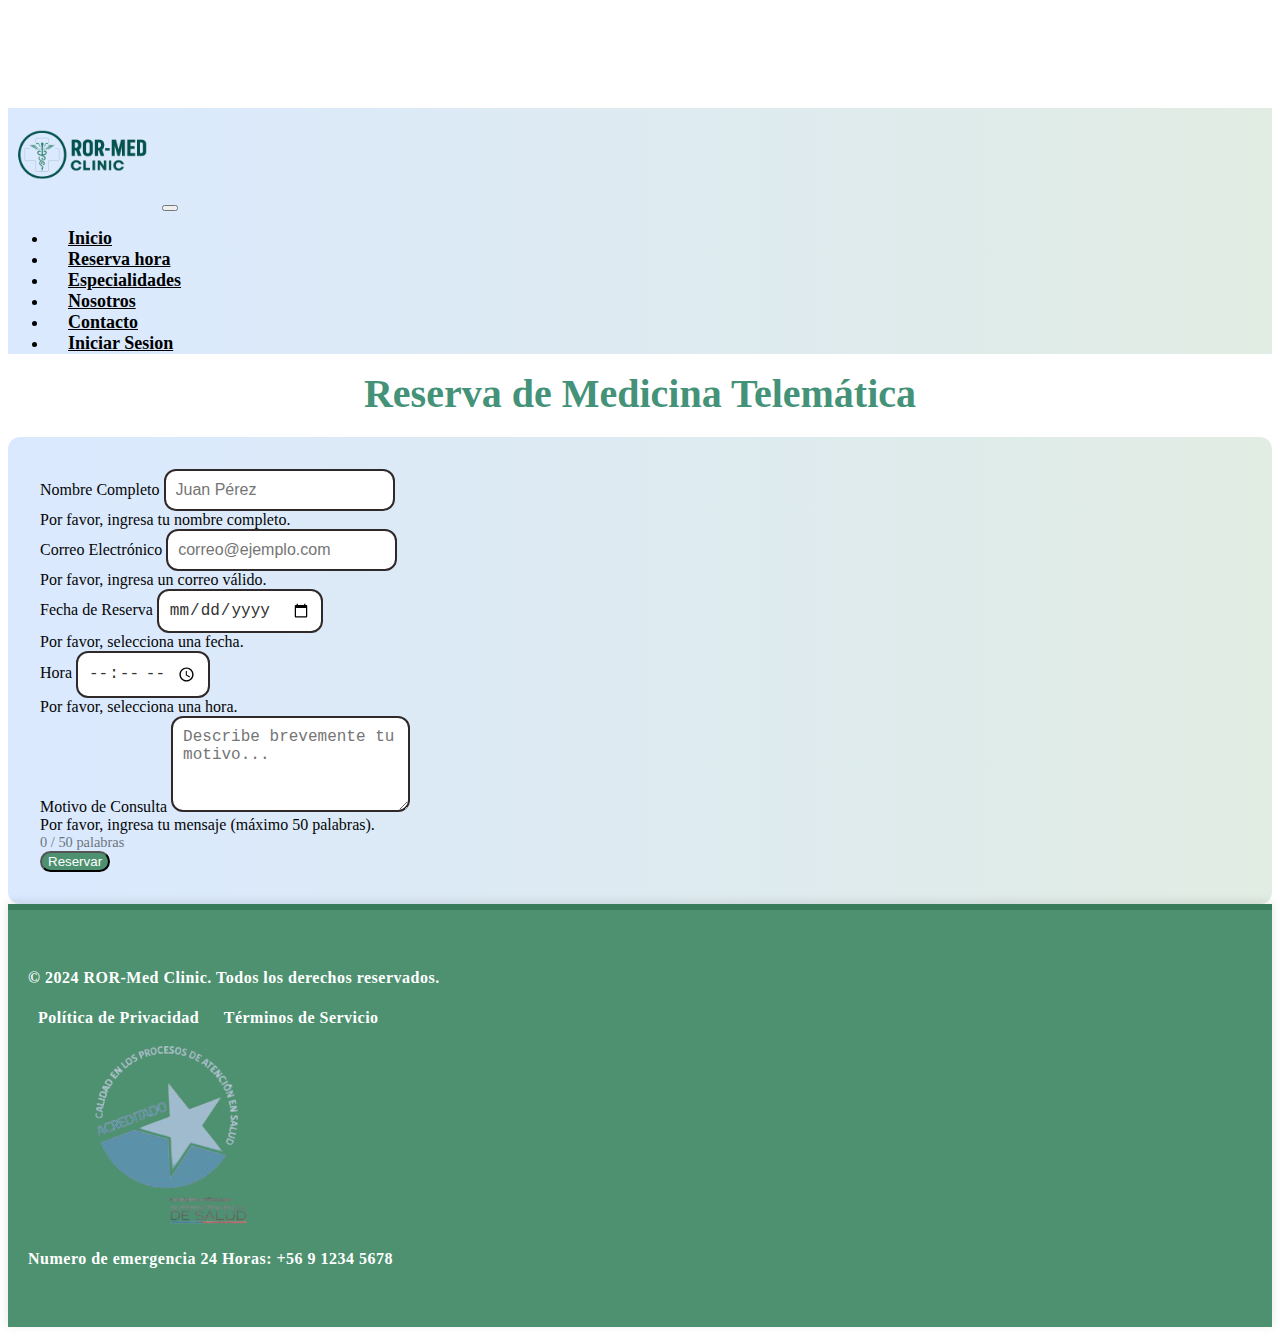
<file: html/reservaonline.html>
<!DOCTYPE html>
<html lang="en">
<head>
    <meta charset="UTF-8">
    <meta name="viewport" content="width=device-width, initial-scale=1.0">
    <title>ROR-Med Clinic</title>
    <link rel="icon" href="/assets/icon/favicon.png" type="favicon"></a>
    <link href="https://cdn.jsdelivr.net/npm/bootstrap@5.3.8/dist/css/bootstrap.min.css" rel="stylesheet" integrity="sha384-sRIl4kxILFvY47J16cr9ZwB07vP4J8+LH7qKQnuqkuIAvNWLzeN8tE5YBujZqJLB" crossorigin="anonymous">
    <link rel="stylesheet" href="/css/styles.css">
</head>
<body>
    <!-- barra de navegacion-->
<nav class="navbar navbar-expand-lg bg-light fixed-top">
    <div class="container">
    <a href="/index.html">
    <img src="/assets/icon/clinic.png" alt="logo clinica" class="logo" id="logo"></a>

    <button class="navbar-toggler" type="button" data-bs-toggle="collapse" data-bs-target="#navbarNav"
        aria-controls="navbarNav" aria-expanded="false" aria-label="Toggle navigation">
        <span class="navbar-toggler-icon"></span>
    </button>

    <div class="collapse navbar-collapse" id="navbarNav">
        <ul class="navbar-nav ms-auto">
        <li class="nav-item"><a class="nav-link" href="/index.html">Inicio</a></li>
        <li class="nav-item"><a class="nav-link" href="/reserva.html">Reserva hora</a></li>
        <li class="nav-item"><a class="nav-link" href="/especialidades.html">Especialidades</a></li>
        <li class="nav-item"><a class="nav-link" href="/nosotros.html">Nosotros</a></li>
        <li class="nav-item"><a class="nav-link" href="/contacto.html">Contacto</a></li>
        <li class="nav-item"><a class="nav-link" href="/iniciarsesion.html">Iniciar Sesion</a></li>
        </ul>
    </div>
    </div>
</nav>
    <!-- fin barra de navegacion-->

    <!-- reserva medicina telematica-->
<section class="telemedicina-section py-5 bg-light">
    <div class="container">
    <h2 class="text-center mb-5 fw-bold titulos3">Reserva de Medicina Telemática</h2>

    <form id="telemedForm" class="needs-validation shadow-lg p-4 rounded-4 bg-white" novalidate>
        
        <div class="mb-3">
        <label for="telemed-name" class="form-label fw-semibold">Nombre Completo</label>
        <input type="text" class="form-control form-control-lg" id="telemed-name" name="name" placeholder="Juan Pérez" required>
        <div class="invalid-feedback">Por favor, ingresa tu nombre completo.</div>
        </div>

        <div class="mb-3">
        <label for="telemed-email" class="form-label fw-semibold">Correo Electrónico</label>
        <input type="email" class="form-control form-control-lg" id="telemed-email" name="email" placeholder="correo@ejemplo.com" required>
        <div class="invalid-feedback">Por favor, ingresa un correo válido.</div>
        </div>

        <div class="mb-3">
        <label for="telemed-date" class="form-label fw-semibold">Fecha de Reserva</label>
        <input type="date" class="form-control form-control-lg" id="telemed-date" name="date" required>
        <div class="invalid-feedback">Por favor, selecciona una fecha.</div>
        </div>

        <div class="mb-3">
        <label for="telemed-time" class="form-label fw-semibold">Hora</label>
        <input type="time" class="form-control form-control-lg" id="telemed-time" name="time" required>
        <div class="invalid-feedback">Por favor, selecciona una hora.</div>
        </div>

        <div class="mb-3">
        <label for="telemed-message" class="form-label fw-semibold">Motivo de Consulta</label>
        <textarea class="form-control form-control-lg" id="telemed-message" name="message" rows="4" placeholder="Describe brevemente tu motivo..." required></textarea>
        <div class="invalid-feedback">Por favor, ingresa tu mensaje (máximo 50 palabras).</div>
        <div id="telemedWordCount" class="form-text text-end text-muted">0 / 50 palabras</div>
        </div>

        <div class="d-grid">
        <button type="submit" class="btn btn-warning btn-lg fw-bold">Reservar</button>
        </div>

    </form>
    </div>
</section>

        <!-- footer -->
<footer class="footer-custom text-white py-4">
    <div class="container">

    <!-- Derechos reservados -->
    <p class="text-center mb-4">&copy; 2024 ROR-Med Clinic. Todos los derechos reservados.</p>

    <!-- Links -->
    <p class="text-center mb-4">
        <a href="#" class="text-white me-3">Política de Privacidad</a>
        <a href="#" class="text-white">Términos de Servicio</a>
    </p>

    <!-- Imagen acreditado izquierda y número derecha -->
    <div class="d-flex justify-content-between align-items-center flex-wrap">
        <div class="d-flex align-items-center mb-2">
        <img src="/assets/image/saludacredit.png" alt="Acreditado" class="img-fluid" style="max-height:190px;">
        </div>
        <div class="mb-2">
        <p class="mb-0">Numero de emergencia 24 Horas: +56 9 1234 5678</p>
        </div>
    </div>

    </div>
</footer>
    <!-- fin footer -->
</body>
    <script src="https://cdn.jsdelivr.net/npm/@popperjs/core@2.11.8/dist/umd/popper.min.js" integrity="sha384-I7E8VVD/ismYTF4hNIPjVp/Zjvgyol6VFvRkX/vR+Vc4jQkC+hVqc2pM8ODewa9r" crossorigin="anonymous"></script>
    <script src="https://cdn.jsdelivr.net/npm/bootstrap@5.3.8/dist/js/bootstrap.bundle.min.js" integrity="sha384-FKyoEForCGlyvwx9Hj09JcYn3nv7wiPVlz7YYwJrWVcXK/BmnVDxM+D2scQbITxI" crossorigin="anonymous"></script>
    <script src="/js/login.js"></script>
</html>
</file>
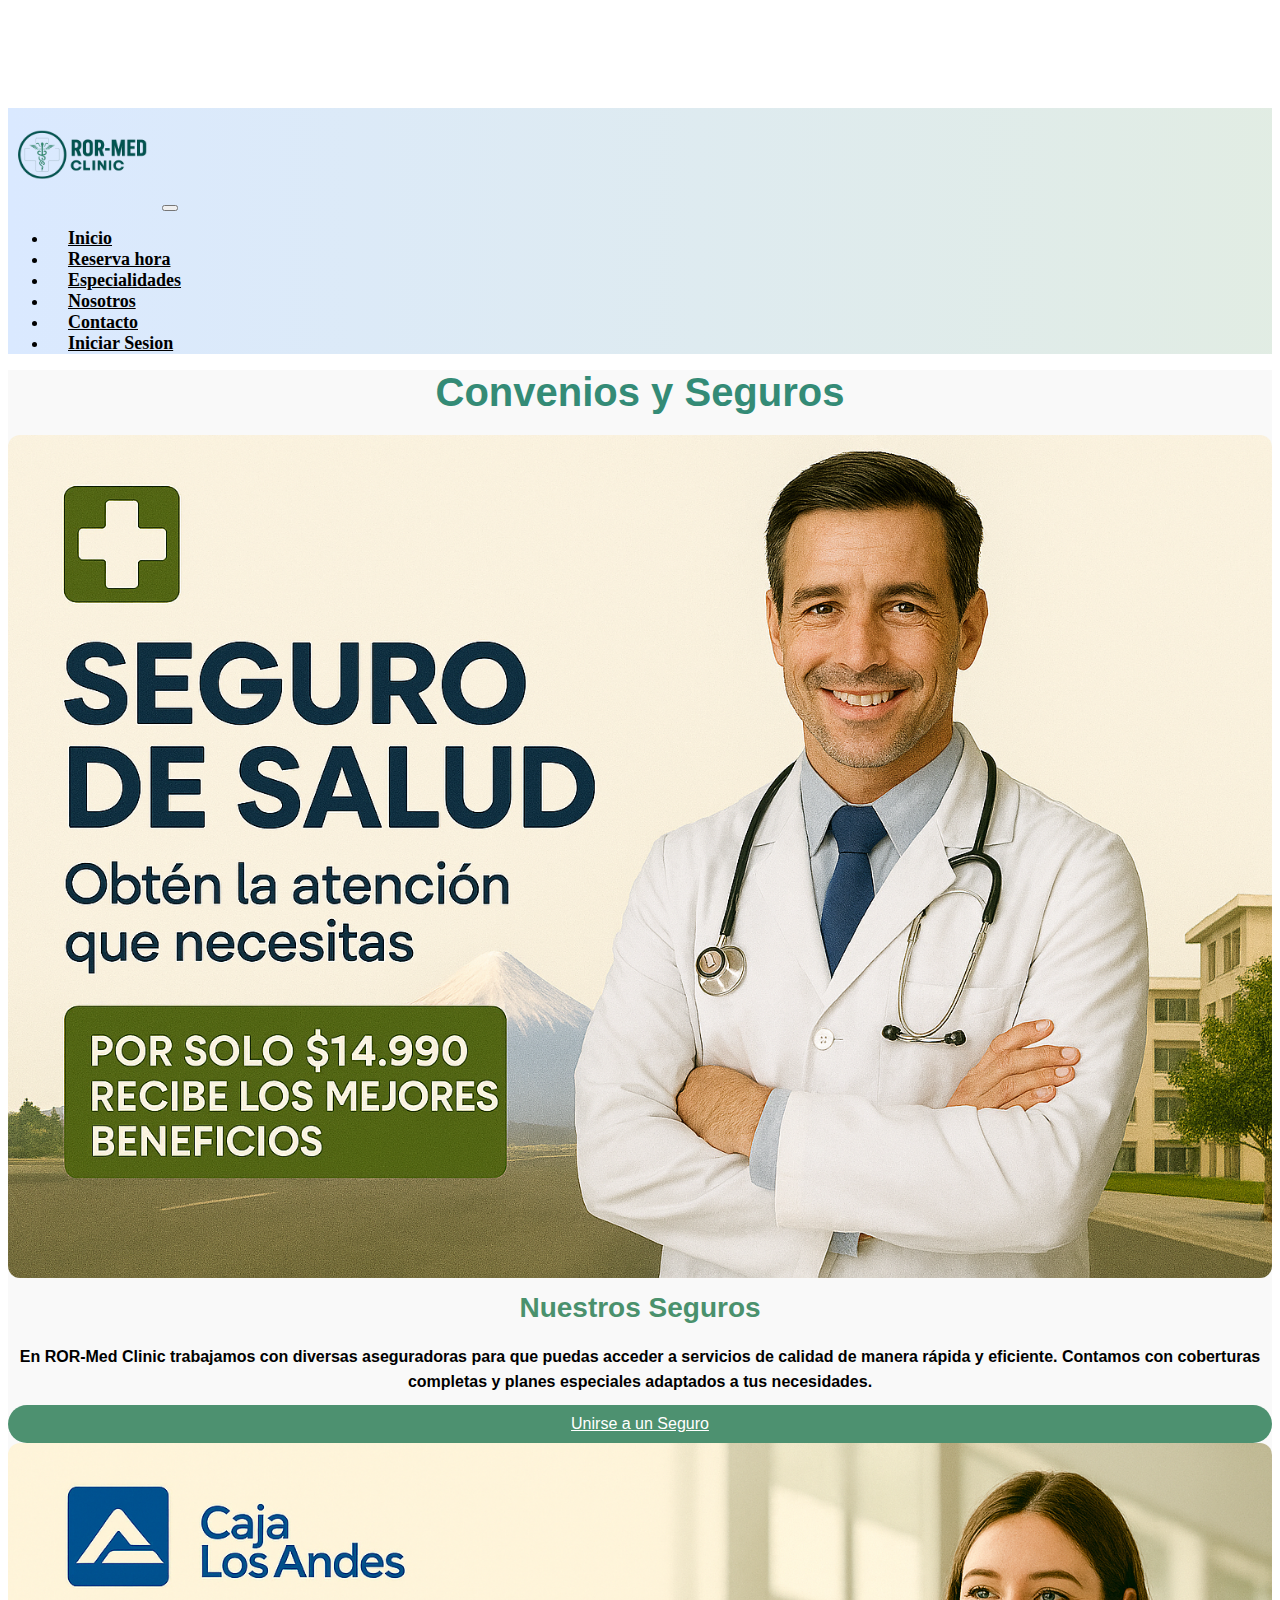
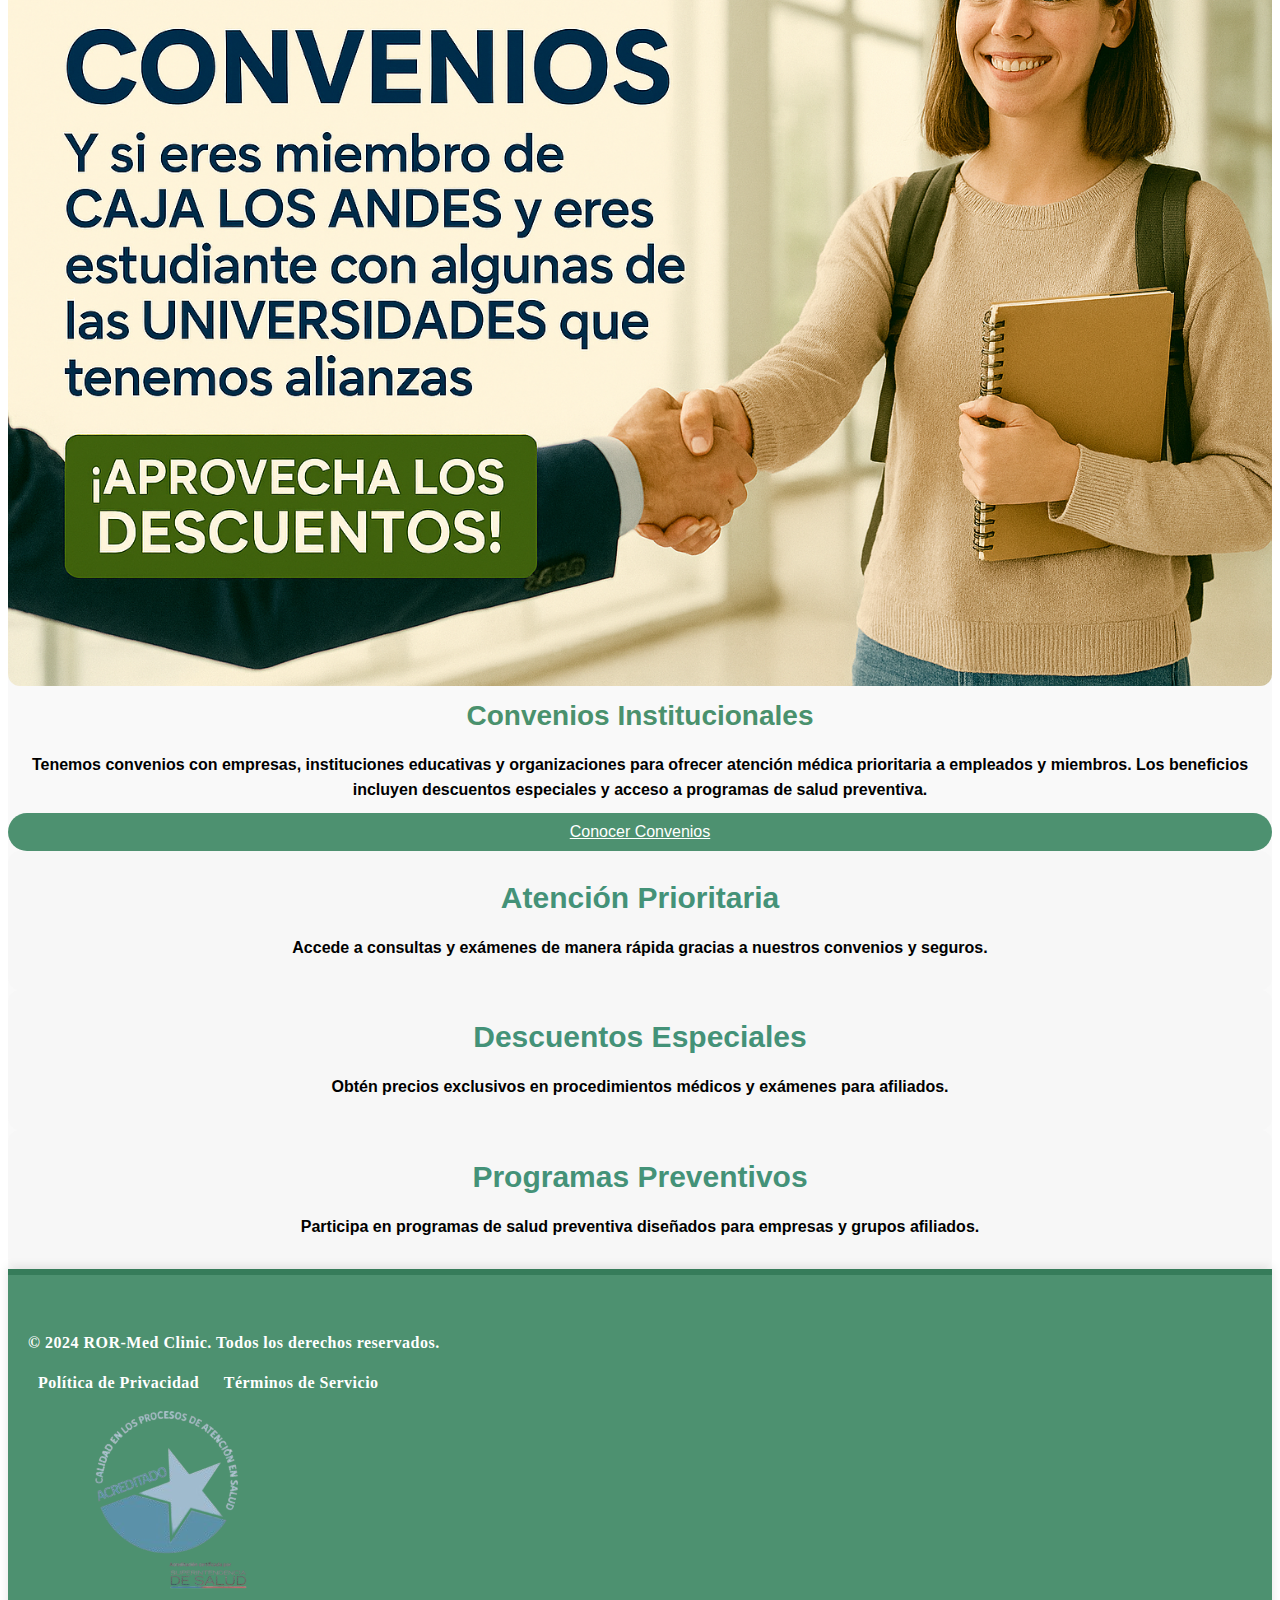
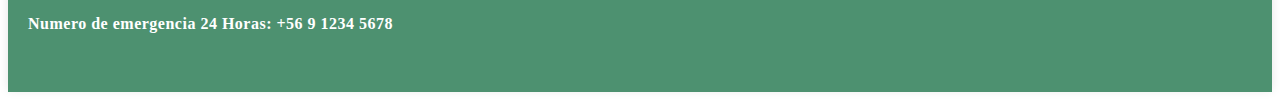
<file: html/seguros.html>
<!DOCTYPE html>
<html lang="en">
<head>
    <meta charset="UTF-8">
    <meta name="viewport" content="width=device-width, initial-scale=1.0">
    <title>ROR-Med Clinic</title>
    <link rel="icon" href="/assets/icon/favicon.png" type="favicon"></a>
    <link href="https://cdn.jsdelivr.net/npm/bootstrap@5.3.8/dist/css/bootstrap.min.css" rel="stylesheet" integrity="sha384-sRIl4kxILFvY47J16cr9ZwB07vP4J8+LH7qKQnuqkuIAvNWLzeN8tE5YBujZqJLB" crossorigin="anonymous">
    <link rel="stylesheet" href="/css/styles.css">
</head>
<body>
    <!-- barra de navegacion-->
<nav class="navbar navbar-expand-lg bg-light fixed-top">
    <div class="container">
    <a href="/index.html">
    <img src="/assets/icon/clinic.png" alt="logo clinica" class="logo" id="logo"></a>

    <button class="navbar-toggler" type="button" data-bs-toggle="collapse" data-bs-target="#navbarNav"
        aria-controls="navbarNav" aria-expanded="false" aria-label="Toggle navigation">
        <span class="navbar-toggler-icon"></span>
    </button>

    <div class="collapse navbar-collapse" id="navbarNav">
        <ul class="navbar-nav ms-auto">
        <li class="nav-item"><a class="nav-link" href="/index.html">Inicio</a></li>
        <li class="nav-item"><a class="nav-link" href="/reserva.html">Reserva hora</a></li>
        <li class="nav-item"><a class="nav-link" href="/especialidades.html">Especialidades</a></li>
        <li class="nav-item"><a class="nav-link" href="/nosotros.html">Nosotros</a></li>
        <li class="nav-item"><a class="nav-link" href="/contacto.html">Contacto</a></li>
        <li class="nav-item"><a class="nav-link" href="/iniciarsesion.html">Iniciar Sesion</a></li>
        </ul>
    </div>
    </div>
</nav>
    <!-- fin barra de navegacion-->

    <!-- convenios y seguros-->
    
<!-- Sección Convenios y Seguros -->
<section class="convenios-seguros-section py-5 bg-light">
    <div class="container">

    <!-- Título Principal -->
    <h1 class="text-center mb-5 fw-bold titulos3">Convenios y Seguros</h1>

    <!-- Sección Seguros -->
    <div class="row align-items-center mb-5">
        <div class="col-md-6 mb-4 mb-md-0">
        <img src="/assets/image/seguroimagen.png" alt="Publicidad Seguros" class="img-fluid rounded shadow">
        </div>
        <div class="col-md-6">
        <h2 class="fw-bold titulos4 mb-3">Nuestros Seguros</h2>
        <p class="textoC mb-3">
            En ROR-Med Clinic trabajamos con diversas aseguradoras para que puedas acceder a servicios de calidad de manera rápida y eficiente. 
            Contamos con coberturas completas y planes especiales adaptados a tus necesidades.
        </p>
        <a href="#" class="btn btn-warning btn-lg fw-bold">Unirse a un Seguro</a>
        </div>
    </div>

    <!-- Sección Convenios -->
    <div class="row align-items-center flex-md-row-reverse mb-5">
        <div class="col-md-6 mb-4 mb-md-0">
        <img src="/assets/image/alianza.png" alt="Publicidad Convenios" class="img-fluid rounded shadow">
        </div>
        <div class="col-md-6">
        <h2 class="fw-bold titulos4 mb-3">Convenios Institucionales</h2>
        <p class="textoC mb-3">
            Tenemos convenios con empresas, instituciones educativas y organizaciones para ofrecer atención médica prioritaria a empleados y miembros. 
            Los beneficios incluyen descuentos especiales y acceso a programas de salud preventiva.
        </p>
        <a href="#" class="btn btn-warning btn-lg fw-bold">Conocer Convenios</a>
        </div>
    </div>

    <!-- Sección Beneficios Adicionales -->
    <div class="row text-center mt-5">
        <div class="col-md-4 mb-4">
        <div class="card shadow-sm rounded-4 p-3 h-100">
            <h4 class="fw-bold mb-2 titulos2">Atención Prioritaria</h4>
            <p class="textoC">Accede a consultas y exámenes de manera rápida gracias a nuestros convenios y seguros.</p>
        </div>
        </div>
        <div class="col-md-4 mb-4">
        <div class="card shadow-sm rounded-4 p-3 h-100">
            <h4 class="fw-bold mb-2 titulos2">Descuentos Especiales</h4>
            <p class="textoC">Obtén precios exclusivos en procedimientos médicos y exámenes para afiliados.</p>
        </div>
        </div>
        <div class="col-md-4 mb-4">
        <div class="card shadow-sm rounded-4 p-3 h-100">
            <h4 class="fw-bold mb-2 titulos2">Programas Preventivos</h4>
            <p class="textoC">Participa en programas de salud preventiva diseñados para empresas y grupos afiliados.</p>
        </div>
        </div>
    </div>
    </div>
</section>
        <!-- footer -->
<footer class="footer-custom text-white py-4">
    <div class="container">

    <!-- Derechos reservados -->
    <p class="text-center mb-4">&copy; 2024 ROR-Med Clinic. Todos los derechos reservados.</p>

    <!-- Links -->
    <p class="text-center mb-4">
        <a href="#" class="text-white me-3">Política de Privacidad</a>
        <a href="#" class="text-white">Términos de Servicio</a>
    </p>

    <!-- Imagen acreditado izquierda y número derecha -->
    <div class="d-flex justify-content-between align-items-center flex-wrap">
        <div class="d-flex align-items-center mb-2">
        <img src="/assets/image/saludacredit.png" alt="Acreditado" class="img-fluid" style="max-height:190px;">
        </div>
        <div class="mb-2">
        <p class="mb-0">Numero de emergencia 24 Horas: +56 9 1234 5678</p>
        </div>
    </div>

    </div>
</footer>
    <!-- fin footer -->
</body>
    <script src="https://cdn.jsdelivr.net/npm/@popperjs/core@2.11.8/dist/umd/popper.min.js" integrity="sha384-I7E8VVD/ismYTF4hNIPjVp/Zjvgyol6VFvRkX/vR+Vc4jQkC+hVqc2pM8ODewa9r" crossorigin="anonymous"></script>
    <script src="https://cdn.jsdelivr.net/npm/bootstrap@5.3.8/dist/js/bootstrap.bundle.min.js" integrity="sha384-FKyoEForCGlyvwx9Hj09JcYn3nv7wiPVlz7YYwJrWVcXK/BmnVDxM+D2scQbITxI" crossorigin="anonymous"></script>
    <script src="/js/login.js"></script>
</html>
</file>
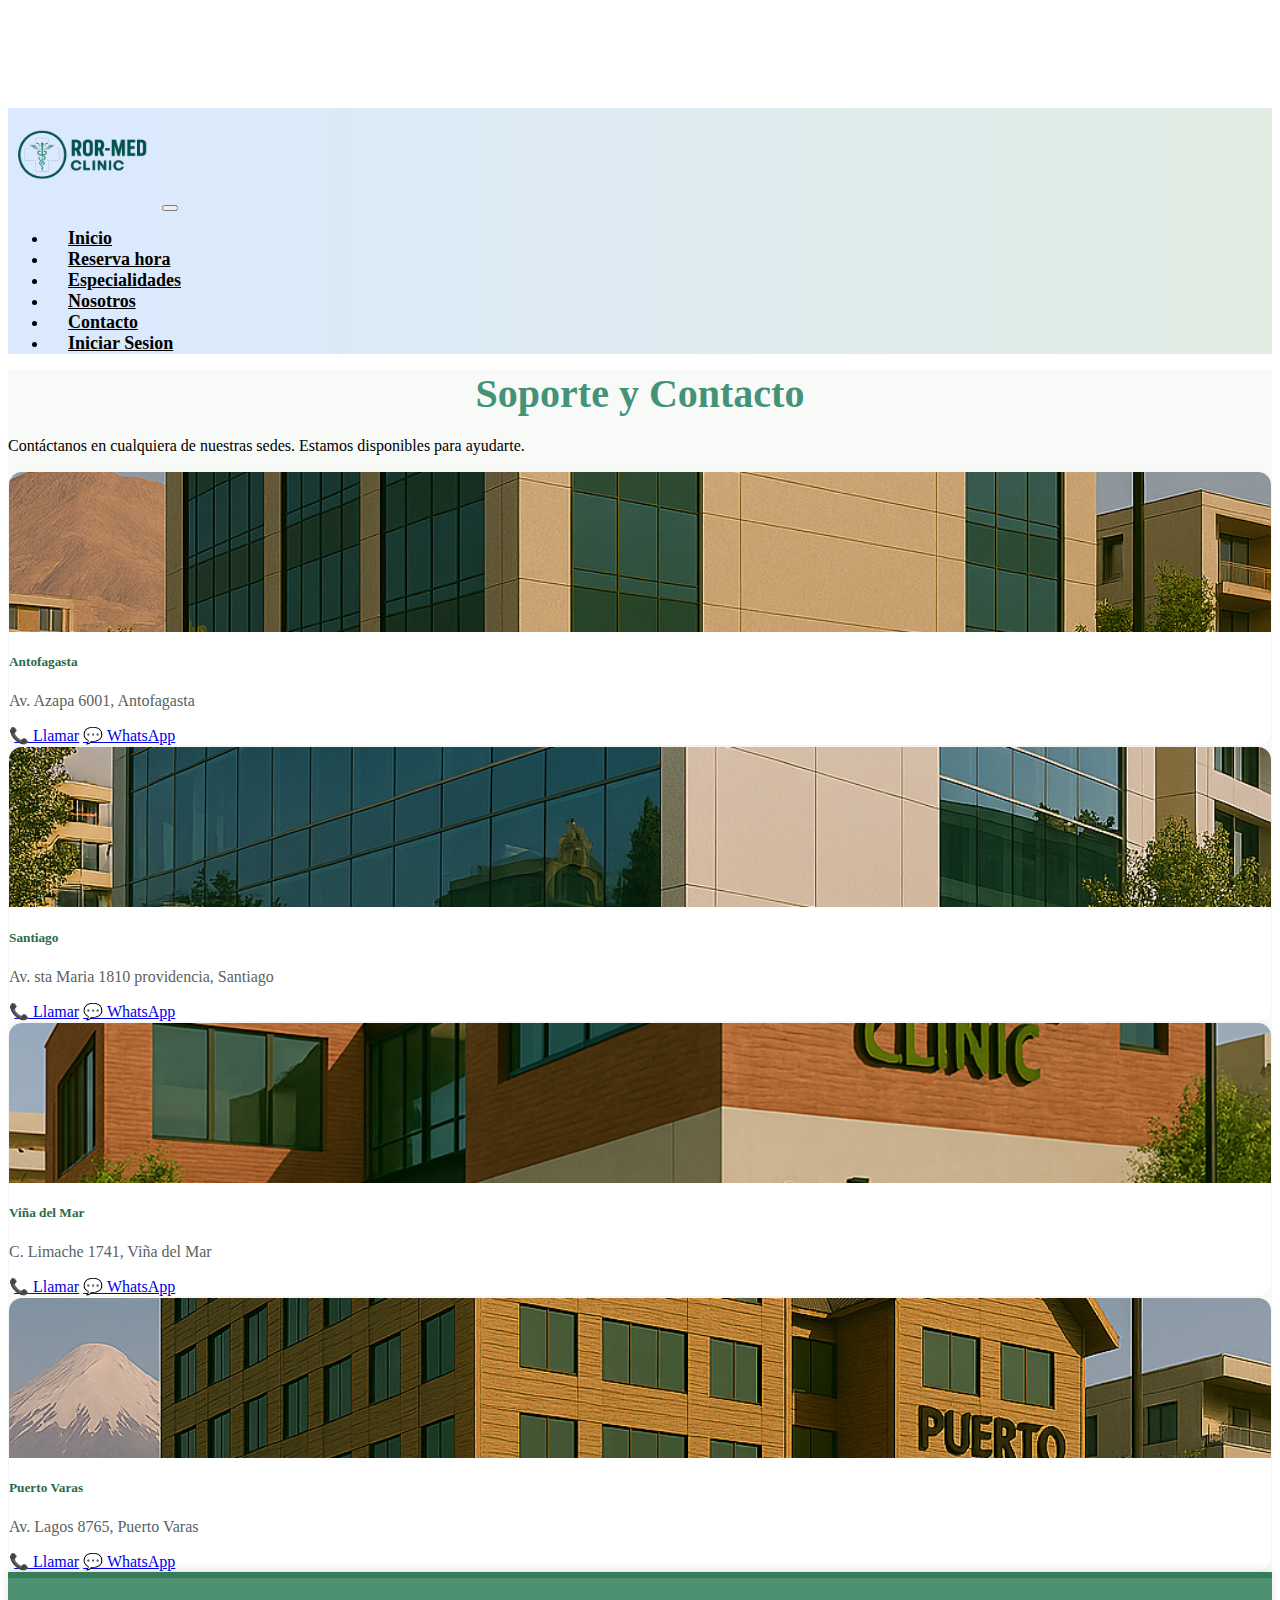
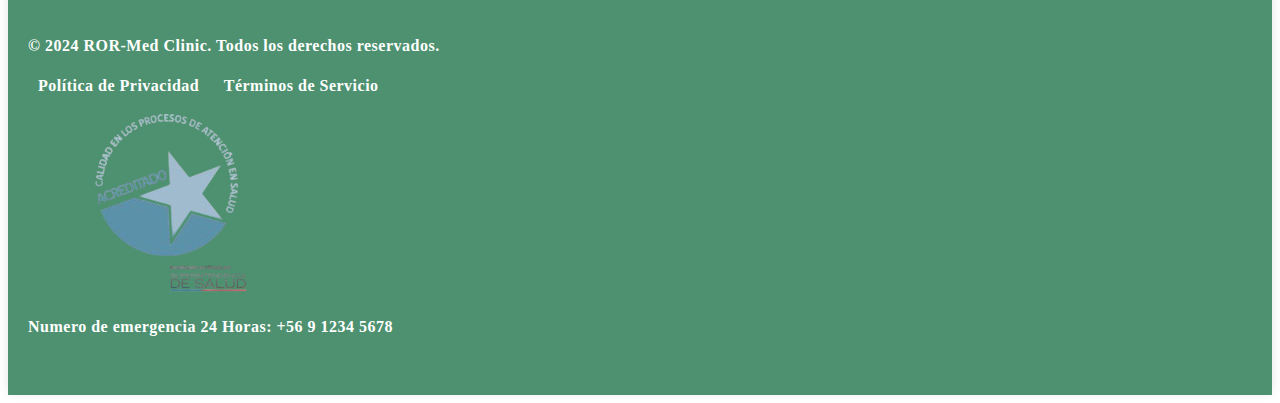
<file: html/soporte.html>
<!DOCTYPE html>
<html lang="en">

<head>
    <meta charset="UTF-8">
    <meta name="viewport" content="width=device-width, initial-scale=1.0">
    <title>ROR-Med Clinic</title>
    <link rel="icon" href="/assets/icon/favicon.png" type="favicon"></a>
    <link href="https://cdn.jsdelivr.net/npm/bootstrap@5.3.8/dist/css/bootstrap.min.css" rel="stylesheet"
        integrity="sha384-sRIl4kxILFvY47J16cr9ZwB07vP4J8+LH7qKQnuqkuIAvNWLzeN8tE5YBujZqJLB" crossorigin="anonymous">
    <link rel="stylesheet" href="/css/styles.css">
</head>

<body>
    <!-- barra de navegacion-->
    <nav class="navbar navbar-expand-lg bg-light fixed-top">
        <div class="container">
            <a href="/index.html">
                <img src="/assets/icon/clinic.png" alt="logo clinica" class="logo" id="logo"></a>

            <button class="navbar-toggler" type="button" data-bs-toggle="collapse" data-bs-target="#navbarNav"
                aria-controls="navbarNav" aria-expanded="false" aria-label="Toggle navigation">
                <span class="navbar-toggler-icon"></span>
            </button>

            <div class="collapse navbar-collapse" id="navbarNav">
                <ul class="navbar-nav ms-auto">
                    <li class="nav-item"><a class="nav-link" href="/index.html">Inicio</a></li>
                    <li class="nav-item"><a class="nav-link" href="/reserva.html">Reserva hora</a></li>
                    <li class="nav-item"><a class="nav-link" href="/especialidades.html">Especialidades</a></li>
                    <li class="nav-item"><a class="nav-link" href="/nosotros.html">Nosotros</a></li>
                    <li class="nav-item"><a class="nav-link" href="/contacto.html">Contacto</a></li>
                    <li class="nav-item"><a class="nav-link" href="/iniciarsesion.html">Iniciar Sesion</a></li>
                </ul>
            </div>
        </div>
    </nav>
    <!-- fin barra de navegacion-->


    <!-- Sección Soporte y Sedes -->
    <section class="soporte-section py-5">
        <div class="container">
            <div class="text-center mb-5">
                <h2 class="titulos3">Soporte y Contacto</h2>
                <p class="lead text-muted">Contáctanos en cualquiera de nuestras sedes. Estamos disponibles para
                    ayudarte.</p>
            </div>

            <div class="row g-4">
                <!-- Card Sede Antofagasta -->
                <div class="col-md-6 col-lg-3">
                    <article class="soporte-card h-100">
                        <div class="soporte-media" style="background-image:url('/assets/image/intalacion3.png')"></div>
                        <div class="soporte-body p-3 d-flex flex-column">
                            <h5 class="mb-2">Antofagasta</h5>
                            <p class="text-muted mb-3 small">Av. Azapa 6001, Antofagasta</p>
                            <div class="mt-auto d-flex flex-column gap-2">
                                <a href="tel:+56912345678" class="btn btn-success btn-sm w-100">📞 Llamar</a>
                                <a href="https://wa.me/56912345678" target="_blank"
                                    class="btn btn-outline-success btn-sm w-100">💬 WhatsApp</a>
                            </div>
                        </div>
                    </article>
                </div>

                <!-- Card Sede Santiago -->
                <div class="col-md-6 col-lg-3">
                    <article class="soporte-card h-100">
                        <div class="soporte-media" style="background-image:url('/assets/image/intalacion1.png')"></div>
                        <div class="soporte-body p-3 d-flex flex-column">
                            <h5 class="mb-2">Santiago</h5>
                            <p class="text-muted mb-3 small">Av. sta Maria 1810 providencia, Santiago</p>
                            <div class="mt-auto d-flex flex-column gap-2">
                                <a href="tel:+56987654321" class="btn btn-success btn-sm w-100">📞 Llamar</a>
                                <a href="https://wa.me/56987654368" target="_blank"
                                    class="btn btn-outline-success btn-sm w-100">💬 WhatsApp</a>
                            </div>
                        </div>
                    </article>
                </div>

                <!-- Card Sede Viña del Mar -->
                <div class="col-md-6 col-lg-3">
                    <article class="soporte-card h-100">
                        <div class="soporte-media" style="background-image:url('/assets/image/intalacion2.png')"></div>
                        <div class="soporte-body p-3 d-flex flex-column">
                            <h5 class="mb-2">Viña del Mar</h5>
                            <p class="text-muted mb-3 small">C. Limache 1741, Viña del Mar</p>
                            <div class="mt-auto d-flex flex-column gap-2">
                                <a href="tel:+56911223344" class="btn btn-success btn-sm w-100">📞 Llamar</a>
                                <a href="https://wa.me/56911223344" target="_blank"
                                    class="btn btn-outline-success btn-sm w-100">💬 WhatsApp</a>
                            </div>
                        </div>
                    </article>
                </div>

                <!-- Card Sede Puerto Varas -->
                <div class="col-md-6 col-lg-3">
                    <article class="soporte-card h-100">
                        <div class="soporte-media" style="background-image:url('/assets/image/intalacion4.png')"></div>
                        <div class="soporte-body p-3 d-flex flex-column">
                            <h5 class="mb-2">Puerto Varas</h5>
                            <p class="text-muted mb-3 small">Av. Lagos 8765, Puerto Varas</p>
                            <div class="mt-auto d-flex flex-column gap-2">
                                <a href="tel:+56955667788" class="btn btn-success btn-sm w-100">📞 Llamar</a>
                                <a href="https://wa.me/56955667788" target="_blank"
                                    class="btn btn-outline-success btn-sm w-100">💬 WhatsApp</a>
                            </div>
                        </div>
                    </article>
                </div>
            </div>
        </div>
    </section>

    <!-- footer -->
    <footer class="footer-custom text-white py-4">
        <div class="container">

            <!-- Derechos reservados -->
            <p class="text-center mb-4">&copy; 2024 ROR-Med Clinic. Todos los derechos reservados.</p>

            <!-- Links -->
            <p class="text-center mb-4">
                <a href="#" class="text-white me-3">Política de Privacidad</a>
                <a href="#" class="text-white">Términos de Servicio</a>
            </p>

            <!-- Imagen acreditado izquierda y número derecha -->
            <div class="d-flex justify-content-between align-items-center flex-wrap">
                <div class="d-flex align-items-center mb-2">
                    <img src="/assets/image/saludacredit.png" alt="Acreditado" class="img-fluid"
                        style="max-height:190px;">
                </div>
                <div class="mb-2">
                    <p class="mb-0">Numero de emergencia 24 Horas: +56 9 1234 5678</p>
                </div>
            </div>

        </div>
    </footer>
    <!-- fin footer -->
</body>
<script src="https://cdn.jsdelivr.net/npm/@popperjs/core@2.11.8/dist/umd/popper.min.js"
    integrity="sha384-I7E8VVD/ismYTF4hNIPjVp/Zjvgyol6VFvRkX/vR+Vc4jQkC+hVqc2pM8ODewa9r"
    crossorigin="anonymous"></script>
<script src="https://cdn.jsdelivr.net/npm/bootstrap@5.3.8/dist/js/bootstrap.bundle.min.js"
    integrity="sha384-FKyoEForCGlyvwx9Hj09JcYn3nv7wiPVlz7YYwJrWVcXK/BmnVDxM+D2scQbITxI"
    crossorigin="anonymous"></script>

</html>
</file>
<file: css/styles.css>
.logo {
    height: 100px;
    width: auto;
}

/*---barra navegacion color principal---*/ 
.navbar {
  background: linear-gradient(90deg, #dae9ff, #d7e6dabd);
}


/*---barra navegacion item---*/
.nav-item .nav-link{
    margin-left: 20px;
    margin-right: 20px;
    font-weight: bold;
    font-size: 18px;
    color: #000000;
}

body {
  padding-top: 80px; /* ajusta según la altura de barra */
}

.navbar .nav-link:hover {
  color: #4d9170 !important; /* color cuando pasas el mouse */
}

.carousel-inner img {
    height: 650px;
    width: auto;
    object-fit: cover; /* Ajusta la imagen para cubrir el contenedor */
    
}

/* Cambiar color de las flechas */
.carousel-control-prev-icon,
.carousel-control-next-icon {
  filter: invert(1); /* blanco → negro o viceversa */
}

/* Personalizar lineas de cambio */
.carousel-indicators [data-bs-target] {
  background-color: #4d9170;  
}

.carousel-indicators .active {
  background-color: #000000;  
}

/*mover flechas al costado*/
.carousel-control-prev,
.carousel-control-next {
  width: 5%; /* más pequeño */
}

.info-box {
  background: rgba(0, 0, 0, 0.5); /* fondo negro transparente */
  padding: 20px;
  border-radius: 15px;  /* bordes redondeados */
  max-width: 400px;
}

/* En pantallas grandes, que no tape la imagen sino quede a un lado */
@media (min-width: 768px) {
  .info-box {
    position: absolute;
    top: 50%;
    right: 5%;
    transform: translateY(-50%);
    text-align: center;
  }
}


.info-box-2 {
  position: absolute;
  top: 50%;                  
  right: 0;                  
  transform: translateY(-50%);
  background: rgba(30, 146, 47, 0.8);
  border-radius: 50px 0 0 50px; /* curva */
  text-align: center;
  box-shadow: 0 4px 10px rgba(0,0,0,0.6);
  padding: 20px;
  width: 20%;        
  max-width: 320px;   
  min-width: 410px;    
}
.carousel-item {
  position: relative; /* para que la caja se posicione respecto a la imagen */
}


/*-- Caja circular en la tercera imagen del carrusel --*/

.circle-box {
  position: absolute;
  bottom: 10%;
  left: 50%;
  transform: translateX(-50%);
  aspect-ratio: 1 / 1;  
  border-radius: 50%;
  background: rgba(0, 123, 255, 0.75);
  color: white;
  display: flex;
  flex-direction: column;
  justify-content: center;
  align-items: center;
  padding: 1rem;
  box-shadow: 0 4px 15px rgba(0,0,0,0.4);
  width: 18vw;       /* relativo al ancho de la ventana */
  max-width: 280px;  /* límite en grandes */
  min-width: 180px;  /* límite en móviles */
}
/* fin carrusel principal */


/*---estilos para las tarjetas---*/
/* Efecto hover en la tarjeta */
.card.especial {
  transition: all 0.3s ease-in-out;
}

.card.especial:hover {
  background-color: #4d9170; /* verde */
  color: white; /* texto blanco */
  transform: translateY(-5px); /* efecto flotante */
  cursor: pointer;
}

/* Imagen normal */
.card.especial img {
  transition: filter 0.3s ease-in-out;
}

/* Imagen al hacer hover en la tarjeta */
.card.especial:hover img {
  filter: brightness(0) invert(1); 
}
/* fin tarjetas */



.titulos {
    color: #449278;
    font-weight: bold;
    font-size: 50px;
}

.titulos2 {
    color: #449278;
    font-weight: bold;
    font-size: 30px;
    text-align: center;
    margin-top: 10px;
    margin-bottom: 20px;
    text-align: center;
}


.informacion {
    color: #000000;
    font-weight: lighter;
    font-size: 18px;
    text-align: center;
    margin-top: 10px;
    margin-bottom: 10px;
    text-align: center;
}

.card-img-top-3 {
  display: block; /* elimina espacio debajo de la imagen */
  width: 100%;        /* ancho completo del contenedor */
  height: 500px;       /* altura */
  object-fit: cover;   /* recorta y ajusta la imagen para que no se deforme */
  border-radius: 15px 15px 0 0; /* bordes redondeados arriba */
  transition: transform 0.3s ease; /* transición suave */
}


/* Estilo para las tarjetas de información */

@media (max-width: 768px) {
    .card.info {
        margin-bottom: 1rem;
        padding-bottom: 1rem; /* opcional para más espacio interno */
    }
}
.card.info {
    background: linear-gradient(90deg, #dae9ff, #d7e6dabd);
    border-radius: 15px;  /* bordes redondeados */
    box-shadow: 0 4px 10px rgba(0,0,0,0.1); /* sombra sutil */
    transition: transform 0.3s ease, box-shadow 0.3s ease; /* transición suave */
    height: 100%; /* altura del contenedor */
    display: flex;
    flex-direction: column; /* para que el contenido se apile verticalmente */
    justify-content: center; /* centra verticalmente el contenido */
    align-items: center; /* centra horizontalmente el contenido */
    padding: 15px; /* espacio interno */
    text-align: center; /* centra el texto */
    margin: 1px; /* espacio entre tarjetas */
    border: none; /* elimina borde por defecto */
}

.card.info:hover {
    transform: translateY(-5px); /* efecto flotante */
    box-shadow: 0 8px 20px rgba(0,0,0,0.2); /* sombra más pronunciada */
    background: #84e5b6; /* cambia el fondo al hacer hover */
    color: white; /* cambia el texto a blanco */
}

.footer-custom {
  background: #4d9170;
  color: white;
  padding: 40px 20px;
  border-top: 6px solid #367c5a;
  box-shadow: 0 -2px 10px rgba(0,0,0,0.1);
  font-size: 16px;
  font-weight: bold;
  letter-spacing: 0.5px;
  line-height: 1.5;
}

.footer-custom a {
  margin: 0% 10px;
  color: white;
  text-decoration: none;
}

.footer-custom a:hover {
  text-decoration: underline;
}

@media (max-width: 576px) {
  .footer-custom .d-flex {
    flex-direction: column;
    text-align: center;
  }
  .footer-custom .d-flex div {
    margin-bottom: 0.5rem;
  }
}


/* LOGO Y NAVBAR */
.reserva-logo { 
    height: 80px; 
    width: auto; 
}

.reserva-navbar { 
    background: linear-gradient(90deg, #dae9ff, #d7e6dabd); 
}

.reserva-navbar .nav-item .nav-link { 
    margin: 0 20px; 
    font-weight: bold; 
    font-size: 18px; 
    color: #000; 
}

.reserva-navbar .nav-link:hover { 
    color: #4d9170 !important; 
}

body { 
    padding-top: 100px; /* ajusta según la altura de barra */
}



/* ESTILO RESPONSIVO */
@media (max-width: 768px) {
    .reserva-form-container {
        padding: 20px;
        margin: 20px auto;
    }
}



/* Nosotros */
.titulos3 {
    color: #449278;
    font-weight: bold;
    font-size: 40px;
    text-align: center;
    margin-top: 10px;
    margin-bottom: 20px;
    text-align: center;
}
.titulos4 {
    color: #449278;
    font-weight: bold;
    font-size: 25px;
    text-align: center;
    margin-top: 10px;
    margin-bottom: 20px;
    text-align: center;
}

.textoC {
    color: #000000;
    font-weight: bolder;
    font-size: 18px;
    text-align: center;
    margin-top: 10px;
    margin-bottom: 10px;
    text-align: center;
}

/* Carrusel instalaciones */
.carousel-instalaciones {
    width: 100%;
    height: 650px;       
    object-fit: contain; 
    object-position: center; 
    border-radius: 15px; /* bordes */
    box-shadow: 0 4px 10px rgba(0,0,0,0.1); /* sombra */
    transition: transform 0.3s ease; /* transición */
    margin-bottom: 20px; 
    display: block;
    margin:auto;
}

/* ajuste para pantallas pequeñas */
@media (max-width: 768px) {
  .carousel-instalaciones {
    max-height: 400px; 
  }
}

/* Estilo para las tarjetas de información */
.custom-card {
  transition: all 0.3s ease-in-out;
  border-radius: 12px;
  box-shadow: 0 4px 8px rgba(197, 194, 194, 0.1);
  
  background-color: #f8f9fa; 
  color: #333;
  height: 100%;
  display: flex;
  flex-direction: column;
  justify-content: center;
  
  
}

.custom-card:hover {
  background-color: #4d9170; 
  color: white;
  transform: scale(1.05);
}

.card-title {
  font-size: 1.5rem;
  font-weight: bold;
}





/* FORMULARIO CONTACTO */
/* Estilo general de la sección */
.contact-form-section {
    background-color: #ad3e3e; 
    padding: 60px 0;
}

/* Título principal */
.contact-form-section h2 {
    color: #3a9e6f;
}

/* Formulario */
#contactForm {
    background: linear-gradient(90deg, #dae9ff, #d7e6dabd);
    padding: 40px;
    border-radius: 20px;
    box-shadow: 0 8px 20px rgba(0, 0, 0, 0.1);
    transition: all 0.3s ease;
    max-width: 600px;
    margin: auto;

}

/* Campos del formulario */
#contactForm .form-control,
#contactForm .form-select {
    border-radius: 12px;
    transition: all 0.3s ease;
    border: 2px solid #302929;
    padding: 10px;
    font-size: 1rem;
    box-shadow: none;
    margin-bottom: 15px;
    background-color: #ffffff; 
    color: #333; 
    font-weight: 500;

}

/* Efecto hover y focus en los campos */
#contactForm .form-control:focus,
#contactForm .form-select:focus {
    border-color: #ecd501; 
    box-shadow: 0 0 8px rgba(250, 222, 139, 0.3);
}

/* Botón de envío */
#contactForm button[type="submit"] {
    border-radius: 12px;
    transition: all 0.3s ease;
    background-color: #76b898; 
    color: white;
}

#contactForm button[type="submit"]:hover {
    transform: translateY(-2px);
    box-shadow: 0 6px 12px rgba(0,0,0,0.15);
}

/* Contador de palabras */
#wordCount {
    font-size: 0.9rem;
    color: #6c757d; 
}

/* Mensajes de error */
.was-validated .form-control:invalid,
.was-validated .form-select:invalid {
    border-color: #dc3545;
}

/* Para móviles: ajuste de padding */
@media (max-width: 576px) {
    #contactForm {
        padding: 20px;
    }
}
/* fin formulario contacto */




/* Tarjeta de reserva */
.reserva-card {
    background: linear-gradient(90deg, #dae9ff, #d7e6dabd);
    border-radius: 12px;
    box-shadow: 0 6px 20px rgba(0,0,0,0.1);
    transition: transform 0.3s ease, box-shadow 0.3s ease;
}

.reserva-card:hover {
    transform: translateY(-5px);
    box-shadow: 0 10px 25px rgba(102, 23, 23, 0.15);
}

/* Campos del formulario */
#reservaForm .form-control,
#reservaForm .form-select {
    border-radius: 12px;
    border: 2px solid #2b2828;
    padding: 10px;
    font-size: 1rem;
    transition: all 0.3s ease;
}

/* Focus */
#reservaForm .form-control:focus,
#reservaForm .form-select:focus {
    border-color: #f0df2a;
    box-shadow: 0 0 8px rgba(236, 240, 16, 0.3);
}

/* Botón */
#reservaForm button[type="submit"] {
    border-radius: 12px;
    background-color: #4d9170;
    color: white;
    transition: all 0.3s ease;
}

#reservaForm button[type="submit"]:hover {
    transform: translateY(-2px);
    box-shadow: 0 6px 12px rgba(0,0,0,0.15);
}

/* Responsive */
@media (max-width: 576px) {
    .reserva-card {
        padding: 20px;
    }
}



/*telemedicina*/

.telemedicina-section .bg-white {
    background: linear-gradient(90deg, #dae9ff, #d7e6dabd);
    border-radius: 12px;
    padding: 2rem;
    color: rgb(5, 5, 5);
    transition: all 0.3s ease;
}

/* Campos del formulario */
#telemedForm .form-control,
#telemedForm .form-select {
    border-radius: 12px;
    border: 2px solid #302929;
    padding: 10px;
    font-size: 1rem;
    transition: all 0.3s ease;
    background-color: #ffffff !important;
    color: #333;
}

/* Focus */
#telemedForm .form-control:focus,
#telemedForm .form-select:focus {
    border-color: #ecd501;
    box-shadow: 0 0 8px rgba(250, 222, 139, 0.3);
}

/* Botón */
#telemedForm button[type="submit"] {
    border-radius: 12px;
    background-color: #4d9170;
    color: white;
    transition: all 0.3s ease;
}

#telemedForm button[type="submit"]:hover {
    transform: translateY(-2px);
    box-shadow: 0 6px 12px rgba(0,0,0,0.15);
}

/* Contador de palabras */
#telemedWordCount {
    font-size: 0.9rem;
    color: #6c757d;
}

/* Mensajes de error */
.was-validated .form-control:invalid,
.was-validated .form-select:invalid {
    border-color: #dc3545;
}

/* Responsive */
@media (max-width: 576px) {
    .telemedicina-section .bg-white {
        padding: 1.5rem;
    }
}


/* Formulario Aranceles */
#arancelForm {
    background: linear-gradient(90deg, #dae9ff, #d7e6dabd);
    max-width: 500px;
    margin: 0 auto;
}

#arancelForm .form-control {
    border-radius: 12px;
    border: 2px solid #302929;
    padding: 10px;
    font-size: 1rem;
    transition: all 0.3s ease;
    background-color: #f9f9f9;
}

#arancelForm .form-control:focus {
    border-color: #ecd501;
    box-shadow: 0 0 8px rgba(250, 222, 139, 0.3);
}

#arancelForm button[type="submit"] {
    border-radius: 12px;
    background-color: #4d9170;
    color: white;
    transition: all 0.3s ease;
}

#arancelForm button[type="submit"]:hover {
    transform: translateY(-2px);
    box-shadow: 0 6px 12px rgba(0,0,0,0.15);
}

/* Responsive */
@media (max-width: 576px) {
    #arancelForm {
        padding: 20px;
    }
}

/*fin aranceles*/



/*convenios y seguros*/

.convenios-seguros-section {
    font-family: 'Segoe UI', Tahoma, Verdana, sans-serif;
    background-color: #f9f9f9;
    color: #c7bebe;
}

/* Títulos */
.convenios-seguros-section .titulos3 {
    color: #348b76;
    font-size: 2.5rem;
}

.convenios-seguros-section .titulos4 {
    color: #4a916d;
    font-size: 1.75rem;
}

/* Texto */
.convenios-seguros-section .textoC {
    font-size: 1rem;
    line-height: 1.6;
    transition: color 0.3s ease;
}

/* Botones */

.convenios-seguros-section .btn-warning {
    background-color: #4d9170;
    color: #fff; /* Texto blanco */
    border: none;
    border-radius: 19px;
    padding: 10px 75px;
    transition: all 0.3s ease;
    display: block;
    text-align: center;
}

.convenios-seguros-section .btn-warning:hover {
    background-color: #427a5e;
    color: #dbdbdb;
    transform: translateY(-2px);
    box-shadow: 0 6px 12px rgba(0,0,0,0.15);
}


/* Carta de beneficios */
.convenios-seguros-section .card {
    transition: all 0.3s ease, color 0.3s ease, background-color 0.3s ease;
    background-color: #f7f7f7;
    color: #5a5353;
    border-radius: 12px;
    padding: 20px;
}


.convenios-seguros-section .card:hover {
    background-color: #72c592; /* Verde */
    color: #ffffff; /* Texto blanco */
    transform: translateY(-5px);
    box-shadow: 0 8px 20px rgba(0,0,0,0.15);
}

/* Imágenes */
.convenios-seguros-section img {
    width: 100%;
    border-radius: 12px;
    object-fit: cover;
}

/* Responsive */
@media (max-width: 768px) {
    .convenios-seguros-section .row {
        text-align: center;
    }
    .convenios-seguros-section .btn {
        margin-top: 15px;
    }
}

/*convenios y seguros fin*/




/*pago cuenta*/

/* Boton */
.btn-custom {
  background-color: #198754; /* Verde */
  color: white;
  border: none;
  border-radius: 10px;
  padding: 12px 24px;
  font-size: 16px;
  font-weight: bold;
  text-align: center;
  cursor: pointer;
  transition: all 0.3s ease;
  display: inline-block;
}

.btn-custom:hover {
  background-color: white;
  color: #198754;
  border: 2px solid #198754;
}

/* Centrado de los botones */
.botones-container {
  display: flex;
  justify-content: center;
  gap: 20px;
  margin-top: 30px;
}

/* carta*/
.pago-cuentas-section {
  max-width: 1000px;
  margin: 50px auto;
}

.pago-cuentas-section .card {
  background: linear-gradient(90deg, #dae9ff, #d7e6dabd);
  color: white;
  border: none;
  min-height: 270px;
  display: flex;
  align-items: center; 
  justify-content: center; 
}

.pago-cuentas-section input {
  border-radius: 10px;
  padding: 10px;
  width: 100%;
  border: 1px solid #ccc;
  margin-top: 15px;
}

/* Fin pago cuentas */



/* soporte -- estilos para Sedes y Soporte */
.soporte-section { background: #f7faf6; }

.soporte-card {
  background: white;
  border-radius: 14px;
  overflow: hidden;
  display: flex;
  flex-direction: column;
  transition: transform .25s ease, box-shadow .25s ease;
  border: 1px solid rgba(0,0,0,0.04);
}
.soporte-card:hover {
  transform: translateY(-6px);
  box-shadow: 0 12px 30px rgba(31, 64, 55, 0.08);
}

.soporte-media {
  background-size: cover;
  background-position: center;
  height: 160px;
  width: 100%;
}

.soporte-body h5 { color: #2a6b4a; font-weight: 700; }
.soporte-body p { color: #5a635f; }

.soporte-body .btn-outline-success { border-radius: 10px; }
.soporte-body .btn-success { border-radius: 10px; }

@media (max-width: 767px) {
  .soporte-media { height: 140px; }
}
/*fin soporte*/




/*preguntas frecuentes*/

/* FAQ estilo ROR-MED Clinic */
.faq-card {
  background: linear-gradient(90deg, #dae9ff, #d7e6dabd);
  padding: 20px;
  border-radius: 15px;
  transition: all 0.3s ease;
  overflow: hidden;
}

.faq-card:hover {
  transform: translateY(-5px);
  box-shadow: 0 8px 25px rgba(0, 0, 0, 0.1);
}

.faq-card input { display: none; }

.faq-question {
  display: block;
  font-weight: 600;
  font-size: 1.05rem;
  cursor: pointer;
  position: relative;
  padding-right: 30px;
  color: #2f5a8f;
  margin-bottom: 0;
}

.faq-question::after {
  content: '+';
  position: absolute;
  right: 0;
  font-size: 1.3rem;
  transition: transform 0.3s ease;
  color: #2f5a8f;
}

.faq-card input:checked + .faq-question::after {
  transform: rotate(45deg);
}

.faq-answer {
  max-height: 0;
  overflow: hidden;
  padding-top: 0;
  transition: max-height 0.3s ease, padding-top 0.3s ease;
}

.faq-card input:checked ~ .faq-answer {
  max-height: 150px;
  padding-top: 15px;
}

.faq-answer p {
  margin: 0;
  color: #4a4a4a;
  font-size: 0.95rem;
  line-height: 1.5;
}
</file>
<file: css/especialidades.css>
body {
    font-family: Arial, sans-serif;
    margin: 0;
    padding: 0;
    background: #f4f6f8;
    padding-top: 120px;
}

header {
    background: #0077b6;
    color: white;
    text-align: center;
    padding: 1rem;
}

h1 {
    margin: 0;
}

.acordeon {
    max-width: 700px;
    margin: 2rem auto;
    background: white;
    border-radius: 8px;
    box-shadow: 0 4px 8px rgba(0,0,0,0.1);
    overflow: hidden;
}

.acordeon-item {
    border-bottom: 1px solid #ddd;
}

.acordeon-boton {
    width: 100%;
    padding: 1rem;
    text-align: left;
    font-size: 1.1rem;
    border: none;
    background: #7cdfbe;
    cursor: pointer;
    outline: none;
    transition: background 1s;
    color: rgb(255, 243, 243);
    font-weight: bold;
    display: flex;
    justify-content: space-between;
    align-items: center;

}

.acordeon-boton:hover {
    background: #2b885a;
}

.acordeon-contenido {
    max-height: 0;
    overflow: hidden;
    padding: 0 1rem;
    background: linear-gradient(90deg, #dae9ff, #d7e6dabd);#f1f1f1;
    transition: max-height 0.4s ease, padding 0.4s ease;
    display: flex;          
    align-items: flex-start; 
    gap: 1rem;               /* espacio entre imagen y texto */
}

.acordeon-contenido p {
    margin: 1rem 0;
    font-weight: bold;
    text-align: center;
    margin: 0;
    margin: 20px 0;
    padding: 20px 0;
}

.acordeon-item.activo .acordeon-contenido {
    max-height: 200px;
    padding: 0 1rem;
}

/* flechas */
.acordeon {
    max-width: 800px;
    margin: 50px auto;
}

/* Flecha */
.acordeon-boton::after {
  content: '▶'; /* Flecha cerrada */
    font-size: 16px;
    transition: transform 0.3s;
}

.acordeon-boton.active::after {
  content: '▼'; /* Flecha abierta */
}


/* imagenes */

.icono-especialidad {
    height: auto;  
    display: block;
    margin-bottom: 0.5rem; /* Espacio debajo de la imagen */
    margin-top: 1rem; /* Espacio arriba de la imagen */
}

.acordeon-contenido img {
    width: 350px; /* ajusta según necesites */
    height: auto;
}

/* ajustes para vista en celular */
@media (max-width: 576px) {
    .acordeon-contenido {
        flex-direction: column;
        text-align: center; /* centra el texto */
    }
    .acordeon-contenido img {
        margin-bottom: 0.5rem; 
        margin-top: 1rem; 
    }
}
</file>
<file: css/sesion.css>
/* Tarjeta de inicio */
.login-section .login-card {
    background: linear-gradient(90deg, #dae9ff, #d7e6dabd);
    border-radius: 12px;
    transition: all 0.3s ease;
    width: 100%;
    max-width: 700px;       /* ancho máximo */
    min-height: 550px;      /* altura mínima para que se vea más grande */
    display: flex;
    flex-direction: column;
    justify-content: center;
    padding: 2rem;          /* espacio interno */
    margin: 0 auto;         
}

/* Campos del formulario */
#loginForm .form-control {
    border-radius: 12px;
    border: 2px solid #302929;
    padding: 14px;          
    font-size: 1rem;
    transition: all 0.3s ease;
}

/* Focus */
#loginForm .form-control:focus {
    border-color: #ecd501;
    box-shadow: 0 0 8px rgba(250, 222, 139, 0.3);
}

/* Botón */
#loginForm button[type="submit"] {
    border-radius: 12px;
    background-color: #60a582;
    color: #fff;
    transition: all 0.3s ease;
}

#loginForm button[type="submit"]:hover {
    transform: translateY(-2px);
    box-shadow: 0 6px 12px rgba(0,0,0,0.15);
}

/* ajuste celulares */
@media (max-width: 576px) {
    .login-section {
        padding: 1rem;
    }
    .login-section .login-card {
        max-width: 90%;        
        min-height: auto;      
        padding: 1.5rem;       
    }
    #loginForm .form-control {
        padding: 10px;
        font-size: 0.95rem;
    }
    #loginForm button[type="submit"] {
        font-size: 1rem;
    }
}
</file>
<file: css/reserva-styles.css>
/* LOGO Y NAVBAR */
.reserva-logo { 
    height: 80px; 
    width: auto; 
}

.reserva-navbar { 
    background: linear-gradient(90deg, #dae9ff, #d7e6dabd); 
}

.reserva-navbar .nav-item .nav-link { 
    margin: 0 20px; 
    font-weight: bold; 
    font-size: 18px; 
    color: #000; 
}

.reserva-navbar .nav-link:hover { 
    color: #4d9170 !important; 
}

body { 
    padding-top: 100px; /* ajusta según la altura de barra */
}

/* FORMULARIO RESERVA */
.reserva-form-container {
    max-width: 800px;
    margin: 50px auto;
    padding: 30px;
    background: linear-gradient(90deg, #dae9ff, #d7e6dabd);
    border-radius: 15px;
    box-shadow: 0 5px 20px rgba(0,0,0,0.2);
}

.reserva-titulo { 
    color: #449278;
    font-weight: bold;
    font-size: 36px;
    margin-bottom: 30px;
}

.reserva-input, .reserva-select {
    border-radius: 10px;
    padding: 10px;
}

.reserva-input:focus, .reserva-select:focus {
    border-color: #4d9170;
    box-shadow: 0 0 5px rgba(77,145,112,0.5);
}

.is-invalid { 
    border-color: #dc3545 !important; 
}

.reserva-text-danger { 
    font-size: 0.85em; 
    margin-top: 5px; 
}

.reserva-btn {
    background-color: #4d9170;
    border: none;
    padding: 12px 30px;
    font-size: 1.1rem;
    border-radius: 10px;
    transition: all 0.3s ease;
}

.reserva-btn:hover { 
    background-color: #367c5a; 
}

/* ESTILO RESPONSIVO */
@media (max-width: 768px) {
    .reserva-form-container {
        padding: 20px;
        margin: 20px auto;
    }
}



.footer-custom {
    background: #4d9170;
    color: white;
    padding: 40px 20px;
    border-top: 6px solid #367c5a;
    box-shadow: 0 -2px 10px rgba(0,0,0,0.1);
    font-size: 16px;
    font-weight: bold;
    letter-spacing: 0.5px;
    line-height: 1.5;
}


.footer-custom a {
    margin: 0% 10px;
    color: white;
    text-decoration: none;
}

.footer-custom a:hover {
    text-decoration: underline;
}

@media (max-width: 576px) {
    .footer-custom .d-flex {
    flex-direction: column;
    text-align: center;
}
    .footer-custom .d-flex div {
    margin-bottom: 0.5rem;
    }
}
</file>
